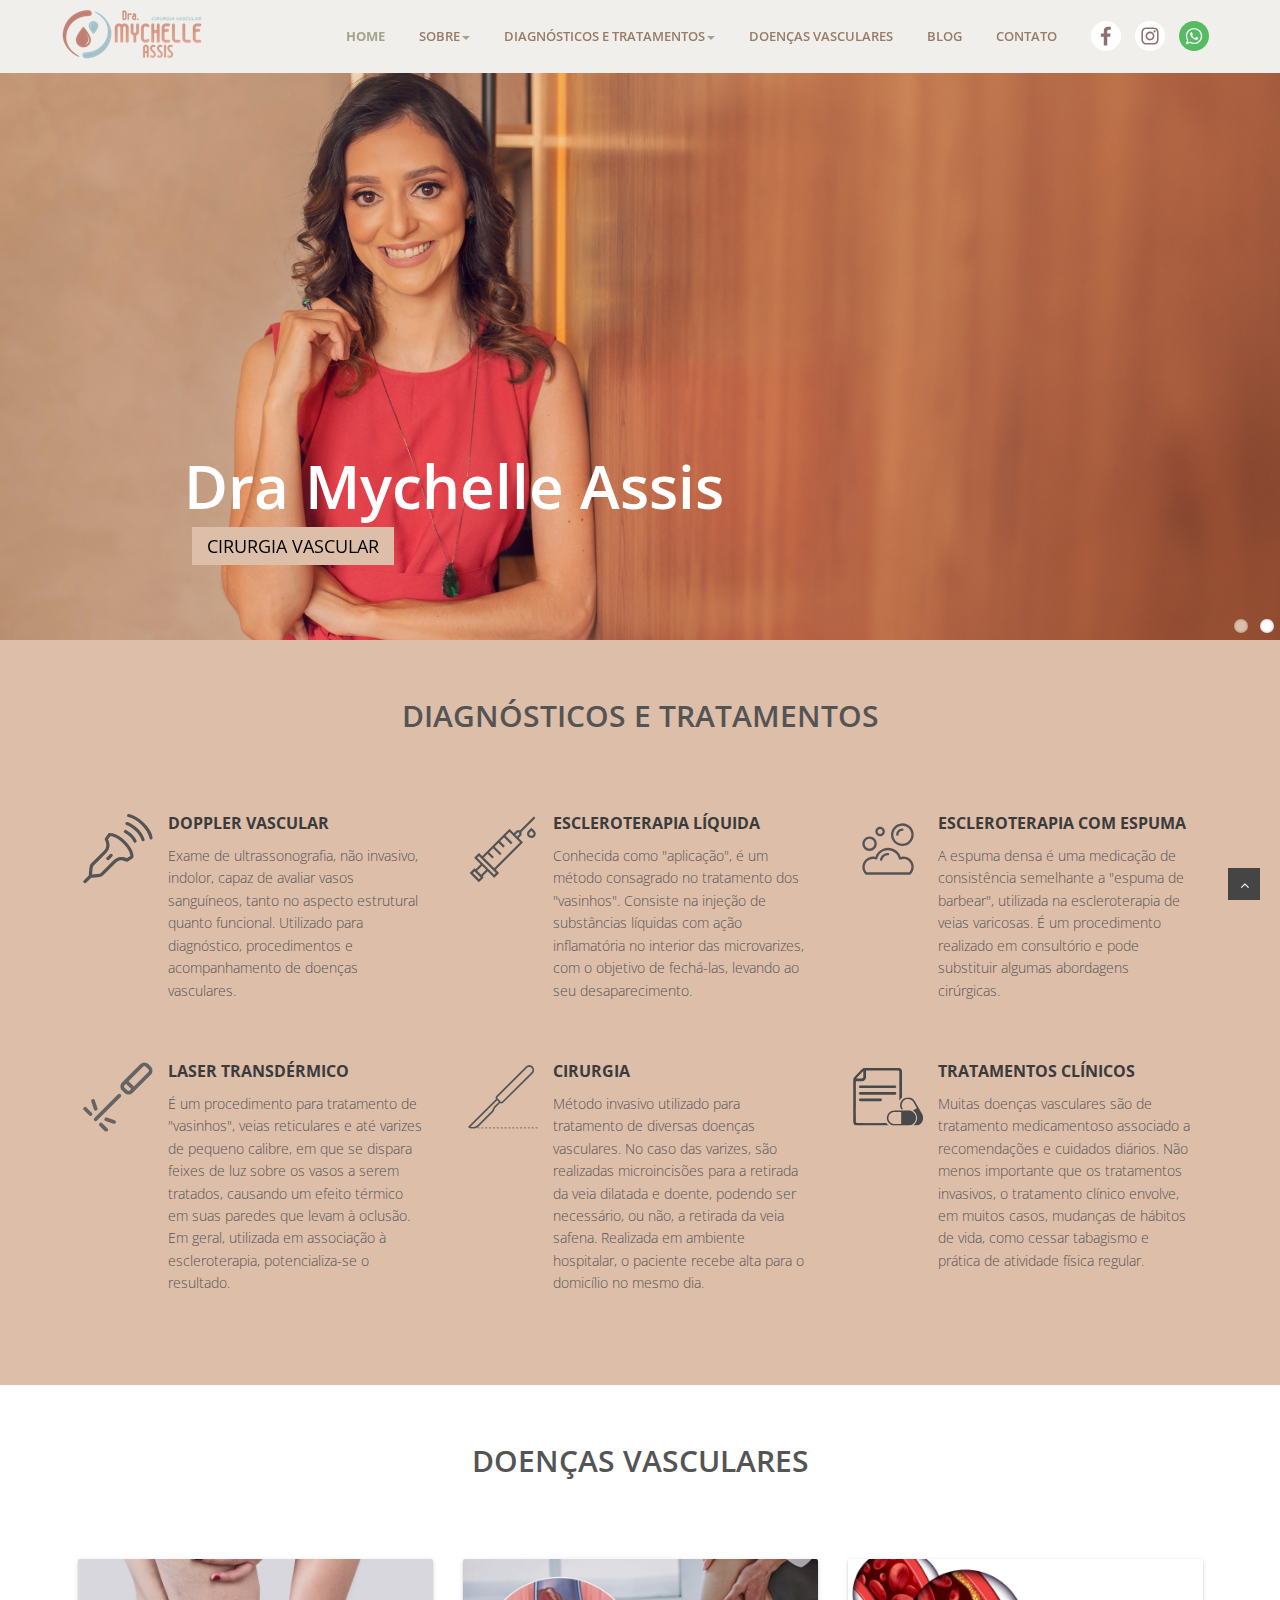
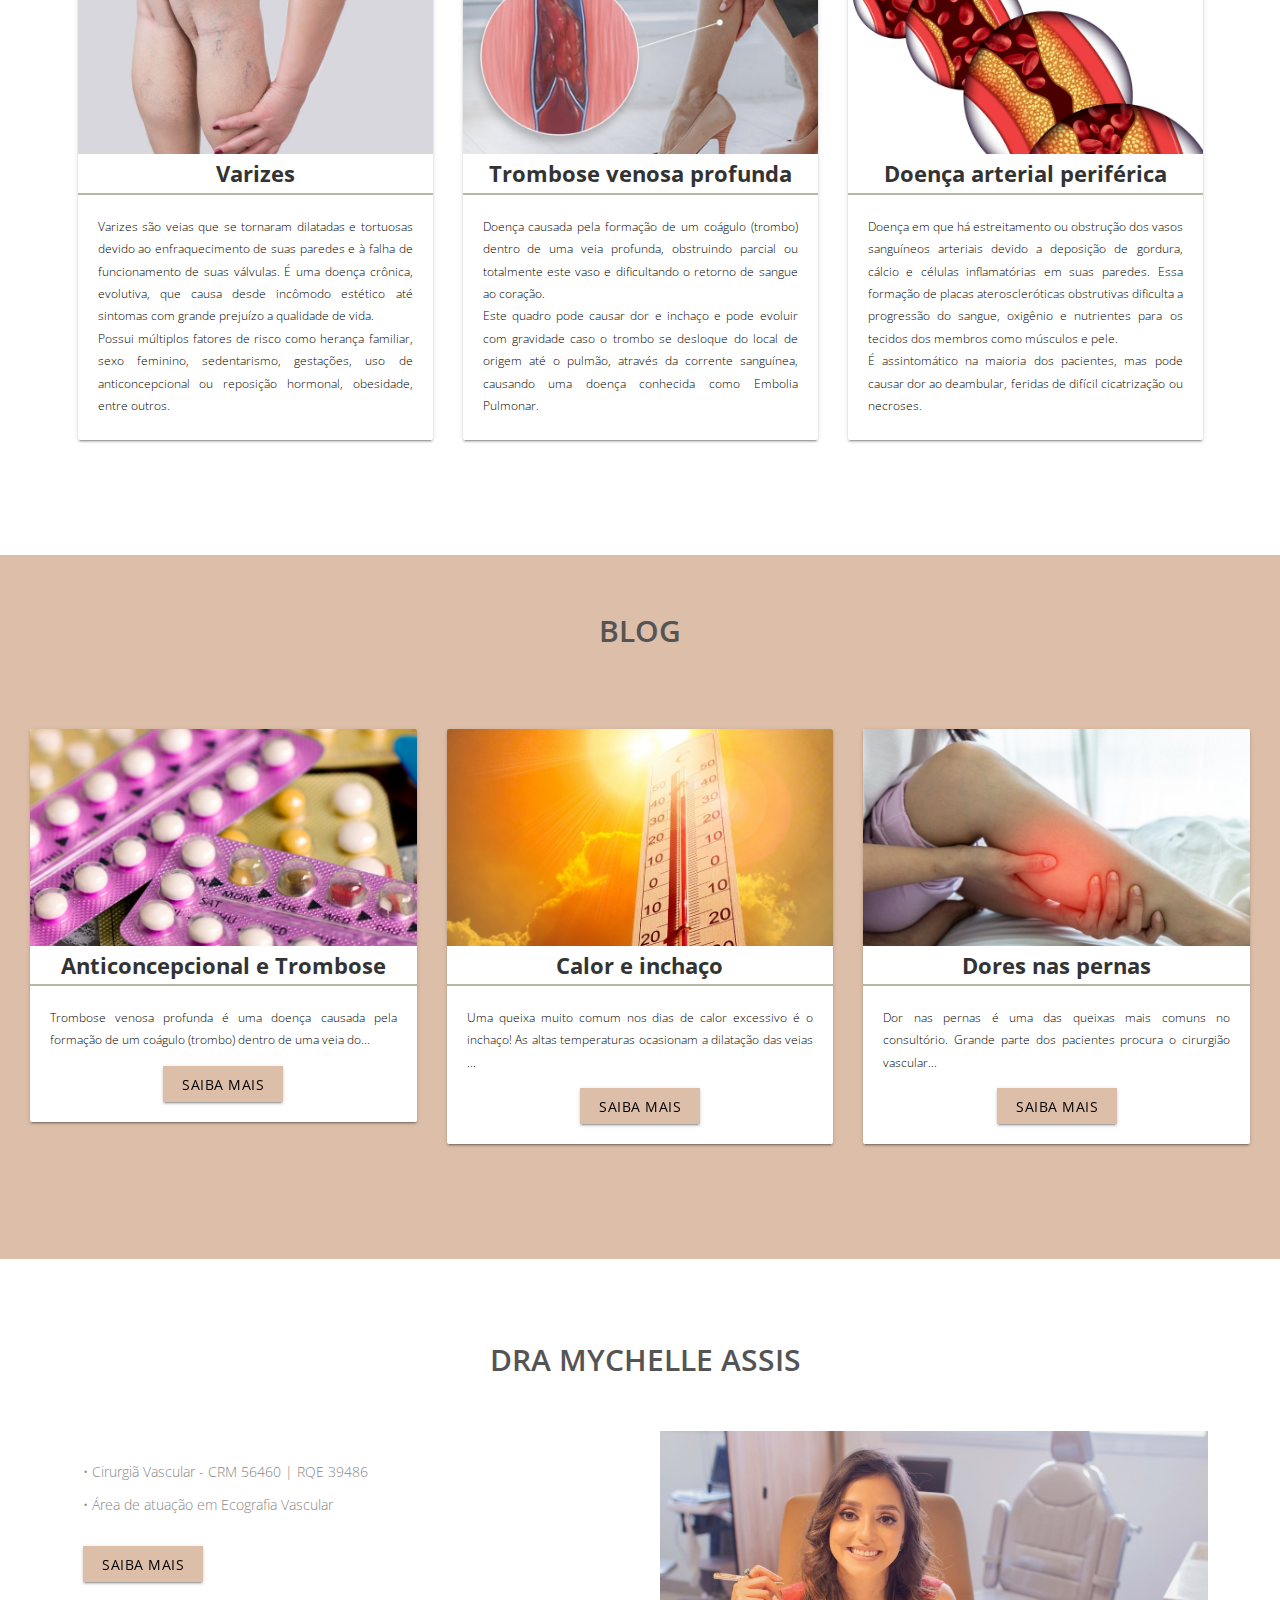
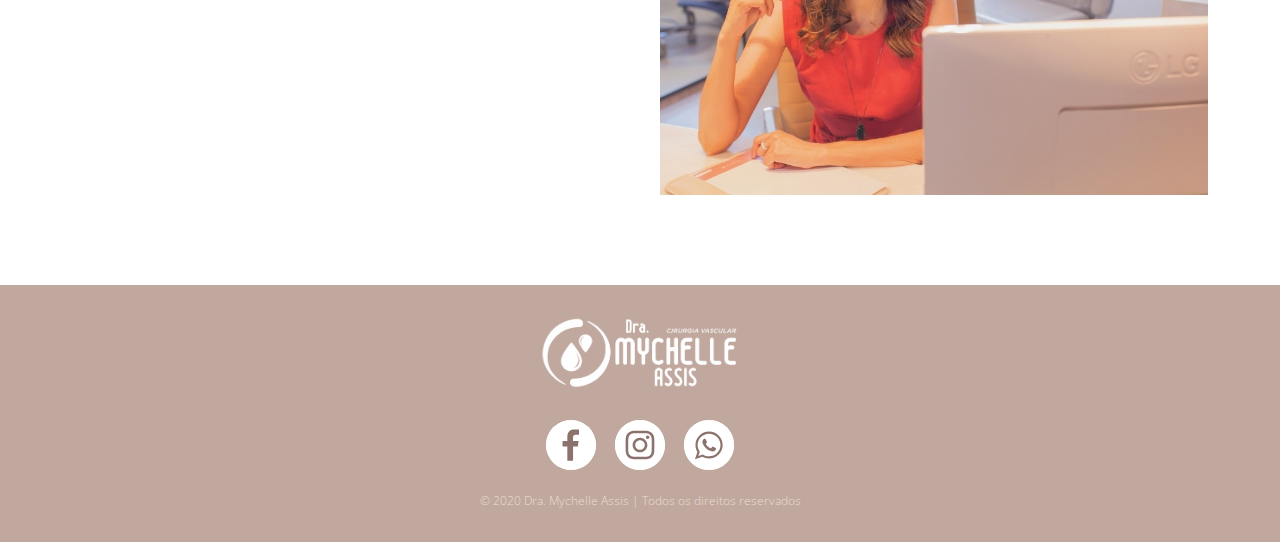
<file: index.html>
<!DOCTYPE html>
<html lang="pt_BR">
<head>
<meta charset="utf-8" />
<title>Cirurgia Vascular | Dra Mychelle Assis | Tratamento de Varizes | Uberlândia - MG</title>
<meta name="description" content="Dra Mychelle Assis. Cirurgia Vascular em Uberlândia. Tratamento de varizes e vasinhos. Laser, espuma, microcirurgia e angiologia."/>
<meta name="keywords" content="aplicação, varizes, vasinhos, trombose, espuma, laser, ulcera venosa, vascular, angiologista, microvarizes" />
<meta name="robots" content="index, follow, max-snippet:-1, max-video-preview:-1, max-image-preview:large"/>
<link rel="canonical" href="https://mychelle-assis.github.io" />
<meta property="og:locale" content="pt_BR" />
<meta property="og:type" content="website" />
<meta property="og:title" content="Cirurgia Vascular | Dra Mychelle Assis | Tratamento de Varizes | Uberlândia - MG" />
<meta property="og:description" content="Dra Mychelle Assis. Cirurgia Vascular em Uberlândia. Tratamento de varizes e vasinhos. Laser, espuma, microcirurgia e angiologia." />
<meta property="og:url" content="https://mychelle-assis.github.io" />
<meta property="og:site_name" content="Dra Mychelle Assis | Cirurgia Vascular com Excelência" />
<meta property="og:updated_time" content="2020-07-30T19:25:16-03:00" />
<meta property="og:image" content="https://mychelle-assis.github.io/img/preview.jpg" />
<meta property="og:image:secure_url" content="https://mychelle-assis.github.io/img/preview.jpg" />
<meta property="og:image:width" content="767" />
<meta property="og:image:height" content="401" />
<meta property="og:image:alt" content="Dra Mychelle Assis" />
<meta property="og:image:type" content="image/jpeg" />
<meta name="twitter:card" content="summary_large_image" />
<meta name="twitter:title" content="Cirurgia Vascular | Dra Mychelle Assis | Tratamento de Varizes | Uberlândia - MG" />
<meta name="twitter:description" content="Dra Mychelle Assis. Cirurgia Vascular em Uberlândia. Tratamento de varizes e vasinhos. Laser, espuma, microcirurgia. Cirurgia vascular e angiologia." />
<meta name="twitter:image" content="https://mychelle-assis.github.io/img/preview.jpg" />
<meta name="viewport" content="width=device-width, initial-scale=1.0" />
<!-- favicon -->
<link rel="apple-touch-icon-precomposed" sizes="57x57" href="apple-touch-icon-57x57.png" />
<link rel="apple-touch-icon-precomposed" sizes="114x114" href="apple-touch-icon-114x114.png" />
<link rel="apple-touch-icon-precomposed" sizes="72x72" href="apple-touch-icon-72x72.png" />
<link rel="apple-touch-icon-precomposed" sizes="144x144" href="apple-touch-icon-144x144.png" />
<link rel="apple-touch-icon-precomposed" sizes="60x60" href="apple-touch-icon-60x60.png" />
<link rel="apple-touch-icon-precomposed" sizes="120x120" href="apple-touch-icon-120x120.png" />
<link rel="apple-touch-icon-precomposed" sizes="76x76" href="apple-touch-icon-76x76.png" />
<link rel="apple-touch-icon-precomposed" sizes="152x152" href="apple-touch-icon-152x152.png" />
<link rel="icon" type="image/png" href="favicon-196x196.png" sizes="196x196" />
<link rel="icon" type="image/png" href="favicon-96x96.png" sizes="96x96" />
<link rel="icon" type="image/png" href="favicon-32x32.png" sizes="32x32" />
<link rel="icon" type="image/png" href="favicon-16x16.png" sizes="16x16" />
<link rel="icon" type="image/png" href="favicon-128.png" sizes="128x128" />
<meta name="application-name" content="Dr. Mychelle Assis"/>
<meta name="msapplication-TileColor" content="#FFFFFF" />
<meta name="msapplication-TileImage" content="mstile-144x144.png" />
<meta name="msapplication-square70x70logo" content="mstile-70x70.png" />
<meta name="msapplication-square150x150logo" content="mstile-150x150.png" />
<meta name="msapplication-wide310x150logo" content="mstile-310x150.png" />
<meta name="msapplication-square310x310logo" content="mstile-310x310.png" />
<!-- css --> 
<link href="https://fonts.googleapis.com/icon?family=Material+Icons" rel="stylesheet">
<link rel="stylesheet" href="materialize/css/materialize.min.css" media="screen,projection" />
<link href="css/bootstrap.min.css" rel="stylesheet" />
<link href="css/fancybox/jquery.fancybox.css" rel="stylesheet"> 
<link href="css/flexslider.css" rel="stylesheet" /> 
<link href="css/style.css" rel="stylesheet" />
 
<!-- Global site tag (gtag.js) - Google Analytics -->
<script async src="https://www.googletagmanager.com/gtag/js?id=G-ZQMRP9G1BJ"></script>
<script>
  window.dataLayer = window.dataLayer || [];
  function gtag(){dataLayer.push(arguments);}
  gtag('js', new Date());

  gtag('config', 'G-ZQMRP9G1BJ');
</script>
</head>
<body>
<div id="wrapper" class="home-page"> 
	<!-- start header -->
	<header id="main-navbar">
        <div class="navbar navbar-default navbar-fixed-top">
            <div class="container">
                <div class="navbar-header">
                    <button type="button" class="navbar-toggle" data-toggle="collapse" data-target=".navbar-collapse">
                        <span class="icon-bar"></span>
                        <span class="icon-bar"></span>
                        <span class="icon-bar"></span>
                    </button>
                    <a class="navbar-brand" href="index.html">
                    </a>
                </div>
                <div class="navbar-collapse collapse ">
                    <ul class="nav navbar-nav">
                        <li class="active"><a class="waves-effect waves-dark" href="index.html">Home</a></li> 
						<li class="dropdown">
                            <a href="#" data-toggle="dropdown" class="dropdown-toggle waves-effect waves-dark">Sobre<b class="caret"></b></a>
                            <ul class="dropdown-menu">
                                <li><a class="waves-effect waves-dark" href="sobre.html">Dra Mychelle Assis</a></li>
                                <li><a class="waves-effect waves-dark" href="sobre.html#cirurgia-vascular">Cirurgia Vascular</a></li>
                                <li><a class="waves-effect waves-dark" href="sobre.html#convenios">Convênios</a></li> 
                            </ul>
                        </li> 
                        <li class="dropdown">
                            <a href="#" data-toggle="dropdown" class="dropdown-toggle waves-effect waves-dark">Diagnósticos e Tratamentos<b class="caret"></b></a>
                            <ul class="dropdown-menu">
                                <li><a class="waves-effect waves-dark" href="tratamentos/doppler.html">Doppler Vascular</a></li>
                                <li><a class="waves-effect waves-dark" href="tratamentos/escleroterapialiquida.html">Escleroterapia Líquida</a></li>
                                <li><a class="waves-effect waves-dark" href="tratamentos/espuma.html">Escleroterapia com Espuma</a></li> 
                                <li><a class="waves-effect waves-dark" href="tratamentos/laser.html">Laser Transdérmico</a></li> 
                                <li><a class="waves-effect waves-dark" href="tratamentos/cirurgia.html">Cirurgia</a></li> 
                                <li><a class="waves-effect waves-dark" href="tratamentos/tratamentoclinico.html">Tratamentos Clínicos</a></li> 
                            </ul>
                        </li>
						<li><a class="waves-effect waves-dark" href="doencas-vasculares.html">Doenças Vasculares</a></li>
                        <li><a class="waves-effect waves-dark" href="#section_blog">Blog</a></li>
                        <li><a class="waves-effect waves-dark" href="contato.html">Contato</a></li>
                        <li style="display: flex; flex-direction: row">
                            <a style="padding-top: 13px; padding-bottom: 0px; padding-right: 0px" href="https://web.facebook.com/dramychelleassis" target="_blank">
                            <img style="width: 30px; height: 30px" src="img/facebook_footer2.svg" />
                            </a>
                            <a style="padding-top: 13px; padding-bottom: 0px; padding-left: 10px; padding-right: 0px" href="https://www.instagram.com/dramychelleassis" target="_blank">
                            <img style="width: 30px; height: 30px" src="img/instagram_footer.svg" />
                            </a>
                            <a style="padding-top: 13px; padding-bottom: 0px; padding-left: 10px; padding-right: 0px" href="https://api.whatsapp.com/send?phone=553434583845" target="_blank">
                            <img style="width: 30px; height: 30px" src="img/whatsapp1.svg" />
                            </a>
                        </li>

                    </ul>
                </div>
            </div>
        </div>
	</header>
	<!-- end header -->
	<section id="banner">
	 
	<!-- Slider -->
        <div id="main-slider" class="flexslider">
            <ul class="slides">
              <li>
                <img class="slide-image-desktop" src="img/slides/1.jpg" alt="" />
                <img class="slide-image-mobile" src="img/slides/1mobile.png" alt="" />
                 <div class="flex-caption">
                    <h3>Dra Mychelle Assis</h3> 
                    <p>Cirurgia Vascular</p>  
                </div>          
              </li>
              <li>
                <img class="slide-image-desktop" src="img/slides/2.jpg" alt="" />
                <img class="slide-image-mobile" src="img/slides/2mobile.png" alt="" />
                    <div class="flex-caption"> 
                    <p>Cirurgia Vascular com excelência</p> 
                </div>
              </li>
            </ul>
        </div>
	<!-- end slider --> 
	</section>  
    <section id="content" class="services"> 
    <div class="container">
    
        <section>
            <div class="row">
            <div class="col-md-12">
                <div class="aligncenter"><h2 class="aligncenter">Diagnósticos e Tratamentos</h2></div>
                <br/>
            </div>
        </div>
     
     <div class="row">
            <div class="col-sm-4 info-blocks"> 
                <img class="icon-blocks" src="img/icones/ultrasound.png" />
                <div class="info-blocks-in">
                    <h3>Doppler vascular</h3>
                    <p>Exame de ultrassonografia, não invasivo, indolor, capaz de avaliar vasos sanguíneos, tanto no aspecto estrutural quanto funcional. Utilizado para diagnóstico, procedimentos e acompanhamento de doenças vasculares.</p>
                </div>
            </div>
            <div class="col-sm-4 info-blocks">
                <img class="icon-blocks" src="img/icones/esclero.png" />
                <div class="info-blocks-in">
                    <h3>Escleroterapia líquida</h3>
                    <p>Conhecida como "aplicação", é um método consagrado no tratamento dos "vasinhos". Consiste na injeção de substâncias líquidas com ação inflamatória no interior das microvarizes, com o objetivo de fechá-las, levando ao seu desaparecimento.</p>
                </div>
            </div>
            <div class="col-sm-4 info-blocks">
                <img class="icon-blocks" src="img/icones/espuma.png" />
                <div class="info-blocks-in">
                    <h3>Escleroterapia com Espuma</h3>
                    <p>A espuma densa é uma medicação de consistência semelhante a "espuma de barbear", utilizada na escleroterapia de veias varicosas. É um procedimento realizado em consultório e pode substituir algumas abordagens cirúrgicas.</p>
                </div>
            </div>
        </div>
<div class="row">
            <div class="col-sm-4 info-blocks">
                <img class="icon-blocks" src="img/icones/laser.png" />
                <div class="info-blocks-in">
                    <h3>Laser Transdérmico</h3>
                    <p>É um procedimento para tratamento de "vasinhos", veias reticulares e até varizes de pequeno calibre, em que se dispara feixes de luz sobre os vasos a serem tratados, causando um efeito térmico em suas paredes que levam à oclusão. Em geral, utilizada em associação à escleroterapia, potencializa-se o resultado.</p>
                </div>
            </div>
            <div class="col-sm-4 info-blocks">
                <img class="icon-blocks" src="img/icones/cirurgia.png" />
                <div class="info-blocks-in">
                    <h3>Cirurgia</h3>
                    <p>Método invasivo utilizado para tratamento de diversas doenças vasculares. No caso das varizes, são realizadas microincisões para a retirada da veia dilatada e doente, podendo ser necessário, ou não, a retirada da veia safena. Realizada em ambiente hospitalar, o paciente recebe alta para o domicílio no mesmo dia.</p>
                </div>
            </div>
            <div class="col-sm-4 info-blocks">
                <img class="icon-blocks" src="img/icones/ttoclinico.png" />
                <div class="info-blocks-in">
                    <h3>Tratamentos Clínicos</h3>
                    <p>Muitas doenças vasculares são de tratamento medicamentoso associado a recomendações e cuidados diários. Não menos importante que os tratamentos invasivos, o tratamento clínico envolve, em muitos casos, mudanças de hábitos de vida, como cessar tabagismo e prática de atividade física regular. </p>
                </div>
            </div>
        </div>
        </section>
    </div>
    </section>
	<section class="dishes">
    	<div class="container">
     	<div class="row">
    		<div class="col-md-12">
    			<div class="aligncenter"><h2 class="aligncenter">Doenças Vasculares</h2></div>
    			<br/>
    		</div>
    	</div>
    	
    	<div class="row service-v1 margin-bottom-40">
            <div class="col-md-4 md-margin-bottom-40">
				<div class="card small">
                    <div class="card-image">
                         <img class="img-responsive" src="img/service1.jpg" alt="">  
                        <span class="card-title">Varizes</span>
                    </div>
                    <div class="card-content card-content-doencas">
                        <p>
                            Varizes são veias que se tornaram dilatadas e tortuosas devido ao enfraquecimento de suas paredes e à falha de funcionamento de suas válvulas. É uma doença crônica, evolutiva, que causa desde incômodo estético até sintomas com grande prejuízo a qualidade de vida. 
                        </p>
                        <p>
                           Possui múltiplos fatores de risco como herança familiar, sexo feminino, sedentarismo, gestações, uso de anticoncepcional ou reposição hormonal, obesidade, entre outros.
                        </p>
                    </div>
                </div>        
            </div>
            <div class="col-md-4 md-margin-bottom-40">
				<div class="card small">
                    <div class="card-image">
                         <img class="img-responsive" src="img/service2.jpg" alt="">  
                        <span class="card-title">Trombose venosa profunda</span>
                    </div>
                    <div class="card-content card-content-doencas">
                        <p>
                            Doença causada pela formação de um coágulo (trombo) dentro de uma veia profunda, obstruindo parcial ou totalmente este vaso e dificultando o retorno de sangue ao coração.
                        </p>
                        <p>
                            Este quadro pode causar dor e inchaço e pode evoluir com gravidade caso o trombo se desloque do local de origem até o pulmão, através da corrente sanguínea, causando uma doença conhecida como Embolia Pulmonar.
                        </p>
                    </div>
                </div>        
            </div>
            <div class="col-md-4 md-margin-bottom-40">
                <div class="card small">
                    <div class="card-image">
                        <img class="img-responsive" src="img/service3.jpg" alt="">  
                        <span class="card-title">Doença arterial periférica</span>
                    </div>
                    <div class="card-content card-content-doencas">
                        <p>
                        Doença em que há estreitamento ou obstrução dos vasos sanguíneos arteriais devido a deposição de gordura, cálcio e células inflamatórias em suas paredes. Essa formação de placas ateroscleróticas obstrutivas dificulta a progressão do sangue, oxigênio e nutrientes para os tecidos dos membros como músculos e pele.
                        </p>
                        <p>
                        É assintomático na maioria dos pacientes, mas pode causar dor ao deambular, feridas de difícil cicatrização ou necroses.
                        </p>
                    </div>
                </div>        
            </div> 
        </div>
    </section>
    <section class="section-blog">		
		<div class="row" id="section_blog">
			<div class="col-md-12">
				<div class="aligncenter"><h2 class="aligncenter">BLOG</h2></div>
				<br/>
			</div>
		</div>
		<div class="row service-v1 margin-bottom-40">
            <div class="col-md-4 md-margin-bottom-40">
					<div class="card small">
                        <div class="card-image">
                             <img class="img-responsive" src="img/service4.jpg" alt="">  
                            <span class="card-title">Anticoncepcional e Trombose</span>
                        </div>
                        <div class="card-content">
                            <p>
                                Trombose venosa profunda é uma doença causada pela formação de um coágulo (trombo) dentro de uma veia do...
                            </p>
                            <p>
                                <a href="https://blog.mychelleassis.com.br/2022/02/anticoncepcional-e-trombose.html" class="btn btn-primary waves-effect waves-dark readMore">Saiba mais</a>
                            </p> 
                        </div>
                    </div>        
            </div>
            <div class="col-md-4 md-margin-bottom-40">
				<div class="card small">
                    <div class="card-image">
                         <img class="img-responsive" src="img/calor.jpg" alt="">  
                        <span class="card-title">Calor e inchaço</span>
                    </div>
                    <div class="card-content">
                        <p>
                            Uma queixa muito comum nos dias de calor excessivo é o inchaço!
                            As altas temperaturas ocasionam a dilatação das veias ...
                        </p>
                        <p>
                             <a href="https://blog.mychelleassis.com.br/2022/02/calor-e-inchaco.html" class="btn btn-primary waves-effect waves-dark readMore">Saiba mais</a>
                        </p>
                    </div>
                </div>        
            </div>
            <div class="col-md-4 md-margin-bottom-40">
				<div class="card small">
                    <div class="card-image">
                         <img class="img-responsive" src="img/service6.jpg" alt="">  
                        <span class="card-title">Dores nas pernas</span>
                    </div>
                    <div class="card-content">
                        <p>
                            Dor nas pernas é uma das queixas mais comuns no consultório. Grande parte dos pacientes procura o cirurgião vascular...
                        </p>
                        <p>
                           <a href="https://blog.mychelleassis.com.br/2022/02/dor-nas-pernas-e-uma-das-queixas-mais.html" class="btn btn-primary waves-effect waves-dark readMore">Saiba mais</a>
                        </p>
                    </div>
                </div>        
            </div> 
        </div>
	</section>
	
	
	<section class="section-padding gray-bg">
		<div class="container">
			<div class="row">
				<div class="col-md-12">
					<div class="section-title text-center">
						<h2>Dra Mychelle Assis</h2>
					</div>
				</div>
			</div>
			<div class="row">
				<div class="col-md-6 col-sm-6">
					<div class="about-text">
						<p></p>
						<ul class="withArrow">
							<li>• Cirurgiã Vascular - CRM 56460 | RQE 39486</li>
							<li>• Área de atuação em Ecografia Vascular </li>
						</ul>
                        <div id="about-more">
                            <a href="sobre.html" class="btn btn-primary waves-effect waves-dark">Saiba mais</a>
                        </div>
					</div>
				</div>
				<div class="col-md-6 col-sm-6">
					<div class="about-image">
						<img src="img/about.jpg" alt="About Images">
					</div>
				</div>
			</div>
		</div>
	</section>	  
	
 
	<footer>
	<div id="sub-footer">
		<div class="container">
			<div style="display: flex; flex-direction: column;">
				<div style="margin: auto">
                     <img class="img-responsive" style="max-height: 75px" src="img/logotipo_branco.png" alt="">
                </div>
                <div style="margin: auto; padding-top: 30px;">
					<ul class="social-network">
                        <li style="margin-right: 15px">
                            <a href="https://web.facebook.com/dramychelleassis" target="_blank">
                                <img style="width: 50px; height: 50px" src="img/facebook_footer2.svg" />
                            </a>
                        </li>
                        <li style="margin-right: 15px">
                            <a href="https://www.instagram.com/dramychelleassis" target="_blank">
                                <img style="width: 50px; height: 50px" src="img/instagram_footer.svg" />
                            </a>
                        </li>
                        <li>
                            <a href="https://api.whatsapp.com/send?phone=553434583845" target="_blank">
                                <img style="width: 50px; height: 50px" src="img/whatsapp2.svg" />
                            </a>
                        </li>
                    </ul>
				</div>
                <div class="copyright">
                    <p>
                        &copy; 2020 Dra. Mychelle Assis | Todos os direitos reservados
                    </p>
                </div>
			</div>
		</div>
	</div>
	</footer>
</div>
<a href="#" class="scrollup waves-effect waves-dark"><i class="fa fa-angle-up active"></i></a>
<!-- javascript
    ================================================== -->
<!-- Placed at the end of the document so the pages load faster -->
<script src="js/jquery.js"></script>
<script src="js/jquery.easing.1.3.js"></script>
<script src="materialize/js/materialize.min.js"></script>
<script src="js/bootstrap.min.js"></script>
<script src="js/jquery.fancybox.pack.js"></script>
<script src="js/jquery.fancybox-media.js"></script>  
<script src="js/jquery.flexslider.js"></script>
<script src="js/animate.js"></script>
<!-- Vendor Scripts -->
<script src="js/modernizr.custom.js"></script>
<script src="js/jquery.isotope.min.js"></script>
<script src="js/jquery.magnific-popup.min.js"></script>
<script src="js/animate.js"></script> 
<script src="js/custom.js"></script>
</body>
</html>
</file>
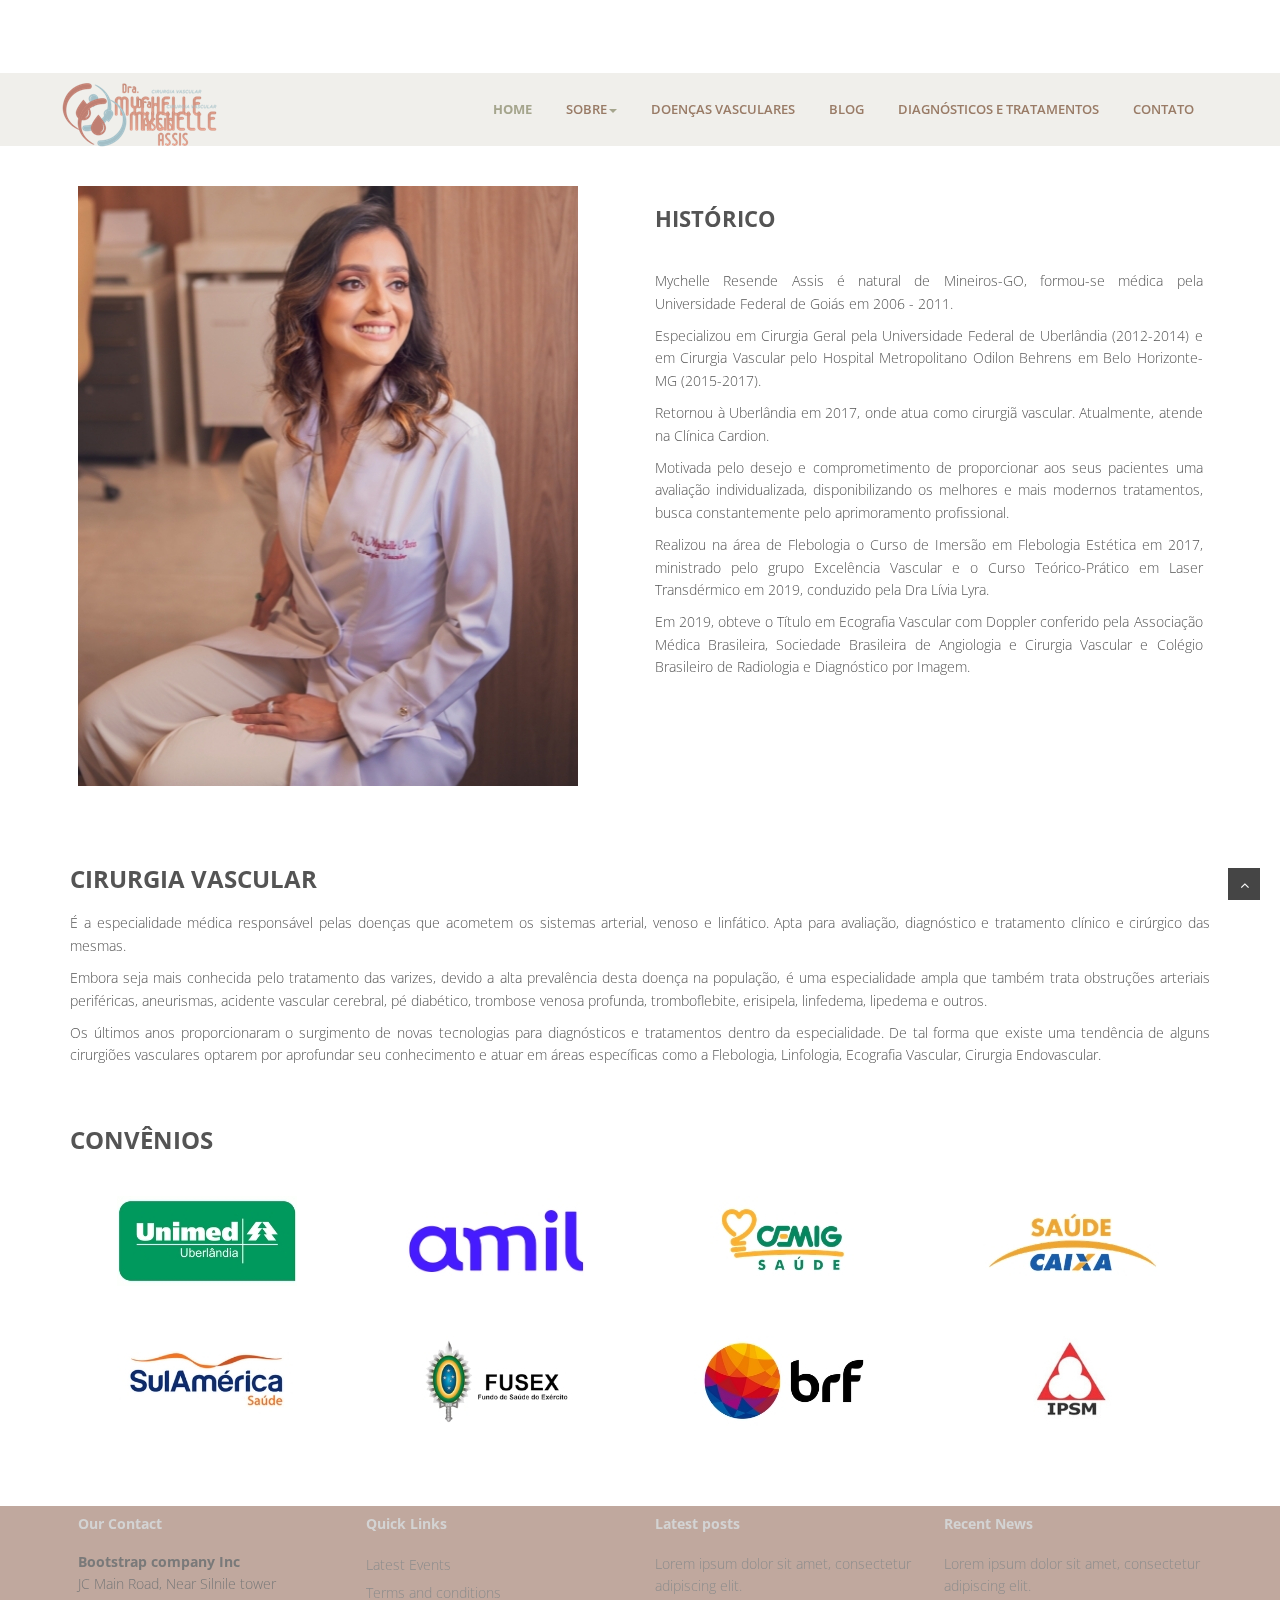
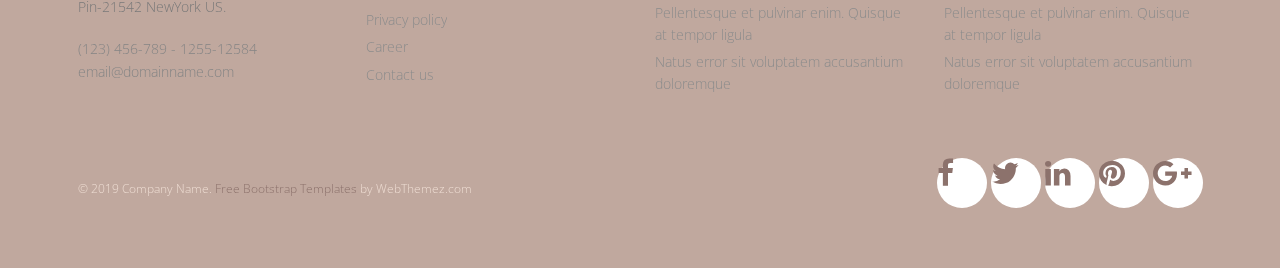
<file: about.html>
<!DOCTYPE html>
<html lang="en">
<head>
<meta charset="utf-8">
<title>Custom Multi purpose Bootstrap Template</title>
<meta name="viewport" content="width=device-width, initial-scale=1.0" />
<meta name="description" content="" />
<meta name="author" content="http://webthemez.com" />
<!-- css --> 
<link href="https://fonts.googleapis.com/icon?family=Material+Icons" rel="stylesheet">
<link rel="stylesheet" href="materialize/css/materialize.min.css" media="screen,projection" />
<link href="css/bootstrap.min.css" rel="stylesheet" />
<link href="css/fancybox/jquery.fancybox.css" rel="stylesheet"> 
<link href="css/flexslider.css" rel="stylesheet" /> 
<link href="css/style.css" rel="stylesheet" />
 
<!-- HTML5 shim, for IE6-8 support of HTML5 elements -->
<!--[if lt IE 9]>
      <script src="http://html5shim.googlecode.com/svn/trunk/html5.js"></script>
    <![endif]-->

</head>
<body>
<div id="wrapper" class="home-page"> 
	<!-- start header -->
	<header>
        <div class="navbar navbar-default navbar-static-top">
            <div class="container">
                <div class="navbar-header">
                    <button type="button" class="navbar-toggle" data-toggle="collapse" data-target=".navbar-collapse">
                        <span class="icon-bar"></span>
                        <span class="icon-bar"></span>
                        <span class="icon-bar"></span>
                    </button>
                    <a class="navbar-brand" href="index.html">
                        <img class="logotipo" src="img/logotipo2.png" alt="" />
                    </a>
                </div>
                <div class="navbar-collapse collapse ">
                    <ul class="nav navbar-nav">
                        <li class="active"><a class="waves-effect waves-dark" href="index.html">Home</a></li> 
						 <li class="dropdown">
                        <a href="#" data-toggle="dropdown" class="dropdown-toggle waves-effect waves-dark">Sobre<b class="caret"></b></a>
                        <ul class="dropdown-menu">
                            <li><a class="waves-effect waves-dark" href="about.html">Dra Mychelle Assis</a></li>
                            <li><a class="waves-effect waves-dark" href="#">Cirurgia Vascular</a></li>
                            <li><a class="waves-effect waves-dark" href="#">Convênios</a></li> 
                        </ul>
                    </li> 
						<li><a class="waves-effect waves-dark" href="services.html">Doenças Vasculares</a></li>
                        <li><a class="waves-effect waves-dark" href="#section_blog">Blog</a></li>
                        <li><a class="waves-effect waves-dark" href="pricing.html">Diagnósticos e Tratamentos</a></li>
                        <li><a class="waves-effect waves-dark" href="contact.html">Contato</a></li>
                    </ul>
                </div>
            </div>
        </div>
	</header>
	<section class="section-padding" id="content">
		<div class="container">
			<div class="row showcase-section">
				<div class="col-md-6">
					<img src="img/dev1.jpg" alt="showcase image">
				</div>
				<div class="col-md-6">
					<div class="about-text" style="text-align: justify;">
						<h3><span class="color"><b>HISTÓRICO</b></span></h3>
						<p>Mychelle Resende Assis é natural de Mineiros-GO, formou-se médica pela Universidade Federal de Goiás em 2006 - 2011.</p>
						<p>Especializou em Cirurgia Geral pela Universidade Federal de Uberlândia (2012-2014) e em Cirurgia Vascular pelo Hospital Metropolitano Odilon Behrens em Belo Horizonte-MG (2015-2017).</p>
						<p>Retornou à Uberlândia em 2017, onde atua como cirurgiã vascular. Atualmente, atende na Clínica Cardion.</p>
						<p>Motivada pelo desejo e comprometimento de proporcionar aos seus pacientes uma avaliação individualizada, disponibilizando os melhores e mais modernos tratamentos, busca constantemente pelo aprimoramento profissional.</p>
						<p>Realizou na área de Flebologia o Curso de Imersão em Flebologia Estética em 2017, 
						ministrado pelo grupo Excelência Vascular e o Curso Teórico-Prático em Laser Transdérmico em 2019, conduzido pela Dra Lívia Lyra.</p>
						<p>Em 2019, obteve o Título em Ecografia Vascular com Doppler conferido pela Associação Médica Brasileira, Sociedade Brasileira de Angiologia e Cirurgia Vascular e Colégio Brasileiro de Radiologia e Diagnóstico por Imagem. </p>
					</div>
				</div>
			</div>
		</div>
	</section>
	<section class="section-padding" id="cirurgia-vascular">
		<div class="container">				
			<div class="about" style="text-align: justify;">						
				<!-- Heading and para -->
				<div class="block-heading-two">
					<h3><span><b>CIRURGIA VASCULAR</b></span></h3>
				</div>
				<p>É a especialidade médica responsável pelas doenças que acometem os sistemas arterial, venoso e linfático. Apta para avaliação, diagnóstico e tratamento clínico e cirúrgico das mesmas. </p>
				<p>Embora seja mais conhecida pelo tratamento das varizes, devido a alta prevalência  desta doença na população, é uma especialidade ampla que também trata obstruções arteriais periféricas, aneurismas, acidente vascular cerebral, pé diabético, trombose venosa profunda, tromboflebite, erisipela, linfedema, lipedema e outros.  </p>
				<p>Os últimos anos proporcionaram o surgimento de novas tecnologias para diagnósticos e tratamentos dentro da especialidade. De tal forma que existe uma tendência de alguns cirurgiões vasculares optarem por aprofundar seu conhecimento e atuar em áreas específicas como a Flebologia, Linfologia, Ecografia Vascular, Cirurgia Endovascular. </p>
			</div>
		</div>
	</section>					
	<section class="section-padding" id="convenios">
		<div class="container">
			<div class="block-heading-two">
				<h3><span><b>CONVÊNIOS</b></span></h3>
			</div>
			<br/>				
			<div class="team-six">
				<div class="row">
					<div class="col-md-3 col-sm-6">
						<!-- Team Member -->
						<div class="team-member">
							<!-- Image -->
							<img class="img-responsive center-image" src="img/team1.jpg" alt="">
						</div>
					</div>
					<div class="col-md-3 col-sm-6">
						<!-- Team Member -->
						<div class="team-member">
							<!-- Image -->
							<img class="img-responsive center-image" src="img/team2.jpg" alt=""> 
						</div>
					</div>
					<div class="col-md-3 col-sm-6">
						<!-- Team Member -->
						<div class="team-member">
							<!-- Image -->
							<img class="img-responsive center-image" src="img/team3.jpg" alt="">
						</div>
					</div>
					<div class="col-md-3 col-sm-6">
						<!-- Team Member -->
						<div class="team-member">
							<!-- Image -->
							<img class="img-responsive center-image" src="img/team4.jpg" alt="">
						</div>
					</div>
					<div class="col-md-3 col-sm-6">
						<!-- Team Member -->
						<div class="team-member">
							<!-- Image -->
							<img class="img-responsive center-image" src="img/team5.jpg" alt="">
						</div>
					</div>
					<div class="col-md-3 col-sm-6">
						<!-- Team Member -->
						<div class="team-member">
							<!-- Image -->
							<img class="img-responsive center-image" src="img/team6.jpg" alt="">
						</div>
					</div>
					<div class="col-md-3 col-sm-6">
						<!-- Team Member -->
						<div class="team-member">
							<!-- Image -->
							<img class="img-responsive center-image" src="img/team7.jpg" alt="">
						</div>
					</div>
					<div class="col-md-3 col-sm-6">
						<!-- Team Member -->
						<div class="team-member">
							<!-- Image -->
							<img class="img-responsive center-image" src="img/team8.jpg" alt="">
						</div>
					</div>
				</div>
			</div>
		</div>
	</section>
	<footer>
	<div class="container">
		<div class="row">
			<div class="col-sm-3">
				<div class="widget">
					<h5 class="widgetheading">Our Contact</h5>
					<address>
					<strong>Bootstrap company Inc</strong><br>
					JC Main Road, Near Silnile tower<br>
					 Pin-21542 NewYork US.</address>
					<p>
						<i class="icon-phone"></i> (123) 456-789 - 1255-12584 <br>
						<i class="icon-envelope-alt"></i> email@domainname.com
					</p>
				</div>
			</div>
			<div class="col-sm-3">
				<div class="widget">
					<h5 class="widgetheading">Quick Links</h5>
					<ul class="link-list">
						<li><a class="waves-effect waves-dark" href="#">Latest Events</a></li>
						<li><a class="waves-effect waves-dark" href="#">Terms and conditions</a></li>
						<li><a class="waves-effect waves-dark" href="#">Privacy policy</a></li>
						<li><a class="waves-effect waves-dark" href="#">Career</a></li>
						<li><a class="waves-effect waves-dark" href="#">Contact us</a></li>
					</ul>
				</div>
			</div>
			<div class="col-sm-3">
				<div class="widget">
					<h5 class="widgetheading">Latest posts</h5>
					<ul class="link-list">
						<li><a class="waves-effect waves-dark" href="#">Lorem ipsum dolor sit amet, consectetur adipiscing elit.</a></li>
						<li><a class="waves-effect waves-dark" href="#">Pellentesque et pulvinar enim. Quisque at tempor ligula</a></li>
						<li><a class="waves-effect waves-dark" href="#">Natus error sit voluptatem accusantium doloremque</a></li>
					</ul>
				</div>
			</div>
			<div class="col-sm-3">
					<div class="widget">
					<h5 class="widgetheading">Recent News</h5>
					<ul class="link-list">
						<li><a class="waves-effect waves-dark" href="#">Lorem ipsum dolor sit amet, consectetur adipiscing elit.</a></li>
						<li><a class="waves-effect waves-dark" href="#">Pellentesque et pulvinar enim. Quisque at tempor ligula</a></li>
						<li><a class="waves-effect waves-dark" href="#">Natus error sit voluptatem accusantium doloremque</a></li>
					</ul>
				</div>
			</div>
		</div>
	</div>
	<div id="sub-footer">
		<div class="container">
			<div class="row">
				<div class="col-lg-6">
					<div class="copyright">
						<p>
							&copy; 2019 Company Name. <a href="https://webthemez.com/free-bootstrap-templates/" target="_blank" title="Free Bootstrap Templates">Free Bootstrap Templates</a> by WebThemez.com
						</p>
					</div>
				</div>
				<div class="col-lg-6">
					<ul class="social-network">
						<li><a class="waves-effect waves-dark" href="#" data-placement="top" title="Facebook"><i class="fa fa-facebook"></i></a></li>
						<li><a class="waves-effect waves-dark" href="#" data-placement="top" title="Twitter"><i class="fa fa-twitter"></i></a></li>
						<li><a class="waves-effect waves-dark" href="#" data-placement="top" title="Linkedin"><i class="fa fa-linkedin"></i></a></li>
						<li><a class="waves-effect waves-dark" href="#" data-placement="top" title="Pinterest"><i class="fa fa-pinterest"></i></a></li>
						<li><a class="waves-effect waves-dark" href="#" data-placement="top" title="Google plus"><i class="fa fa-google-plus"></i></a></li>
					</ul>
				</div>
			</div>
		</div>
	</div>
	</footer>
</div>
<a href="#" class="scrollup waves-effect waves-dark"><i class="fa fa-angle-up active"></i></a>
<!-- javascript
    ================================================== -->
<!-- Placed at the end of the document so the pages load faster -->
<script src="js/jquery.js"></script>
<script src="js/jquery.easing.1.3.js"></script>
<script src="materialize/js/materialize.min.js"></script>
<script src="js/bootstrap.min.js"></script>
<script src="js/jquery.fancybox.pack.js"></script>
<script src="js/jquery.fancybox-media.js"></script>  
<script src="js/jquery.flexslider.js"></script>
<script src="js/animate.js"></script>
<!-- Vendor Scripts -->
<script src="js/modernizr.custom.js"></script>
<script src="js/jquery.isotope.min.js"></script>
<script src="js/jquery.magnific-popup.min.js"></script>
<script src="js/animate.js"></script> 
<script src="js/custom.js"></script>
</body>
</html>
</file>
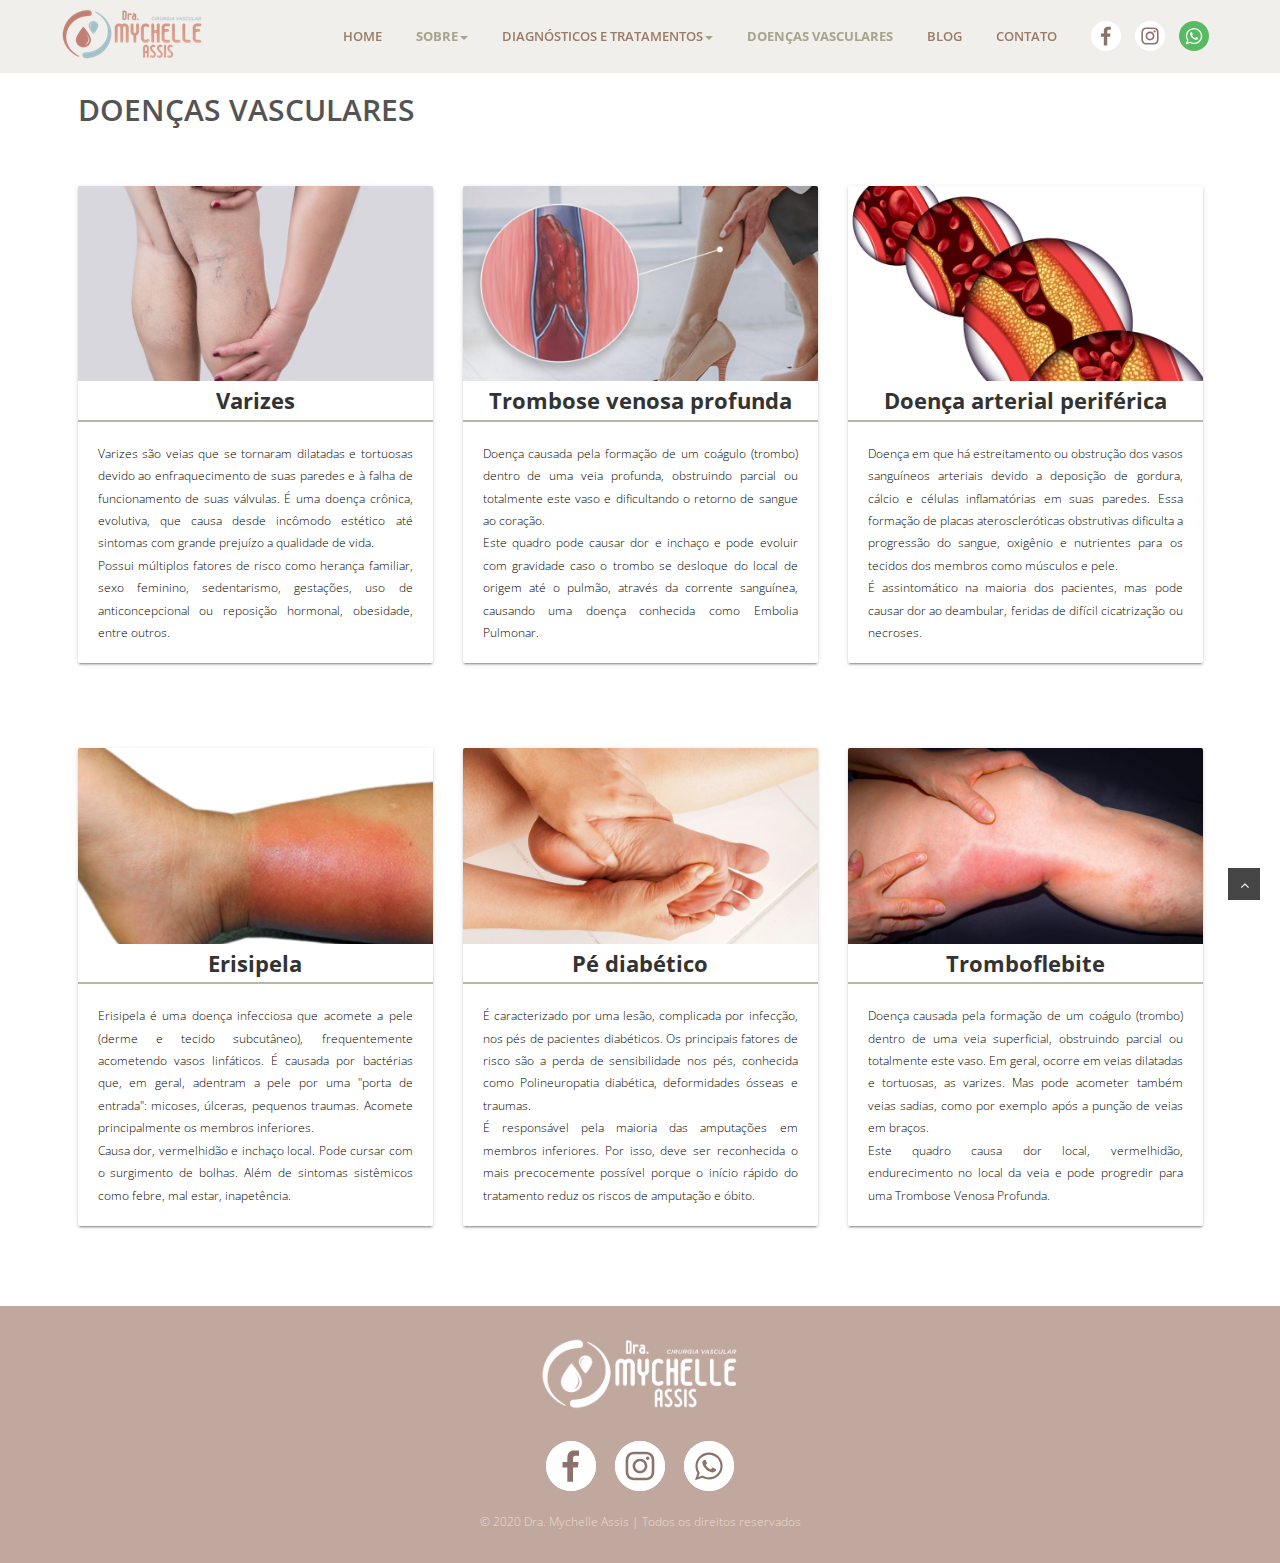
<file: doencas-vasculares.html>
<!DOCTYPE html>
<html lang="en">
<head>
<meta charset="utf-8">
<title>Custom Multi purpose Bootstrap Website Template</title>
<meta name="viewport" content="width=device-width, initial-scale=1.0" />
<meta name="description" content="" />
<meta name="author" content="http://webthemez.com" />
<!-- css --> 
<link href="https://fonts.googleapis.com/icon?family=Material+Icons" rel="stylesheet">
<link rel="stylesheet" href="materialize/css/materialize.min.css" media="screen,projection" />
<link href="css/bootstrap.min.css" rel="stylesheet" />
<link href="css/fancybox/jquery.fancybox.css" rel="stylesheet"> 
<link href="css/flexslider.css" rel="stylesheet" /> 
<link href="css/style.css" rel="stylesheet" />
 
<!-- HTML5 shim, for IE6-8 support of HTML5 elements -->
<!--[if lt IE 9]>
      <script src="http://html5shim.googlecode.com/svn/trunk/html5.js"></script>
    <![endif]-->

</head>
<body>
<div id="wrapper" class="home-page"> 
    <!-- start header -->
    <header id="main-navbar">
        <div class="navbar navbar-default navbar-fixed-top">
            <div class="container">
                <div class="navbar-header">
                    <button type="button" class="navbar-toggle" data-toggle="collapse" data-target=".navbar-collapse">
                        <span class="icon-bar"></span>
                        <span class="icon-bar"></span>
                        <span class="icon-bar"></span>
                    </button>
                    <a class="navbar-brand" href="index.html">
                    </a>
                </div>
                <div class="navbar-collapse collapse ">
                    <ul class="nav navbar-nav">
                        <li ><a class="waves-effect waves-dark" href="index.html">Home</a></li> 
                        <li class="dropdown active">
                            <a href="#" data-toggle="dropdown" class="dropdown-toggle waves-effect waves-dark">Sobre<b class="caret"></b></a>
                            <ul class="dropdown-menu">
                                <li><a class="waves-effect waves-dark" href="sobre.html">Dra Mychelle Assis</a></li>
                                <li><a class="waves-effect waves-dark" href="sobre.html#cirurgia-vascular">Cirurgia Vascular</a></li>
                                <li><a class="waves-effect waves-dark" href="sobre.html#convenios">Convênios</a></li> 
                            </ul>
                        </li> 
                        <li class="dropdown">
                            <a href="#" data-toggle="dropdown" class="dropdown-toggle waves-effect waves-dark">Diagnósticos e Tratamentos<b class="caret"></b></a>
                            <ul class="dropdown-menu">
                                <li><a class="waves-effect waves-dark" href="tratamentos/doppler.html">Doppler Vascular</a></li>
                                <li><a class="waves-effect waves-dark" href="tratamentos/escleroterapialiquida.html">Escleroterapia Líquida</a></li>
                                <li><a class="waves-effect waves-dark" href="tratamentos/espuma.html">Escleroterapia com Espuma</a></li> 
                                <li><a class="waves-effect waves-dark" href="tratamentos/laser.html">Laser Transdérmico</a></li> 
                                <li><a class="waves-effect waves-dark" href="tratamentos/cirurgia.html">Cirurgia</a></li> 
                                <li><a class="waves-effect waves-dark" href="tratamentos/tratamentoclinico.html">Tratamentos Clínicos</a></li> 
                            </ul>
                        </li>
                        <li class="active"><a class="waves-effect waves-dark" href="doencas-vasculares.html">Doenças Vasculares</a></li>
                        <li><a class="waves-effect waves-dark" href="https://blog.mychelleassis.com.br/">Blog</a></li>
                        <li><a class="waves-effect waves-dark" href="contato.html">Contato</a></li>
                        <li style="display: flex; flex-direction: row">
                            <a style="padding-top: 13px; padding-bottom: 0px; padding-right: 0px" href="https://web.facebook.com/dramychelleassis" target="_blank">
                            <img style="width: 30px; height: 30px" src="img/facebook_footer2.svg" />
                            </a>
                            <a style="padding-top: 13px; padding-bottom: 0px; padding-left: 10px; padding-right: 0px" href="https://www.instagram.com/dramychelleassis" target="_blank">
                            <img style="width: 30px; height: 30px" src="img/instagram_footer.svg" />
                            </a>
                            <a style="padding-top: 13px; padding-bottom: 0px; padding-left: 10px; padding-right: 0px" href="https://api.whatsapp.com/send?phone=5534988996081" target="_blank">
                            <img style="width: 30px; height: 30px" src="img/whatsapp1.svg" />
                            </a>
                        </li>
                    </ul>
                </div>
            </div>
        </div>
    </header>
	<section id="content">
		<div class="container content">		
        <!-- Service Blcoks -->
			
						<div class="row"> 
							<div class="col-md-12">
								<div class="about-logo">
									<h3>DOENÇAS <span class="color">VASCULARES</span></h3>
								</div>  
							</div>
						</div>
						
        <div class="row service-v1 margin-bottom-40">
            <div class="col-md-4 md-margin-bottom-40">
					<div class="card small">
                        <div class="card-image">
                             <img class="img-responsive" src="img/service1.jpg" alt="">  
                            <span class="card-title">Varizes</span>
                        </div>
                        <div class="card-content">
                            <p>
                                Varizes são veias que se tornaram dilatadas e tortuosas devido ao enfraquecimento de suas paredes e à falha de funcionamento de suas válvulas. É uma doença crônica, evolutiva, que causa desde incômodo estético até sintomas com grande prejuízo a qualidade de vida. 
                            </p>
                            <p>
                                Possui múltiplos fatores de risco como herança familiar, sexo feminino, sedentarismo, gestações, uso de anticoncepcional ou reposição hormonal, obesidade, entre outros.
                            </p>
                        </div>
                    </div>        
            </div>
			   <div class="col-md-4 md-margin-bottom-40">
					<div class="card small">
                        <div class="card-image">
                             <img class="img-responsive" src="img/service2.jpg" alt="">  
                            <span class="card-title">Trombose venosa profunda</span>
                        </div>
                        <div class="card-content">
                            <p>
                                Doença causada pela formação de um coágulo (trombo) dentro de uma veia profunda, obstruindo parcial ou totalmente este vaso e dificultando o retorno de sangue ao coração.
                            </p>
                            <p>
                                Este quadro pode causar dor e inchaço e pode evoluir com gravidade caso o trombo se desloque do local de origem até o pulmão, através da corrente sanguínea, causando uma doença conhecida como Embolia Pulmonar.
                            </p>
                        </div>
                    </div>        
            </div>
			   <div class="col-md-4 md-margin-bottom-40">
					<div class="card small">
                        <div class="card-image">
                             <img class="img-responsive" src="img/service3.jpg" alt="">  
                            <span class="card-title">Doença arterial periférica</span>
                        </div>
                        <div class="card-content">
                            <p>
                                Doença em que há estreitamento ou obstrução dos vasos sanguíneos arteriais devido a deposição de gordura, cálcio e células inflamatórias em suas paredes. Essa formação de placas ateroscleróticas obstrutivas dificulta a progressão do sangue, oxigênio e nutrientes para os tecidos dos membros como músculos e pele.
                            </p>
                            <p>
                                É assintomático na maioria dos pacientes, mas pode causar dor ao deambular, feridas de difícil cicatrização ou necroses.
                            </p>
                        </div>
                    </div>        
            </div> 
        </div>
        <div class="row service-v1 margin-bottom-40">
            <div class="col-md-4 md-margin-bottom-40">
                    <div class="card small">
                        <div class="card-image">
                             <img class="img-responsive" src="img/erisipela.jpg" alt="">  
                            <span class="card-title">Erisipela</span>
                        </div>
                        <div class="card-content">
                            <p>
                                Erisipela é uma doença infecciosa que acomete a pele (derme e tecido subcutâneo), frequentemente acometendo vasos linfáticos. É causada por bactérias que, em geral, adentram a pele por uma "porta de entrada": micoses, úlceras, pequenos traumas. 
                                Acomete principalmente os membros inferiores.
                            </p>
                            <p>
                                Causa dor, vermelhidão e inchaço local. Pode cursar com o surgimento de bolhas. Além de sintomas sistêmicos como febre, mal estar, inapetência. 
                            </p>
                        </div>
                    </div>        
            </div>
               <div class="col-md-4 md-margin-bottom-40">
                    <div class="card small">
                        <div class="card-image">
                             <img class="img-responsive" src="img/service5.jpg" alt="">  
                            <span class="card-title">Pé diabético</span>
                        </div>
                        <div class="card-content">
                            <p>
                                É caracterizado por uma lesão, complicada por infecção, nos pés de pacientes diabéticos.
                                Os principais fatores de risco são a perda de sensibilidade nos pés, conhecida como Polineuropatia diabética, deformidades ósseas e traumas.
                            </p>
                            <p>
                                É responsável pela maioria das amputações em membros inferiores. Por isso, deve ser reconhecida o mais precocemente possível porque o início rápido do tratamento reduz os riscos de amputação e óbito.
                            </p>
                        </div>
                    </div>        
            </div>
               <div class="col-md-4 md-margin-bottom-40">
                    <div class="card small">
                        <div class="card-image">
                             <img class="img-responsive" src="img/flebite.jpg" alt="">  
                            <span class="card-title">Tromboflebite</span>
                        </div>
                        <div class="card-content">
                            <p>
                                Doença causada pela formação de um coágulo (trombo) dentro de uma veia superficial, obstruindo parcial ou totalmente este vaso. Em geral, ocorre em veias dilatadas e tortuosas, as varizes. Mas pode acometer também veias sadias, como por exemplo após a punção de veias em braços.
                            </p>
                            <p>
                                Este quadro causa dor local, vermelhidão, endurecimento no local da veia e pode progredir para uma Trombose Venosa Profunda.
                            </p>
                        </div>
                    </div>        
            </div> 
        </div>
        <!-- End Service Blcoks -->
    </div>
    </section>
    <footer>
    <div id="sub-footer">
        <div class="container">
            <div style="display: flex; flex-direction: column;">
                <div style="margin: auto">
                     <img class="img-responsive" style="max-height: 75px" src="img/logotipo_branco.png" alt="">
                </div>
                <div style="margin: auto; padding-top: 30px;">
                    <ul class="social-network">
                        <li style="margin-right: 15px">
                            <a href="https://web.facebook.com/dramychelleassis" target="_blank">
                                <img style="width: 50px; height: 50px" src="img/facebook_footer2.svg" />
                            </a>
                        </li>
                        <li style="margin-right: 15px">
                            <a href="https://www.instagram.com/dramychelleassis" target="_blank">
                                <img style="width: 50px; height: 50px" src="img/instagram_footer.svg" />
                            </a>
                        </li>
                        <li>
                            <a href="https://api.whatsapp.com/send?phone=553434583845" target="_blank">
                                <img style="width: 50px; height: 50px" src="img/whatsapp2.svg" />
                            </a>
                        </li>
                    </ul>
                </div>
                <div class="copyright">
                    <p>
                        &copy; 2020 Dra. Mychelle Assis | Todos os direitos reservados
                    </p>
                </div>
            </div>
        </div>
    </div>
    </footer>
</div>
<a href="#" class="scrollup waves-effect waves-dark"><i class="fa fa-angle-up active"></i></a>
<!-- javascript
    ================================================== -->
<!-- Placed at the end of the document so the pages load faster -->
<script src="js/jquery.js"></script>
<script src="js/jquery.easing.1.3.js"></script>
<script src="materialize/js/materialize.min.js"></script>
<script src="js/bootstrap.min.js"></script>
<script src="js/jquery.fancybox.pack.js"></script>
<script src="js/jquery.fancybox-media.js"></script>  
<script src="js/jquery.flexslider.js"></script>
<script src="js/animate.js"></script>
<!-- Vendor Scripts -->
<script src="js/modernizr.custom.js"></script>
<script src="js/jquery.isotope.min.js"></script>
<script src="js/jquery.magnific-popup.min.js"></script>
<script src="js/animate.js"></script> 
<script src="js/custom.js"></script>
</body>
</html>
</file>
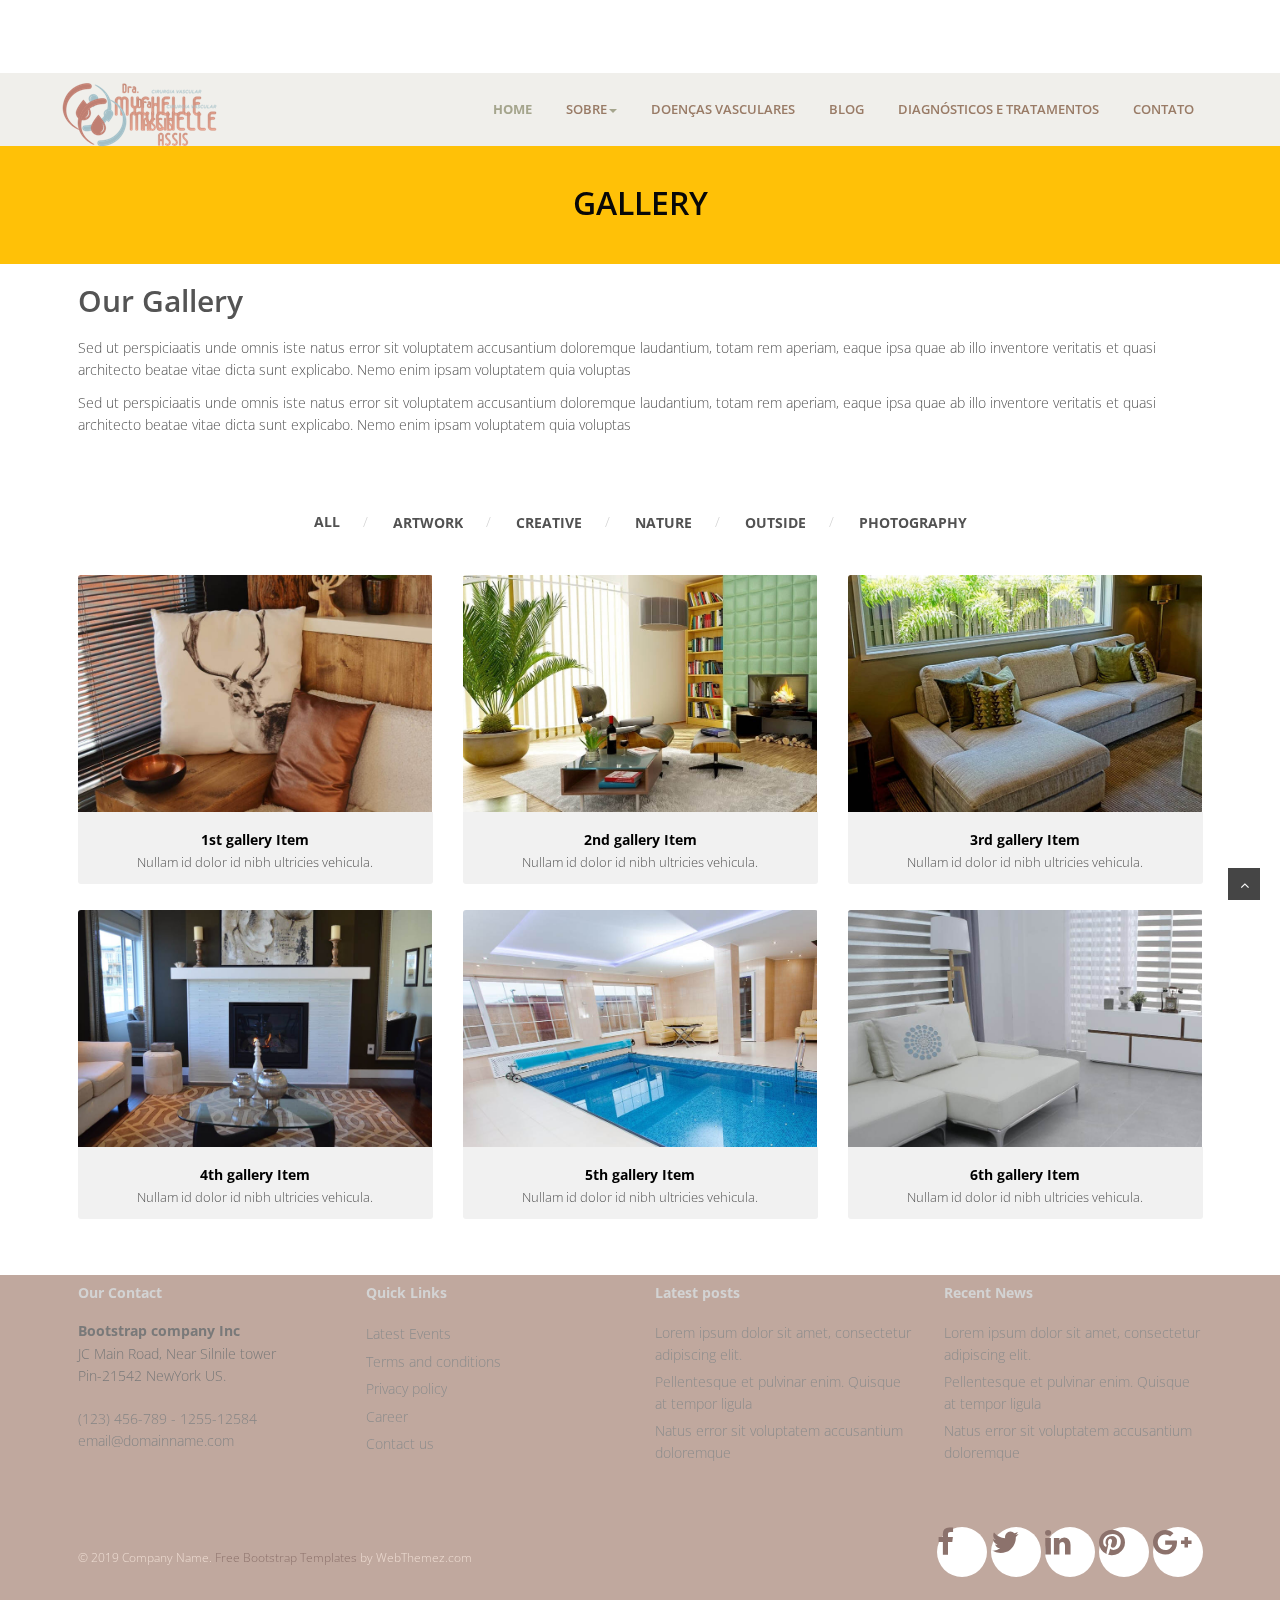
<file: portfolio.html>
<!DOCTYPE html>
<html lang="en">
<head>
<meta charset="utf-8">
<title>Custom Multi purpose HTML5 website Template</title>
<meta name="viewport" content="width=device-width, initial-scale=1.0" />
<meta name="description" content="" />
<meta name="author" content="http://webthemez.com" />
<!-- css --> 
<link href="https://fonts.googleapis.com/icon?family=Material+Icons" rel="stylesheet">
<link rel="stylesheet" href="materialize/css/materialize.min.css" media="screen,projection" />
<link href="css/bootstrap.min.css" rel="stylesheet" />
<link href="css/fancybox/jquery.fancybox.css" rel="stylesheet"> 
<link href="css/flexslider.css" rel="stylesheet" />  
 
<!-- Vendor Styles -->
<link href="css/magnific-popup.css" rel="stylesheet"> 
<!-- Block Styles -->
<link href="css/style.css" rel="stylesheet" />
<link href="css/gallery-1.css" rel="stylesheet">
 
<!-- HTML5 shim, for IE6-8 support of HTML5 elements -->
<!--[if lt IE 9]>
      <script src="http://html5shim.googlecode.com/svn/trunk/html5.js"></script>
    <![endif]-->

</head>
<body>
<div id="wrapper" class="home-page"> 
    <!-- start header -->
    <header>
        <div class="navbar navbar-default navbar-static-top">
            <div class="container">
                <div class="navbar-header">
                    <button type="button" class="navbar-toggle" data-toggle="collapse" data-target=".navbar-collapse">
                        <span class="icon-bar"></span>
                        <span class="icon-bar"></span>
                        <span class="icon-bar"></span>
                    </button>
                    <a class="navbar-brand" href="index.html">
                        <img class="logotipo" src="img/logotipo2.png" alt="" />
                    </a>
                </div>
                <div class="navbar-collapse collapse ">
                    <ul class="nav navbar-nav">
                        <li class="active"><a class="waves-effect waves-dark" href="index.html">Home</a></li> 
                         <li class="dropdown">
                        <a href="#" data-toggle="dropdown" class="dropdown-toggle waves-effect waves-dark">Sobre<b class="caret"></b></a>
                        <ul class="dropdown-menu">
                            <li><a class="waves-effect waves-dark" href="about.html">Dra Mychelle Assis</a></li>
                            <li><a class="waves-effect waves-dark" href="#">Cirurgia Vascular</a></li>
                            <li><a class="waves-effect waves-dark" href="#">Convênios</a></li> 
                        </ul>
                    </li> 
                        <li><a class="waves-effect waves-dark" href="services.html">Doenças Vasculares</a></li>
                        <li><a class="waves-effect waves-dark" href="#section_blog">Blog</a></li>
                        <li><a class="waves-effect waves-dark" href="pricing.html">Diagnósticos e Tratamentos</a></li>
                        <li><a class="waves-effect waves-dark" href="contact.html">Contato</a></li>
                    </ul>
                </div>
            </div>
        </div>
    </header>
	<section id="inner-headline">
	<div class="container">
		<div class="row">
			<div class="col-lg-12">
				<h2 class="pageTitle">Gallery</h2>
			</div>
		</div>
	</div>
	</section>
	<section id="content">
	<div class="container">
	
						<div class="row"> 
							<div class="col-md-12">
								<div class="about-logo">
									<h3>Our <span class="color">Gallery</span></h3>
									<p>Sed ut perspiciaatis unde omnis iste natus error sit voluptatem accusantium doloremque laudantium, totam rem aperiam, eaque ipsa quae ab illo inventore veritatis et quasi architecto beatae vitae dicta sunt explicabo. Nemo enim ipsam voluptatem quia voluptas</p>
                                    	<p>Sed ut perspiciaatis unde omnis iste natus error sit voluptatem accusantium doloremque laudantium, totam rem aperiam, eaque ipsa quae ab illo inventore veritatis et quasi architecto beatae vitae dicta sunt explicabo. Nemo enim ipsam voluptatem quia voluptas</p>
								</div>  
							</div>
						</div> 
						
	</div>
	</section>	
			  <!-- Start Gallery 1-2 -->
    <section id="gallery-1" class="content-block section-wrapper gallery-1">
    	 	<div class="container">

			<div class="editContent">
	            <ul class="filter">
	                <li class="active"><a href="#" data-filter="*">All</a></li>
	                <li><a class="waves-effect waves-dark" href="#" data-filter=".artwork">Artwork</a></li>
	                <li><a class="waves-effect waves-dark" href="#" data-filter=".creative">Creative</a></li>
	                <li><a class="waves-effect waves-dark" href="#" data-filter=".nature">Nature</a></li>
	                <li><a class="waves-effect waves-dark" href="#" data-filter=".outside">Outside</a></li>
	                <li><a class="waves-effect waves-dark" href="#" data-filter=".photography">Photography</a></li>
	            </ul>
			</div>
            <!-- /.gallery-filter -->
            
            <div class="row">
                <div id="isotope-gallery-container">
                    <div class="col-md-4 col-sm-6 col-xs-12 gallery-item-wrapper artwork creative">
                        <div class="gallery-item">
                            <div class="gallery-thumb">
                                <img src="img/works/1.jpg" class="img-responsive" alt="1st gallery Thumb">
                                <div class="image-overlay"></div>
                                <a href="img/works/1.jpg" class="gallery-zoom"><i class="fa fa-eye"></i></a>
                                
                            </div>
                            <div class="gallery-details">
                            	<div class="editContent">
	                                <h5>1st gallery Item</h5>
                            	</div>
                            	<div class="editContent">
	                                <p>Nullam id dolor id nibh ultricies vehicula.</p>
                            	</div>
                            </div>
                        </div>
                    </div>
                    <!-- /.gallery-item-wrapper -->
                    <div class="col-md-4 col-sm-6 col-xs-12 gallery-item-wrapper nature outside">
                        <div class="gallery-item">
                            <div class="gallery-thumb">
                                <img src="img/works/2.jpg" class="img-responsive" alt="2nd gallery Thumb">
                                <div class="image-overlay"></div>
                                <a href="img/works/2.jpg" class="gallery-zoom"><i class="fa fa-eye"></i></a>
                                
                            </div>
                            <div class="gallery-details">
                            	<div class="editContent">
                                	<h5>2nd gallery Item</h5>
                            	</div>
                            	<div class="editContent">
                                	<p>Nullam id dolor id nibh ultricies vehicula.</p>
                            	</div>
                            </div>
                        </div>
                    </div>
                    <!-- /.gallery-item-wrapper -->
                    <div class="col-md-4 col-sm-6 col-xs-12 gallery-item-wrapper photography artwork">
                        <div class="gallery-item">
                            <div class="gallery-thumb">
                                <img src="img/works/3.jpg" class="img-responsive" alt="3rd gallery Thumb">
                                <div class="image-overlay"></div>
                                <a href="img/works/3.jpg" class="gallery-zoom"><i class="fa fa-eye"></i></a>
                                
                            </div>
                            <div class="gallery-details">
                            	<div class="editContent">
                                	<h5>3rd gallery Item</h5>
                            	</div>
                            	<div class="editContent">
                                	<p>Nullam id dolor id nibh ultricies vehicula.</p>
                            	</div>
                            </div>
                        </div>
                    </div>
                    <!-- /.gallery-item-wrapper -->
                    <div class="col-md-4 col-sm-6 col-xs-12 gallery-item-wrapper creative nature">
                        <div class="gallery-item">
                            <div class="gallery-thumb">
                                <img src="img/works/4.jpg" class="img-responsive" alt="4th gallery Thumb">
                                <div class="image-overlay"></div>
                                <a href="img/works/4.jpg" class="gallery-zoom"><i class="fa fa-eye"></i></a>
                                
                            </div>
                            <div class="gallery-details">
                            	<div class="editContent">
                                	<h5>4th gallery Item</h5>
                            	</div>
                            	<div class="editContent">
                                	<p>Nullam id dolor id nibh ultricies vehicula.</p>
                            	</div>
                            </div>
                        </div>
                    </div>
                    <!-- /.gallery-item-wrapper -->
                    <div class="col-md-4 col-sm-6 col-xs-12 gallery-item-wrapper nature">
                        <div class="gallery-item">
                            <div class="gallery-thumb">
                                <img src="img/works/5.jpg" class="img-responsive" alt="5th gallery Thumb">
                                <div class="image-overlay"></div>
                                <a href="img/works/5.jpg" class="gallery-zoom"><i class="fa fa-eye"></i></a>
                                
                            </div>
                            <div class="gallery-details">
                            	<div class="editContent">
                                	<h5>5th gallery Item</h5>
                            	</div>
                            	<div class="editContent">
                                	<p>Nullam id dolor id nibh ultricies vehicula.</p>
                            	</div>
                            </div>
                        </div>
                    </div>
                    <!-- /.gallery-item-wrapper -->
                    <div class="col-md-4 col-sm-6 col-xs-12 gallery-item-wrapper artwork creative">
                        <div class="gallery-item">
                            <div class="gallery-thumb">
                                <img src="img/works/6.jpg" class="img-responsive" alt="6th gallery Thumb">
                                <div class="image-overlay"></div>
                                <a href="img/works/6.jpg" class="gallery-zoom"><i class="fa fa-eye"></i></a>
                                
                            </div>
                            <div class="gallery-details">
                            	<div class="editContent">
                                	<h5>6th gallery Item</h5>
                            	</div>
                            	<div class="editContent">
                                	<p>Nullam id dolor id nibh ultricies vehicula.</p>
                            	</div>
                            </div>
                        </div>
                    </div>
                    
                </div>
                <!-- /.isotope-gallery-container -->
            </div>
            <!-- /.row --> 
        <!-- /.container -->
		</div>
    </section>
    <!--// End Gallery 1-2 -->  
	</div>
	<footer>
	<div class="container">
	
		<div class="row">
			<div class="col-sm-3">
				<div class="widget">
					<h5 class="widgetheading">Our Contact</h5>
					<address>
					<strong>Bootstrap company Inc</strong><br>
					JC Main Road, Near Silnile tower<br>
					 Pin-21542 NewYork US.</address>
					<p>
						<i class="icon-phone"></i> (123) 456-789 - 1255-12584 <br>
						<i class="icon-envelope-alt"></i> email@domainname.com
					</p>
				</div>
			</div>
			<div class="col-sm-3">
				<div class="widget">
					<h5 class="widgetheading">Quick Links</h5>
					<ul class="link-list">
						<li><a class="waves-effect waves-dark" href="#">Latest Events</a></li>
						<li><a class="waves-effect waves-dark" href="#">Terms and conditions</a></li>
						<li><a class="waves-effect waves-dark" href="#">Privacy policy</a></li>
						<li><a class="waves-effect waves-dark" href="#">Career</a></li>
						<li><a class="waves-effect waves-dark" href="#">Contact us</a></li>
					</ul>
				</div>
			</div>
			<div class="col-sm-3">
				<div class="widget">
					<h5 class="widgetheading">Latest posts</h5>
					<ul class="link-list">
						<li><a class="waves-effect waves-dark" href="#">Lorem ipsum dolor sit amet, consectetur adipiscing elit.</a></li>
						<li><a class="waves-effect waves-dark" href="#">Pellentesque et pulvinar enim. Quisque at tempor ligula</a></li>
						<li><a class="waves-effect waves-dark" href="#">Natus error sit voluptatem accusantium doloremque</a></li>
					</ul>
				</div>
			</div>
			<div class="col-sm-3">
					<div class="widget">
					<h5 class="widgetheading">Recent News</h5>
					<ul class="link-list">
						<li><a class="waves-effect waves-dark" href="#">Lorem ipsum dolor sit amet, consectetur adipiscing elit.</a></li>
						<li><a class="waves-effect waves-dark" href="#">Pellentesque et pulvinar enim. Quisque at tempor ligula</a></li>
						<li><a class="waves-effect waves-dark" href="#">Natus error sit voluptatem accusantium doloremque</a></li>
					</ul>
				</div>
			</div>
		</div>
	</div>
	<div id="sub-footer">
		<div class="container">
			<div class="row">
				<div class="col-lg-6">
					<div class="copyright">
						<p>
							&copy; 2019 Company Name. <a href="https://webthemez.com/free-bootstrap-templates/" target="_blank" title="Free Bootstrap Templates">Free Bootstrap Templates</a> by WebThemez.com
						</p>
					</div>
				</div>
				<div class="col-lg-6">
					<ul class="social-network">
						<li><a class="waves-effect waves-dark" href="#" data-placement="top" title="Facebook"><i class="fa fa-facebook"></i></a></li>
						<li><a class="waves-effect waves-dark" href="#" data-placement="top" title="Twitter"><i class="fa fa-twitter"></i></a></li>
						<li><a class="waves-effect waves-dark" href="#" data-placement="top" title="Linkedin"><i class="fa fa-linkedin"></i></a></li>
						<li><a class="waves-effect waves-dark" href="#" data-placement="top" title="Pinterest"><i class="fa fa-pinterest"></i></a></li>
						<li><a class="waves-effect waves-dark" href="#" data-placement="top" title="Google plus"><i class="fa fa-google-plus"></i></a></li>
					</ul>
				</div>
			</div>
		</div>
	</div>
	</footer>
</div>
<a href="#" class="scrollup waves-effect waves-dark"><i class="fa fa-angle-up active"></i></a>
<!-- javascript
    ================================================== -->
<!-- Placed at the end of the document so the pages load faster -->
<script src="js/jquery.js"></script>
<script src="js/jquery.easing.1.3.js"></script>
<script src="materialize/js/materialize.min.js"></script>
<script src="js/bootstrap.min.js"></script>
<script src="js/jquery.fancybox.pack.js"></script>
<script src="js/jquery.fancybox-media.js"></script>  
<script src="js/jquery.flexslider.js"></script>
<script src="js/animate.js"></script>
<!-- Vendor Scripts -->
<script src="js/modernizr.custom.js"></script>
<script src="js/jquery.isotope.min.js"></script>
<script src="js/jquery.magnific-popup.min.js"></script>
<script src="js/animate.js"></script> 
<script src="js/custom.js"></script>
 
</body>
</html>
</file>
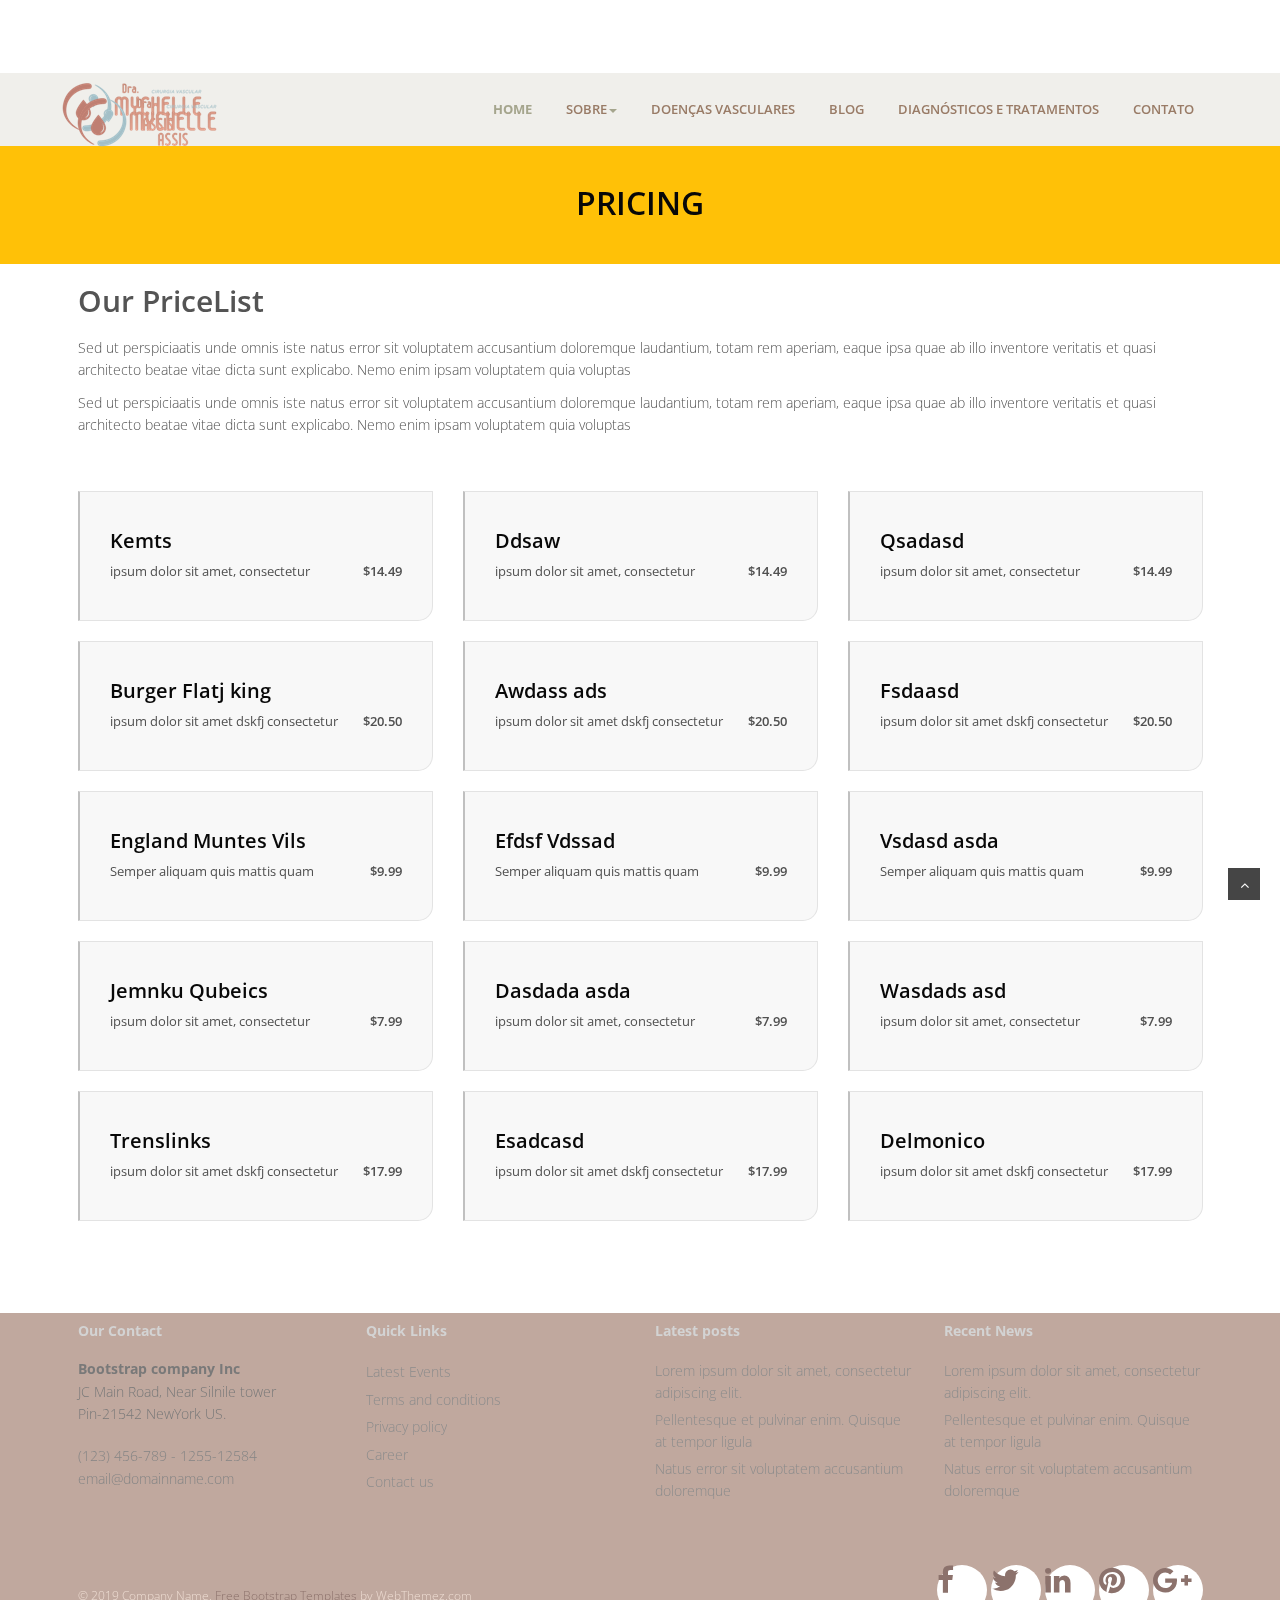
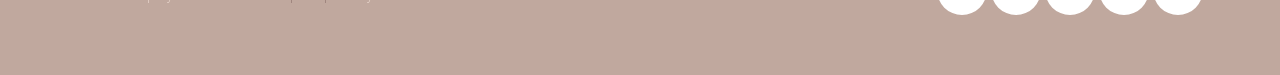
<file: pricing.html>
<!DOCTYPE html>
<html lang="en">
<head>
<meta charset="utf-8">
<title>Custom Multi purpose HTML5 Website Template</title>
<meta name="viewport" content="width=device-width, initial-scale=1.0" />
<meta name="description" content="" />
<meta name="author" content="http://webthemez.com" />
<!-- css --> 
<link href="https://fonts.googleapis.com/icon?family=Material+Icons" rel="stylesheet">
<link rel="stylesheet" href="materialize/css/materialize.min.css" media="screen,projection" />
<link href="css/bootstrap.min.css" rel="stylesheet" />
<link href="css/fancybox/jquery.fancybox.css" rel="stylesheet"> 
<link href="css/flexslider.css" rel="stylesheet" /> 
<link href="css/style.css" rel="stylesheet" />
 
<!-- HTML5 shim, for IE6-8 support of HTML5 elements -->
<!--[if lt IE 9]>
      <script src="http://html5shim.googlecode.com/svn/trunk/html5.js"></script>
    <![endif]-->

</head>
<body>
<div id="wrapper" class="home-page"> 
    <!-- start header -->
    <header>
        <div class="navbar navbar-default navbar-static-top">
            <div class="container">
                <div class="navbar-header">
                    <button type="button" class="navbar-toggle" data-toggle="collapse" data-target=".navbar-collapse">
                        <span class="icon-bar"></span>
                        <span class="icon-bar"></span>
                        <span class="icon-bar"></span>
                    </button>
                    <a class="navbar-brand" href="index.html">
                        <img class="logotipo" src="img/logotipo2.png" alt="" />
                    </a>
                </div>
                <div class="navbar-collapse collapse ">
                    <ul class="nav navbar-nav">
                        <li class="active"><a class="waves-effect waves-dark" href="index.html">Home</a></li> 
                         <li class="dropdown">
                        <a href="#" data-toggle="dropdown" class="dropdown-toggle waves-effect waves-dark">Sobre<b class="caret"></b></a>
                        <ul class="dropdown-menu">
                            <li><a class="waves-effect waves-dark" href="about.html">Dra Mychelle Assis</a></li>
                            <li><a class="waves-effect waves-dark" href="#">Cirurgia Vascular</a></li>
                            <li><a class="waves-effect waves-dark" href="#">Convênios</a></li> 
                        </ul>
                    </li> 
                        <li><a class="waves-effect waves-dark" href="services.html">Doenças Vasculares</a></li>
                        <li><a class="waves-effect waves-dark" href="#section_blog">Blog</a></li>
                        <li><a class="waves-effect waves-dark" href="pricing.html">Diagnósticos e Tratamentos</a></li>
                        <li><a class="waves-effect waves-dark" href="contact.html">Contato</a></li>
                    </ul>
                </div>
            </div>
        </div>
    </header>
	<section id="inner-headline">
	<div class="container">
	
		<div class="row">
			<div class="col-lg-12">
				<h2 class="pageTitle">Pricing</h2>
			</div>
		</div>
	</div>
	</section>
	<section id="content">
<section id="pricing">
        <div class="container">
           <div class="row"> 
							<div class="col-md-12">
								<div class="about-logo">
									<h3>Our Price<span class="color">List</span></h3>
									<p>Sed ut perspiciaatis unde omnis iste natus error sit voluptatem accusantium doloremque laudantium, totam rem aperiam, eaque ipsa quae ab illo inventore veritatis et quasi architecto beatae vitae dicta sunt explicabo. Nemo enim ipsam voluptatem quia voluptas</p>
                                    	<p>Sed ut perspiciaatis unde omnis iste natus error sit voluptatem accusantium doloremque laudantium, totam rem aperiam, eaque ipsa quae ab illo inventore veritatis et quasi architecto beatae vitae dicta sunt explicabo. Nemo enim ipsam voluptatem quia voluptas</p>
								</div>  
							</div>
						</div>
            <div class="row"> 
			<div class="col-md-4 menuItem">     
                            <ul class="menu">
                                <li>
                                    Kemts
                                    <div class="detail">ipsum dolor sit amet, consectetur<span class="price">$14.49</span></div>
                                </li>
                                <li>
                                    Burger Flatj king
                                    <div class="detail">ipsum dolor sit amet dskfj consectetur<span class="price">$20.50</span></div>
                                </li>
                                <li>
                                    England Muntes Vils
                                    <div class="detail">Semper aliquam quis mattis quam<span class="price">$9.99</span></div>
                                </li>
                                <li>
                                    Jemnku Qubeics
                                    <div class="detail">ipsum dolor sit amet, consectetur<span class="price">$7.99</span></div>
                                </li>
                                <li>
                                    Trenslinks
                                    <div class="detail">ipsum dolor sit amet dskfj consectetur<span class="price">$17.99</span></div>
                                </li>
                            </ul>
                        </div>
						<div class="col-md-4 menuItem">     
                            <ul class="menu">
                                <li>
                                    Ddsaw
                                    <div class="detail">ipsum dolor sit amet, consectetur<span class="price">$14.49</span></div>
                                </li>
                                <li>
                                    Awdass ads
                                    <div class="detail">ipsum dolor sit amet dskfj consectetur<span class="price">$20.50</span></div>
                                </li>
                                <li>
                                    Efdsf Vdssad
                                    <div class="detail">Semper aliquam quis mattis quam<span class="price">$9.99</span></div>
                                </li>
                                <li>
                                    Dasdada asda
                                    <div class="detail">ipsum dolor sit amet, consectetur<span class="price">$7.99</span></div>
                                </li>
                                <li>
                                    Esadcasd
                                    <div class="detail">ipsum dolor sit amet dskfj consectetur<span class="price">$17.99</span></div>
                                </li>
                            </ul>
                        </div>
						<div class="col-md-4 menuItem">  
                            <ul class="menu">
                                <li>
                                    Qsadasd
                                    <div class="detail">ipsum dolor sit amet, consectetur<span class="price">$14.49</span></div>
                                </li>
                                <li>
                                    Fsdaasd
                                    <div class="detail">ipsum dolor sit amet dskfj consectetur<span class="price">$20.50</span></div>
                                </li>
                                <li>
                                    Vsdasd asda
                                    <div class="detail">Semper aliquam quis mattis quam<span class="price">$9.99</span></div>
                                </li>
                                <li>
                                    Wasdads asd
                                    <div class="detail">ipsum dolor sit amet, consectetur<span class="price">$7.99</span></div>
                                </li>
                                <li>
                                    Delmonico
                                    <div class="detail">ipsum dolor sit amet dskfj consectetur<span class="price">$17.99</span></div>
                                </li>
                            </ul>
                        </div>
			</div>
        </div>
    </section>
	</section>
	<footer>
	<div class="container">
		<div class="row">
			<div class="col-sm-3">
				<div class="widget">
					<h5 class="widgetheading">Our Contact</h5>
					<address>
					<strong>Bootstrap company Inc</strong><br>
					JC Main Road, Near Silnile tower<br>
					 Pin-21542 NewYork US.</address>
					<p>
						<i class="icon-phone"></i> (123) 456-789 - 1255-12584 <br>
						<i class="icon-envelope-alt"></i> email@domainname.com
					</p>
				</div>
			</div>
			<div class="col-sm-3">
				<div class="widget">
					<h5 class="widgetheading">Quick Links</h5>
					<ul class="link-list">
						<li><a class="waves-effect waves-dark" href="#">Latest Events</a></li>
						<li><a class="waves-effect waves-dark" href="#">Terms and conditions</a></li>
						<li><a class="waves-effect waves-dark" href="#">Privacy policy</a></li>
						<li><a class="waves-effect waves-dark" href="#">Career</a></li>
						<li><a class="waves-effect waves-dark" href="#">Contact us</a></li>
					</ul>
				</div>
			</div>
			<div class="col-sm-3">
				<div class="widget">
					<h5 class="widgetheading">Latest posts</h5>
					<ul class="link-list">
						<li><a class="waves-effect waves-dark" href="#">Lorem ipsum dolor sit amet, consectetur adipiscing elit.</a></li>
						<li><a class="waves-effect waves-dark" href="#">Pellentesque et pulvinar enim. Quisque at tempor ligula</a></li>
						<li><a class="waves-effect waves-dark" href="#">Natus error sit voluptatem accusantium doloremque</a></li>
					</ul>
				</div>
			</div>
			<div class="col-sm-3">
					<div class="widget">
					<h5 class="widgetheading">Recent News</h5>
					<ul class="link-list">
						<li><a class="waves-effect waves-dark" href="#">Lorem ipsum dolor sit amet, consectetur adipiscing elit.</a></li>
						<li><a class="waves-effect waves-dark" href="#">Pellentesque et pulvinar enim. Quisque at tempor ligula</a></li>
						<li><a class="waves-effect waves-dark" href="#">Natus error sit voluptatem accusantium doloremque</a></li>
					</ul>
				</div>
			</div>
		</div>
	</div>
	<div id="sub-footer">
		<div class="container">
			<div class="row">
				<div class="col-lg-6">
					<div class="copyright">
						<p>
							&copy; 2019 Company Name. <a href="https://webthemez.com/free-bootstrap-templates/" target="_blank" title="Free Bootstrap Templates">Free Bootstrap Templates</a> by WebThemez.com
						</p>
					</div>
				</div>
				<div class="col-lg-6">
					<ul class="social-network">
						<li><a class="waves-effect waves-dark" href="#" data-placement="top" title="Facebook"><i class="fa fa-facebook"></i></a></li>
						<li><a class="waves-effect waves-dark" href="#" data-placement="top" title="Twitter"><i class="fa fa-twitter"></i></a></li>
						<li><a class="waves-effect waves-dark" href="#" data-placement="top" title="Linkedin"><i class="fa fa-linkedin"></i></a></li>
						<li><a class="waves-effect waves-dark" href="#" data-placement="top" title="Pinterest"><i class="fa fa-pinterest"></i></a></li>
						<li><a class="waves-effect waves-dark" href="#" data-placement="top" title="Google plus"><i class="fa fa-google-plus"></i></a></li>
					</ul>
				</div>
			</div>
		</div>
	</div>
	</footer>
</div>
<a href="#" class="scrollup waves-effect waves-dark"><i class="fa fa-angle-up active"></i></a>
<!-- javascript
    ================================================== -->
<!-- Placed at the end of the document so the pages load faster -->
<script src="js/jquery.js"></script>
<script src="js/jquery.easing.1.3.js"></script>
<script src="materialize/js/materialize.min.js"></script>
<script src="js/bootstrap.min.js"></script>
<script src="js/jquery.fancybox.pack.js"></script>
<script src="js/jquery.fancybox-media.js"></script>  
<script src="js/jquery.flexslider.js"></script>
<script src="js/animate.js"></script>
<!-- Vendor Scripts -->
<script src="js/modernizr.custom.js"></script>
<script src="js/jquery.isotope.min.js"></script>
<script src="js/jquery.magnific-popup.min.js"></script>
<script src="js/animate.js"></script> 
<script src="js/custom.js"></script>
</body>
</html>
</file>
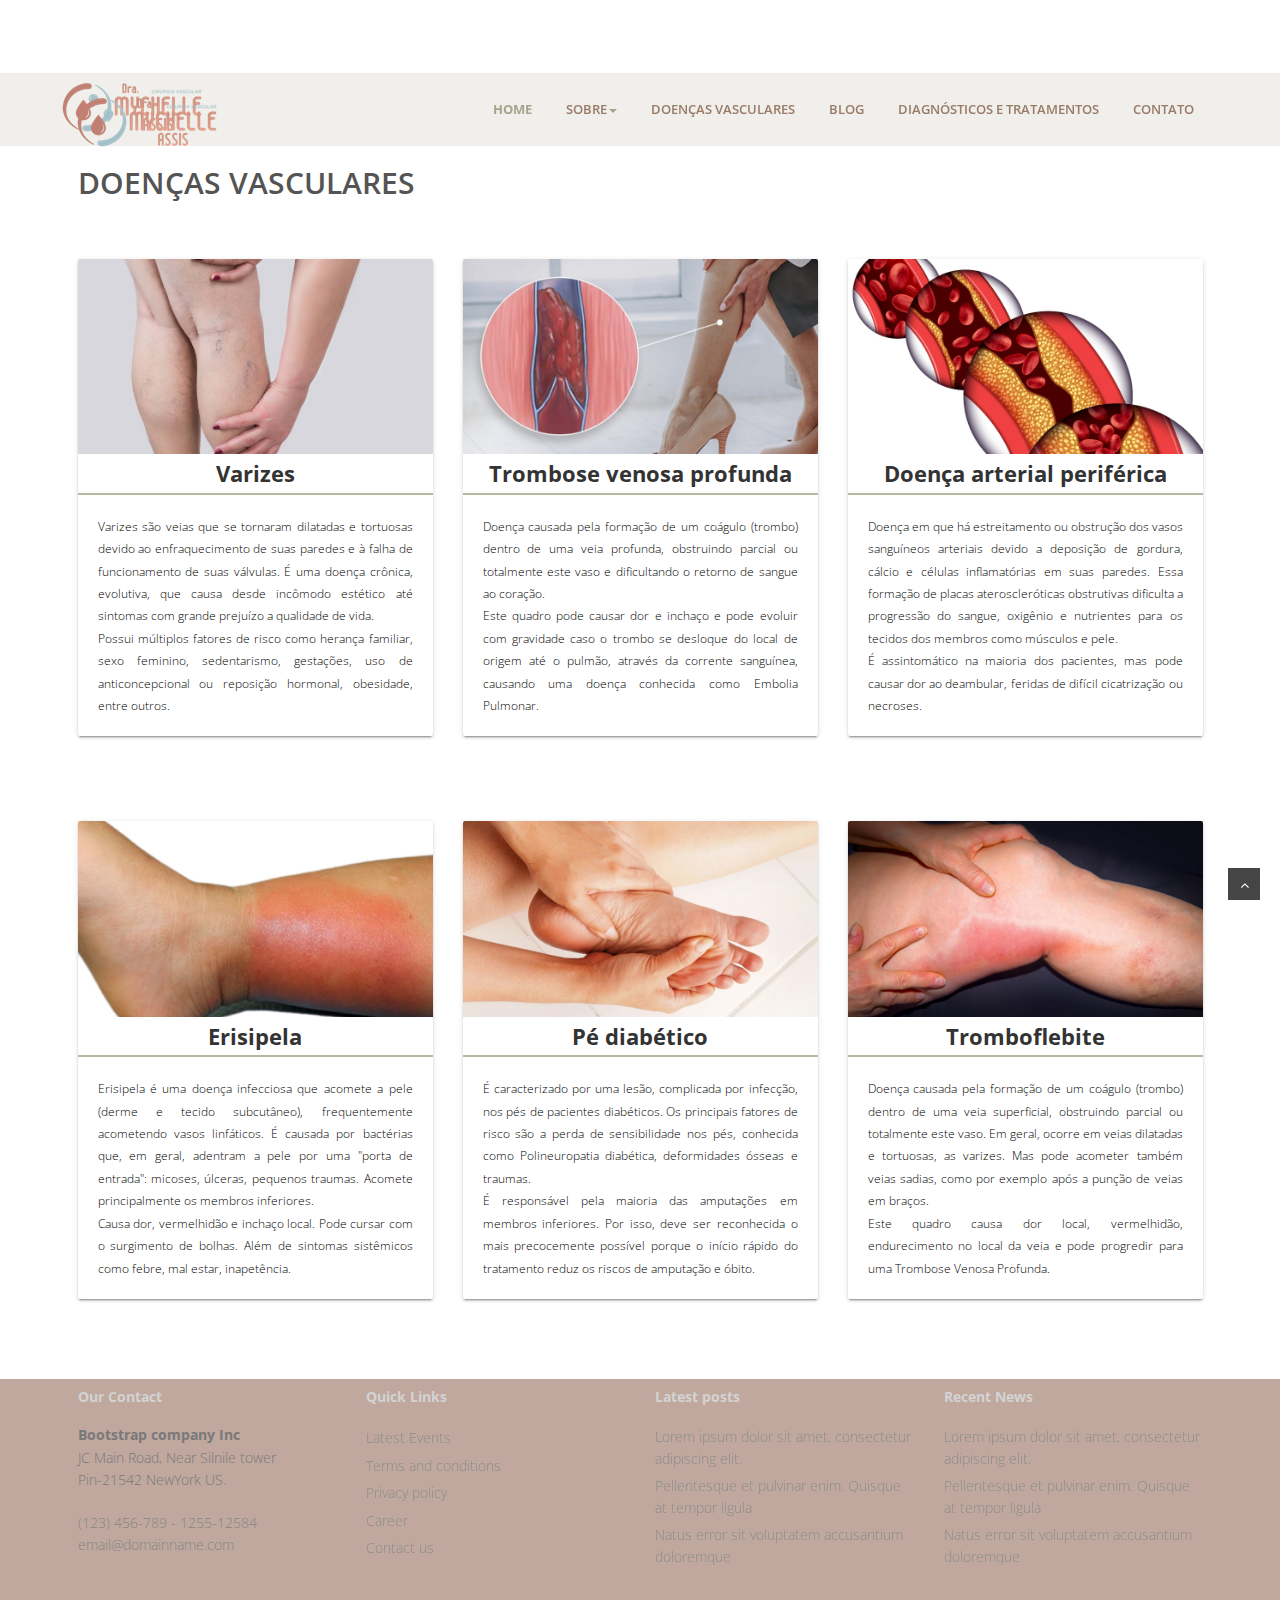
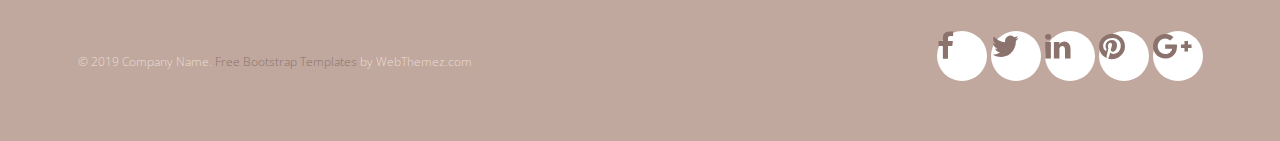
<file: services.html>
<!DOCTYPE html>
<html lang="en">
<head>
<meta charset="utf-8">
<title>Custom Multi purpose Bootstrap Website Template</title>
<meta name="viewport" content="width=device-width, initial-scale=1.0" />
<meta name="description" content="" />
<meta name="author" content="http://webthemez.com" />
<!-- css --> 
<link href="https://fonts.googleapis.com/icon?family=Material+Icons" rel="stylesheet">
<link rel="stylesheet" href="materialize/css/materialize.min.css" media="screen,projection" />
<link href="css/bootstrap.min.css" rel="stylesheet" />
<link href="css/fancybox/jquery.fancybox.css" rel="stylesheet"> 
<link href="css/flexslider.css" rel="stylesheet" /> 
<link href="css/style.css" rel="stylesheet" />
 
<!-- HTML5 shim, for IE6-8 support of HTML5 elements -->
<!--[if lt IE 9]>
      <script src="http://html5shim.googlecode.com/svn/trunk/html5.js"></script>
    <![endif]-->

</head>
<body>
<div id="wrapper" class="home-page"> 
    <!-- start header -->
    <header>
        <div class="navbar navbar-default navbar-static-top">
            <div class="container">
                <div class="navbar-header">
                    <button type="button" class="navbar-toggle" data-toggle="collapse" data-target=".navbar-collapse">
                        <span class="icon-bar"></span>
                        <span class="icon-bar"></span>
                        <span class="icon-bar"></span>
                    </button>
                    <a class="navbar-brand" href="index.html">
                        <img class="logotipo" src="img/logotipo2.png" alt="" />
                    </a>
                </div>
                <div class="navbar-collapse collapse ">
                    <ul class="nav navbar-nav">
                        <li class="active"><a class="waves-effect waves-dark" href="index.html">Home</a></li> 
                         <li class="dropdown">
                        <a href="#" data-toggle="dropdown" class="dropdown-toggle waves-effect waves-dark">Sobre<b class="caret"></b></a>
                        <ul class="dropdown-menu">
                            <li><a class="waves-effect waves-dark" href="about.html">Dra Mychelle Assis</a></li>
                            <li><a class="waves-effect waves-dark" href="#">Cirurgia Vascular</a></li>
                            <li><a class="waves-effect waves-dark" href="#">Convênios</a></li> 
                        </ul>
                    </li> 
                        <li><a class="waves-effect waves-dark" href="services.html">Doenças Vasculares</a></li>
                        <li><a class="waves-effect waves-dark" href="#section_blog">Blog</a></li>
                        <li><a class="waves-effect waves-dark" href="pricing.html">Diagnósticos e Tratamentos</a></li>
                        <li><a class="waves-effect waves-dark" href="contact.html">Contato</a></li>
                    </ul>
                </div>
            </div>
        </div>
    </header>
	<section id="content">
		<div class="container content">		
        <!-- Service Blcoks -->
			
						<div class="row"> 
							<div class="col-md-12">
								<div class="about-logo">
									<h3>DOENÇAS <span class="color">VASCULARES</span></h3>
								</div>  
							</div>
						</div>
						
        <div class="row service-v1 margin-bottom-40">
            <div class="col-md-4 md-margin-bottom-40">
					<div class="card small">
                        <div class="card-image">
                             <img class="img-responsive" src="img/service1.jpg" alt="">  
                            <span class="card-title">Varizes</span>
                        </div>
                        <div class="card-content">
                            <p>
                                Varizes são veias que se tornaram dilatadas e tortuosas devido ao enfraquecimento de suas paredes e à falha de funcionamento de suas válvulas. É uma doença crônica, evolutiva, que causa desde incômodo estético até sintomas com grande prejuízo a qualidade de vida. 
                            </p>
                            <p>
                                Possui múltiplos fatores de risco como herança familiar, sexo feminino, sedentarismo, gestações, uso de anticoncepcional ou reposição hormonal, obesidade, entre outros.
                            </p>
                        </div>
                    </div>        
            </div>
			   <div class="col-md-4 md-margin-bottom-40">
					<div class="card small">
                        <div class="card-image">
                             <img class="img-responsive" src="img/service2.jpg" alt="">  
                            <span class="card-title">Trombose venosa profunda</span>
                        </div>
                        <div class="card-content">
                            <p>
                                Doença causada pela formação de um coágulo (trombo) dentro de uma veia profunda, obstruindo parcial ou totalmente este vaso e dificultando o retorno de sangue ao coração.
                            </p>
                            <p>
                                Este quadro pode causar dor e inchaço e pode evoluir com gravidade caso o trombo se desloque do local de origem até o pulmão, através da corrente sanguínea, causando uma doença conhecida como Embolia Pulmonar.
                            </p>
                        </div>
                    </div>        
            </div>
			   <div class="col-md-4 md-margin-bottom-40">
					<div class="card small">
                        <div class="card-image">
                             <img class="img-responsive" src="img/service3.jpg" alt="">  
                            <span class="card-title">Doença arterial periférica</span>
                        </div>
                        <div class="card-content">
                            <p>
                                Doença em que há estreitamento ou obstrução dos vasos sanguíneos arteriais devido a deposição de gordura, cálcio e células inflamatórias em suas paredes. Essa formação de placas ateroscleróticas obstrutivas dificulta a progressão do sangue, oxigênio e nutrientes para os tecidos dos membros como músculos e pele.
                            </p>
                            <p>
                                É assintomático na maioria dos pacientes, mas pode causar dor ao deambular, feridas de difícil cicatrização ou necroses.
                            </p>
                        </div>
                    </div>        
            </div> 
        </div>
        <div class="row service-v1 margin-bottom-40">
            <div class="col-md-4 md-margin-bottom-40">
                    <div class="card small">
                        <div class="card-image">
                             <img class="img-responsive" src="img/erisipela.jpg" alt="">  
                            <span class="card-title">Erisipela</span>
                        </div>
                        <div class="card-content">
                            <p>
                                Erisipela é uma doença infecciosa que acomete a pele (derme e tecido subcutâneo), frequentemente acometendo vasos linfáticos. É causada por bactérias que, em geral, adentram a pele por uma "porta de entrada": micoses, úlceras, pequenos traumas. 
                                Acomete principalmente os membros inferiores.
                            </p>
                            <p>
                                Causa dor, vermelhidão e inchaço local. Pode cursar com o surgimento de bolhas. Além de sintomas sistêmicos como febre, mal estar, inapetência. 
                            </p>
                        </div>
                    </div>        
            </div>
               <div class="col-md-4 md-margin-bottom-40">
                    <div class="card small">
                        <div class="card-image">
                             <img class="img-responsive" src="img/service5.jpg" alt="">  
                            <span class="card-title">Pé diabético</span>
                        </div>
                        <div class="card-content">
                            <p>
                                É caracterizado por uma lesão, complicada por infecção, nos pés de pacientes diabéticos.
                                Os principais fatores de risco são a perda de sensibilidade nos pés, conhecida como Polineuropatia diabética, deformidades ósseas e traumas.
                            </p>
                            <p>
                                É responsável pela maioria das amputações em membros inferiores. Por isso, deve ser reconhecida o mais precocemente possível porque o início rápido do tratamento reduz os riscos de amputação e óbito.
                            </p>
                        </div>
                    </div>        
            </div>
               <div class="col-md-4 md-margin-bottom-40">
                    <div class="card small">
                        <div class="card-image">
                             <img class="img-responsive" src="img/flebite.jpg" alt="">  
                            <span class="card-title">Tromboflebite</span>
                        </div>
                        <div class="card-content">
                            <p>
                                Doença causada pela formação de um coágulo (trombo) dentro de uma veia superficial, obstruindo parcial ou totalmente este vaso. Em geral, ocorre em veias dilatadas e tortuosas, as varizes. Mas pode acometer também veias sadias, como por exemplo após a punção de veias em braços.
                            </p>
                            <p>
                                Este quadro causa dor local, vermelhidão, endurecimento no local da veia e pode progredir para uma Trombose Venosa Profunda.
                            </p>
                        </div>
                    </div>        
            </div> 
        </div>
        <!-- End Service Blcoks -->
 
     

        
    </div>
    </section>
	<footer>
	<div class="container">
		<div class="row">
			<div class="col-sm-3">
				<div class="widget">
					<h5 class="widgetheading">Our Contact</h5>
					<address>
					<strong>Bootstrap company Inc</strong><br>
					JC Main Road, Near Silnile tower<br>
					 Pin-21542 NewYork US.</address>
					<p>
						<i class="icon-phone"></i> (123) 456-789 - 1255-12584 <br>
						<i class="icon-envelope-alt"></i> email@domainname.com
					</p>
				</div>
			</div>
			<div class="col-sm-3">
				<div class="widget">
					<h5 class="widgetheading">Quick Links</h5>
					<ul class="link-list">
						<li><a class="waves-effect waves-dark" href="#">Latest Events</a></li>
						<li><a class="waves-effect waves-dark" href="#">Terms and conditions</a></li>
						<li><a class="waves-effect waves-dark" href="#">Privacy policy</a></li>
						<li><a class="waves-effect waves-dark" href="#">Career</a></li>
						<li><a class="waves-effect waves-dark" href="#">Contact us</a></li>
					</ul>
				</div>
			</div>
			<div class="col-sm-3">
				<div class="widget">
					<h5 class="widgetheading">Latest posts</h5>
					<ul class="link-list">
						<li><a class="waves-effect waves-dark" href="#">Lorem ipsum dolor sit amet, consectetur adipiscing elit.</a></li>
						<li><a class="waves-effect waves-dark" href="#">Pellentesque et pulvinar enim. Quisque at tempor ligula</a></li>
						<li><a class="waves-effect waves-dark" href="#">Natus error sit voluptatem accusantium doloremque</a></li>
					</ul>
				</div>
			</div>
			<div class="col-sm-3">
					<div class="widget">
					<h5 class="widgetheading">Recent News</h5>
					<ul class="link-list">
						<li><a class="waves-effect waves-dark" href="#">Lorem ipsum dolor sit amet, consectetur adipiscing elit.</a></li>
						<li><a class="waves-effect waves-dark" href="#">Pellentesque et pulvinar enim. Quisque at tempor ligula</a></li>
						<li><a class="waves-effect waves-dark" href="#">Natus error sit voluptatem accusantium doloremque</a></li>
					</ul>
				</div>
			</div>
		</div>
	</div>
	<div id="sub-footer">
		<div class="container">
			<div class="row">
				<div class="col-lg-6">
					<div class="copyright">
						<p>
							&copy; 2019 Company Name. <a href="https://webthemez.com/free-bootstrap-templates/" target="_blank" title="Free Bootstrap Templates">Free Bootstrap Templates</a> by WebThemez.com
						</p>
					</div>
				</div>
				<div class="col-lg-6">
					<ul class="social-network">
						<li><a class="waves-effect waves-dark" href="#" data-placement="top" title="Facebook"><i class="fa fa-facebook"></i></a></li>
						<li><a class="waves-effect waves-dark" href="#" data-placement="top" title="Twitter"><i class="fa fa-twitter"></i></a></li>
						<li><a class="waves-effect waves-dark" href="#" data-placement="top" title="Linkedin"><i class="fa fa-linkedin"></i></a></li>
						<li><a class="waves-effect waves-dark" href="#" data-placement="top" title="Pinterest"><i class="fa fa-pinterest"></i></a></li>
						<li><a class="waves-effect waves-dark" href="#" data-placement="top" title="Google plus"><i class="fa fa-google-plus"></i></a></li>
					</ul>
				</div>
			</div>
		</div>
	</div>
	</footer>
</div>
<a href="#" class="scrollup waves-effect waves-dark"><i class="fa fa-angle-up active"></i></a>
<!-- javascript
    ================================================== -->
<!-- Placed at the end of the document so the pages load faster -->
<script src="js/jquery.js"></script>
<script src="js/jquery.easing.1.3.js"></script>
<script src="materialize/js/materialize.min.js"></script>
<script src="js/bootstrap.min.js"></script>
<script src="js/jquery.fancybox.pack.js"></script>
<script src="js/jquery.fancybox-media.js"></script>  
<script src="js/jquery.flexslider.js"></script>
<script src="js/animate.js"></script>
<!-- Vendor Scripts -->
<script src="js/modernizr.custom.js"></script>
<script src="js/jquery.isotope.min.js"></script>
<script src="js/jquery.magnific-popup.min.js"></script>
<script src="js/animate.js"></script> 
<script src="js/custom.js"></script>
</body>
</html>
</file>
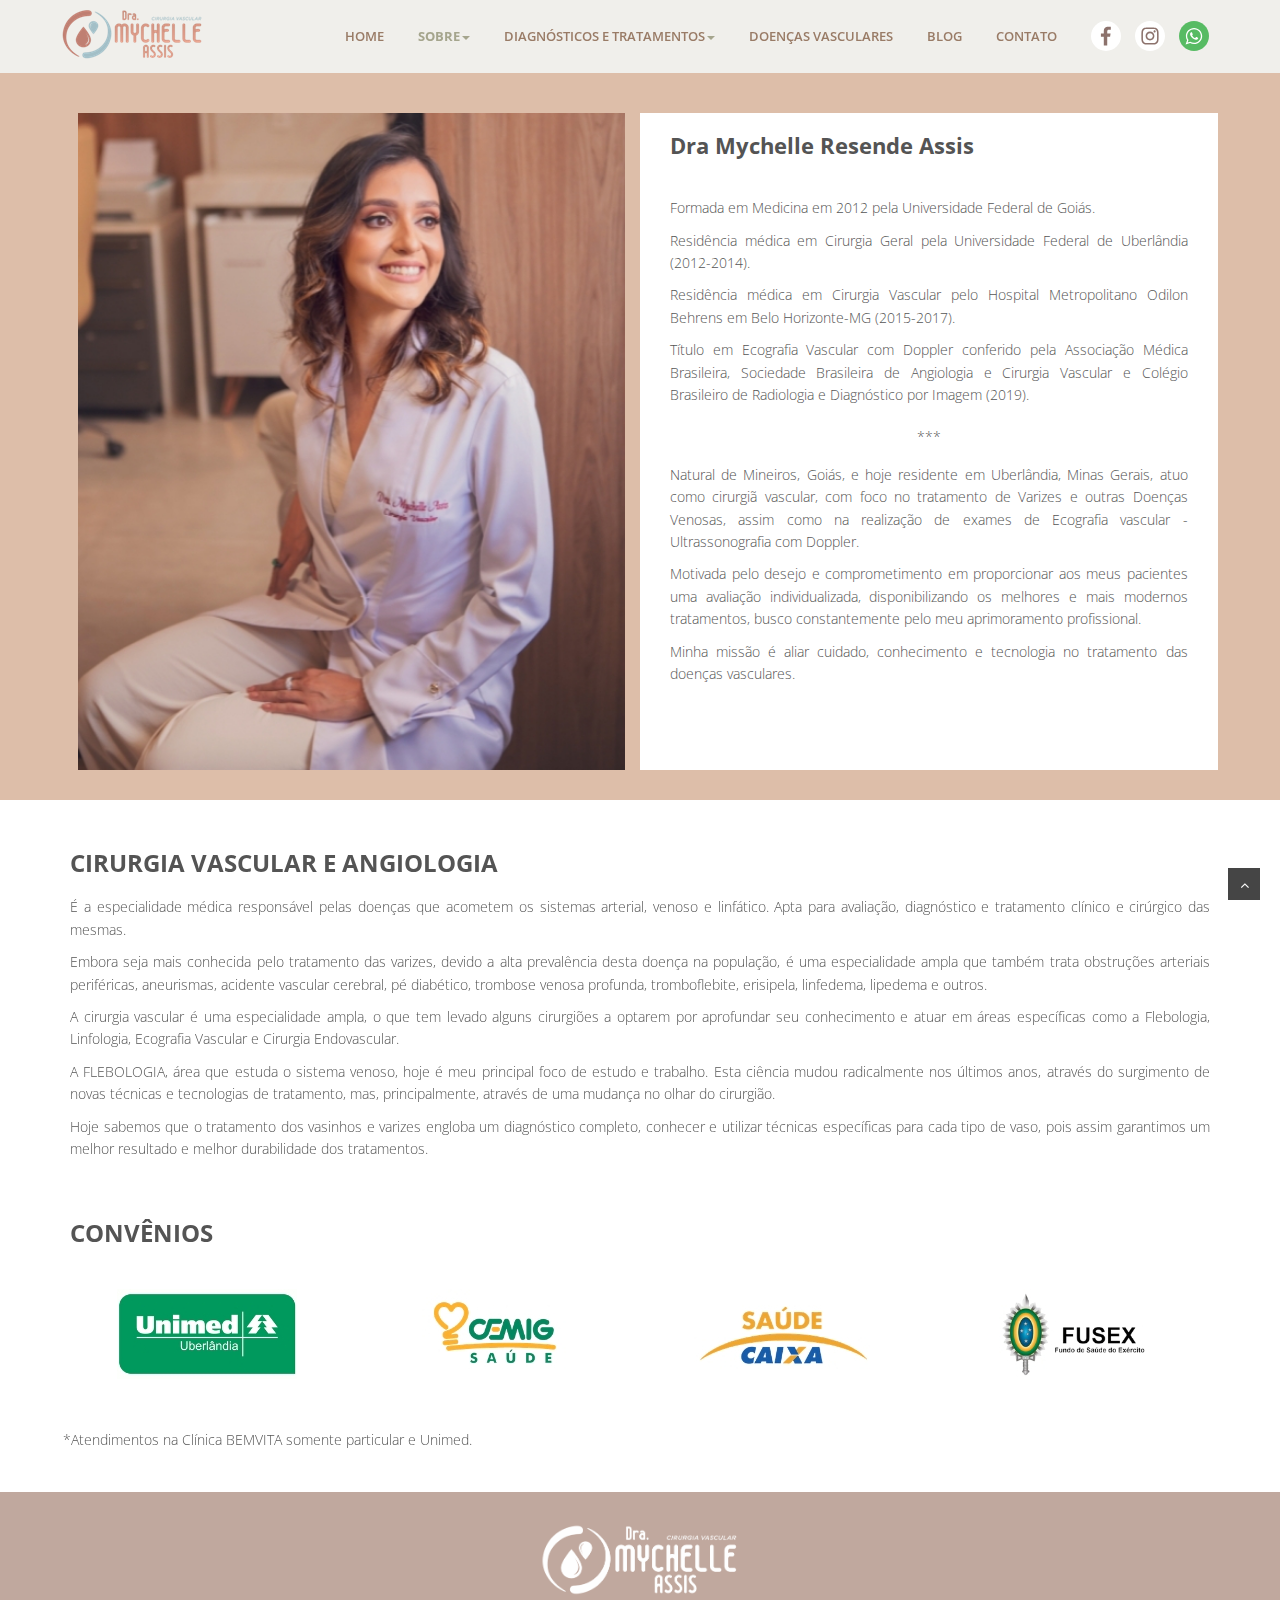
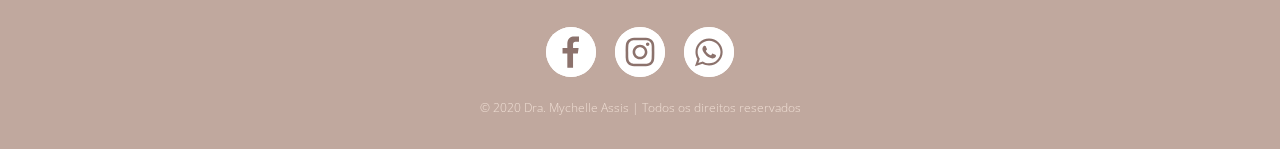
<file: sobre.html>
<!DOCTYPE html>
<html lang="en">
<head>
<meta charset="utf-8">
<title>Cirurgia Vascular | Dra Mychelle Assis | Tratamento de Varizes | Uberlândia - MG</title>
<meta name="viewport" content="width=device-width, initial-scale=1.0" />
<meta name="description" content="" />
<meta name="author" content="http://webthemez.com" />
<!-- css --> 
<link href="https://fonts.googleapis.com/icon?family=Material+Icons" rel="stylesheet">
<link rel="stylesheet" href="materialize/css/materialize.min.css" media="screen,projection" />
<link href="css/bootstrap.min.css" rel="stylesheet" />
<link href="css/fancybox/jquery.fancybox.css" rel="stylesheet"> 
<link href="css/flexslider.css" rel="stylesheet" /> 
<link href="css/style.css" rel="stylesheet" />
 
<!-- HTML5 shim, for IE6-8 support of HTML5 elements -->
<!--[if lt IE 9]>
      <script src="http://html5shim.googlecode.com/svn/trunk/html5.js"></script>
    <![endif]-->

</head>
<body>
<div id="wrapper" class="home-page"> 
	<!-- start header -->
	<header id="main-navbar">
        <div class="navbar navbar-default navbar-fixed-top">
            <div class="container">
                <div class="navbar-header">
                    <button type="button" class="navbar-toggle" data-toggle="collapse" data-target=".navbar-collapse">
                        <span class="icon-bar"></span>
                        <span class="icon-bar"></span>
                        <span class="icon-bar"></span>
                    </button>
                    <a class="navbar-brand" href="index.html">
                    </a>
                </div>
                <div class="navbar-collapse collapse ">
                    <ul class="nav navbar-nav">
                        <li ><a class="waves-effect waves-dark" href="index.html">Home</a></li> 
						<li class="dropdown active">
                            <a href="#" data-toggle="dropdown" class="dropdown-toggle waves-effect waves-dark">Sobre<b class="caret"></b></a>
                            <ul class="dropdown-menu">
                                <li><a class="waves-effect waves-dark" href="sobre.html">Dra Mychelle Assis</a></li>
                                <li><a class="waves-effect waves-dark" href="sobre.html#cirurgia-vascular">Cirurgia Vascular</a></li>
                                <li><a class="waves-effect waves-dark" href="sobre.html#convenios">Convênios</a></li> 
                            </ul>
                        </li> 
                        <li class="dropdown">
                            <a href="#" data-toggle="dropdown" class="dropdown-toggle waves-effect waves-dark">Diagnósticos e Tratamentos<b class="caret"></b></a>
                            <ul class="dropdown-menu">
                                <li><a class="waves-effect waves-dark" href="tratamentos/doppler.html">Doppler Vascular</a></li>
                                <li><a class="waves-effect waves-dark" href="tratamentos/escleroterapialiquida.html">Escleroterapia Líquida</a></li>
                                <li><a class="waves-effect waves-dark" href="tratamentos/espuma.html">Escleroterapia com Espuma</a></li> 
                                <li><a class="waves-effect waves-dark" href="tratamentos/laser.html">Laser Transdérmico</a></li> 
                                <li><a class="waves-effect waves-dark" href="tratamentos/cirurgia.html">Cirurgia</a></li> 
                                <li><a class="waves-effect waves-dark" href="tratamentos/tratamentoclinico.html">Tratamentos Clínicos</a></li> 
                            </ul>
                        </li>
						<li><a class="waves-effect waves-dark" href="doencas-vasculares.html">Doenças Vasculares</a></li>
                        <li><a class="waves-effect waves-dark" href="https://blog.mychelleassis.com.br/">Blog</a></li>
                        <li><a class="waves-effect waves-dark" href="contato.html">Contato</a></li>
                        <li style="display: flex; flex-direction: row">
                            <a style="padding-top: 13px; padding-bottom: 0px; padding-right: 0px" href="https://web.facebook.com/dramychelleassis" target="_blank">
                            <img style="width: 30px; height: 30px" src="img/facebook_footer2.svg" />
                            </a>
                            <a style="padding-top: 13px; padding-bottom: 0px; padding-left: 10px; padding-right: 0px" href="https://www.instagram.com/dramychelleassis" target="_blank">
                            <img style="width: 30px; height: 30px" src="img/instagram_footer.svg" />
                            </a>
                            <a style="padding-top: 13px; padding-bottom: 0px; padding-left: 10px; padding-right: 0px" href="https://api.whatsapp.com/send?phone=553434583845" target="_blank">
                            <img style="width: 30px; height: 30px" src="img/whatsapp1.svg" />
                            </a>
                        </li>
                    </ul>
                </div>
            </div>
        </div>
	</header>
	<section  id="content" style="background: #ddbea9;">
		<div class="container" >
			<div class="row showcase-section">
				<div class="col-md-6">
					<img src="img/dev1.jpg" alt="showcase image" class="about-image">
				</div>
				<div class="col-md-6" style="background: white; padding: 0px 30px; height: 100%;">
					<div class="about-text" style="text-align: justify; min-height: 637px;">
						<h3><span class="color"><b>Dra Mychelle Resende Assis</b></span></h3>
						<p>Formada em Medicina  em 2012 pela Universidade Federal de Goiás.</p>
						<p>Residência médica em Cirurgia Geral pela Universidade Federal de Uberlândia (2012-2014).</p>
						<p>Residência médica em Cirurgia Vascular pelo Hospital Metropolitano Odilon Behrens em Belo Horizonte-MG (2015-2017).</p>
						<p>Título em Ecografia Vascular com Doppler conferido pela Associação Médica Brasileira, Sociedade Brasileira de Angiologia e Cirurgia Vascular e Colégio Brasileiro de Radiologia e Diagnóstico por Imagem (2019).</p>
						<p style="text-align: center; margin-top: 20px; margin-bottom: 15px;">***</p>
						<p>Natural de Mineiros, Goiás, e hoje residente em Uberlândia, Minas Gerais, atuo como cirurgiã vascular, com foco no tratamento de Varizes e outras Doenças Venosas, assim como na realização de exames de Ecografia vascular - Ultrassonografia com Doppler.</p>
						<p>Motivada pelo desejo e comprometimento em proporcionar aos meus pacientes uma avaliação individualizada, disponibilizando os melhores e mais modernos tratamentos, busco constantemente pelo meu aprimoramento profissional.</p>
						<p>Minha missão é aliar cuidado, conhecimento e tecnologia no tratamento das doenças vasculares.</p>

					</div>
				</div>
			</div>
		</div>
	</section>
	<section class="section-padding" id="cirurgia-vascular">
		<div class="container">				
			<div class="about" style="text-align: justify;">						
				<!-- Heading and para -->
				<div class="block-heading-two">
					<h3><span><b>CIRURGIA VASCULAR E ANGIOLOGIA</b></span></h3>
				</div>
				<p>É a especialidade médica responsável pelas doenças que acometem os sistemas arterial, venoso e linfático. Apta para avaliação, diagnóstico e tratamento clínico e cirúrgico das mesmas. </p>
				<p>Embora seja mais conhecida pelo tratamento das varizes, devido a alta prevalência  desta doença na população, é uma especialidade ampla que também trata obstruções arteriais periféricas, aneurismas, acidente vascular cerebral, pé diabético, trombose venosa profunda, tromboflebite, erisipela, linfedema, lipedema e outros.  </p>
				<p>A cirurgia vascular é uma especialidade ampla, o que tem levado alguns cirurgiões a optarem por aprofundar seu conhecimento e atuar em áreas específicas como a Flebologia, Linfologia, Ecografia Vascular e Cirurgia Endovascular. </p>
				<p>A FLEBOLOGIA, área que estuda o sistema venoso, hoje é meu principal foco de estudo e trabalho. Esta ciência mudou radicalmente nos últimos anos, através do surgimento de novas técnicas e tecnologias de tratamento, mas, principalmente, através de uma mudança no olhar do cirurgião.</p>
				<p>Hoje sabemos que o tratamento dos vasinhos e varizes engloba um diagnóstico completo, conhecer e utilizar técnicas específicas para cada tipo de vaso, pois assim garantimos um melhor resultado e melhor durabilidade dos tratamentos. </p>
			</div>
		</div>
	</section>					
	<section class="section-padding" id="convenios">
		<div class="container">
			<div class="block-heading-two">
				<h3><span><b>CONVÊNIOS</b></span></h3>
			</div>
			<br/>				
			<div class="team-six">
				<div class="row">
					<div class="col-md-3 col-sm-6">
						<!-- Team Member -->
						<div class="team-member">
							<!-- Image -->
							<img class="img-responsive center-image" src="img/team1.jpg" alt="">
						</div>
					</div>
					<div class="col-md-3 col-sm-6">
						<!-- Team Member -->
						<div class="team-member">
							<!-- Image -->
							<img class="img-responsive center-image" src="img/team3.jpg" alt="">
						</div>
					</div>
					<div class="col-md-3 col-sm-6">
						<!-- Team Member -->
						<div class="team-member">
							<!-- Image -->
							<img class="img-responsive center-image" src="img/team4.jpg" alt="">
						</div>
					</div>
					<div class="col-md-3 col-sm-6">
						<!-- Team Member -->
						<div class="team-member">
							<!-- Image -->
							<img class="img-responsive center-image" src="img/team6.jpg" alt="">
						</div>
					</div>
					<p> *Atendimentos na Clínica BEMVITA somente particular e Unimed.<p/>
				</div>
			</div>
		</div>
	</section>
	<footer>
	<div id="sub-footer">
		<div class="container">
			<div style="display: flex; flex-direction: column;">
				<div style="margin: auto">
                     <img class="img-responsive" style="max-height: 75px" src="img/logotipo_branco.png" alt="">
                </div>
                <div style="margin: auto; padding-top: 30px;">
					<ul class="social-network">
						<li style="margin-right: 15px">
                            <a href="https://web.facebook.com/dramychelleassis" target="_blank">
                                <img style="width: 50px; height: 50px" src="img/facebook_footer2.svg" />
                            </a>
                        </li>
                        <li style="margin-right: 15px">
                            <a href="https://www.instagram.com/dramychelleassis" target="_blank">
                                <img style="width: 50px; height: 50px" src="img/instagram_footer.svg" />
                            </a>
                        </li>
                        <li>
                            <a href="https://api.whatsapp.com/send?phone=553434583845" target="_blank">
                                <img style="width: 50px; height: 50px" src="img/whatsapp2.svg" />
                            </a>
                        </li>
					</ul>
				</div>
                <div class="copyright">
                    <p>
                        &copy; 2020 Dra. Mychelle Assis | Todos os direitos reservados
                    </p>
                </div>
			</div>
		</div>
	</div>
	</footer>
</div>
<a href="#" class="scrollup waves-effect waves-dark"><i class="fa fa-angle-up active"></i></a>
<!-- javascript
    ================================================== -->
<!-- Placed at the end of the document so the pages load faster -->
<script src="js/jquery.js"></script>
<script src="js/jquery.easing.1.3.js"></script>
<script src="materialize/js/materialize.min.js"></script>
<script src="js/bootstrap.min.js"></script>
<script src="js/jquery.fancybox.pack.js"></script>
<script src="js/jquery.fancybox-media.js"></script>  
<script src="js/jquery.flexslider.js"></script>
<script src="js/animate.js"></script>
<!-- Vendor Scripts -->
<script src="js/modernizr.custom.js"></script>
<script src="js/jquery.isotope.min.js"></script>
<script src="js/jquery.magnific-popup.min.js"></script>
<script src="js/animate.js"></script> 
<script src="js/custom.js"></script>
</body>
</html>
</file>
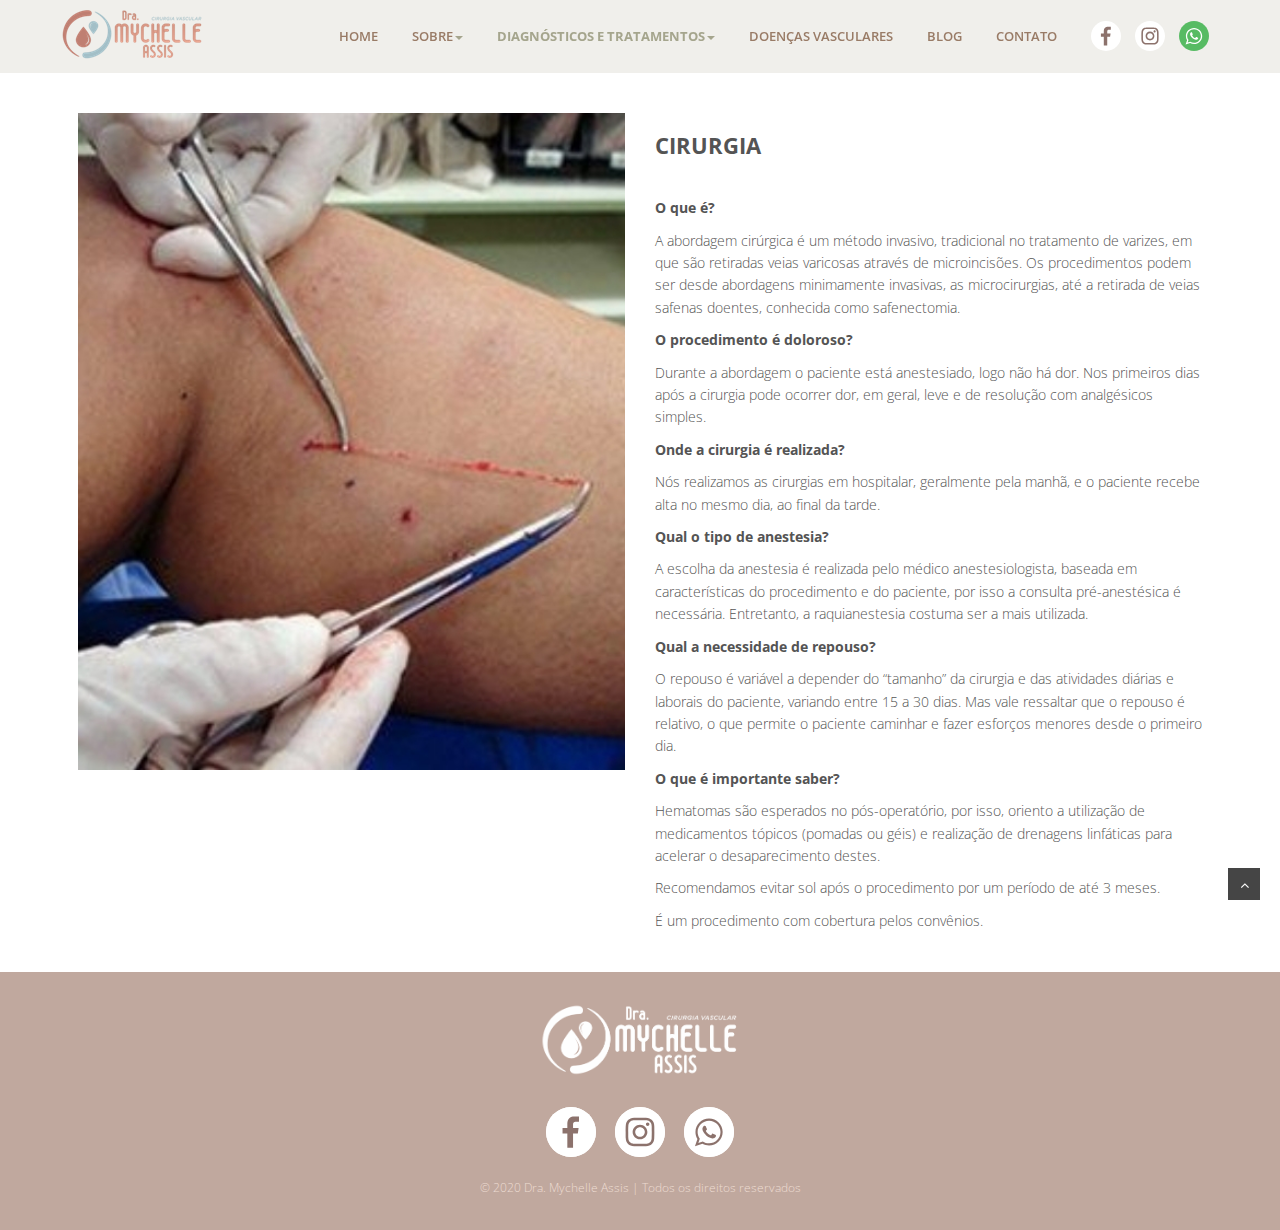
<file: tratamentos/cirurgia.html>
<!DOCTYPE html>
<html lang="en">
<head>
<meta charset="utf-8">
<title>Cirurgia Vascular | Dra Mychelle Assis | Tratamento de Varizes | Uberlândia - MG</title>
<meta name="viewport" content="width=device-width, initial-scale=1.0" />
<meta name="description" content="" />
<meta name="author" content="http://webthemez.com" />
<!-- css --> 
<link href="https://fonts.googleapis.com/icon?family=Material+Icons" rel="stylesheet">
<link rel="stylesheet" href="../materialize/css/materialize.min.css" media="screen,projection" />
<link href="../css/bootstrap.min.css" rel="stylesheet" />
<link href="../css/fancybox/jquery.fancybox.css" rel="stylesheet"> 
<link href="../css/flexslider.css" rel="stylesheet" /> 
<link href="../css/style.css" rel="stylesheet" />
 
<!-- HTML5 shim, for IE6-8 support of HTML5 elements -->
<!--[if lt IE 9]>
      <script src="http://html5shim.googlecode.com/svn/trunk/html5.js"></script>
    <![endif]-->

</head>
<body>
<div id="wrapper" class="home-page"> 
	<!-- start header -->
	<header id="main-navbar">
        <div class="navbar navbar-default navbar-fixed-top">
            <div class="container">
                <div class="navbar-header">
                    <button type="button" class="navbar-toggle" data-toggle="collapse" data-target=".navbar-collapse">
                        <span class="icon-bar"></span>
                        <span class="icon-bar"></span>
                        <span class="icon-bar"></span>
                    </button>
                    <a class="navbar-brand" href="../index.html">
                    </a>
                </div>
                <div class="navbar-collapse collapse ">
                    <ul class="nav navbar-nav">
                        <li ><a class="waves-effect waves-dark" href="../index.html">Home</a></li> 
						<li class="dropdown">
                            <a href="#" data-toggle="dropdown" class="dropdown-toggle waves-effect waves-dark">Sobre<b class="caret"></b></a>
                            <ul class="dropdown-menu">
                                <li><a class="waves-effect waves-dark" href="../sobre.html">Dra Mychelle Assis</a></li>
                                <li><a class="waves-effect waves-dark" href="../sobre.html#cirurgia-vascular">Cirurgia Vascular</a></li>
                                <li><a class="waves-effect waves-dark" href="../sobre.html#convenios">Convênios</a></li> 
                            </ul>
                        </li> 
                        <li class="dropdown active">
                            <a href="#" data-toggle="dropdown" class="dropdown-toggle waves-effect waves-dark">Diagnósticos e Tratamentos<b class="caret"></b></a>
                            <ul class="dropdown-menu">
                                <li><a class="waves-effect waves-dark" href="../tratamentos/doppler.html">Doppler Vascular</a></li>
                                <li><a class="waves-effect waves-dark" href="../tratamentos/escleroterapialiquida.html">Escleroterapia Líquida</a></li>
                                <li><a class="waves-effect waves-dark" href="../tratamentos/espuma.html">Escleroterapia com Espuma</a></li> 
                                <li><a class="waves-effect waves-dark" href="../tratamentos/laser.html">Laser Transdérmico</a></li> 
                                <li><a class="waves-effect waves-dark" href="../tratamentos/cirurgia.html">Cirurgia</a></li> 
                                <li><a class="waves-effect waves-dark" href="../tratamentos/tratamentoclinico.html">Tratamentos Clínicos</a></li> 
                            </ul>
                        </li>
						<li><a class="waves-effect waves-dark" href="../doencas-vasculares.html">Doenças Vasculares</a></li>
                        <li><a class="waves-effect waves-dark" href="../https://blog.mychelleassis.com.br/">Blog</a></li>
                        <li><a class="waves-effect waves-dark" href="../contato.html">Contato</a></li>
                        <li style="display: flex; flex-direction: row">
                            <a style="padding-top: 13px; padding-bottom: 0px; padding-right: 0px" href="https://web.facebook.com/dramychelleassis" target="_blank">
                            <img style="width: 30px; height: 30px" src="../img/facebook_footer2.svg" />
                            </a>
                            <a style="padding-top: 13px; padding-bottom: 0px; padding-left: 10px; padding-right: 0px" href="https://www.instagram.com/dramychelleassis" target="_blank">
                            <img style="width: 30px; height: 30px" src="../img/instagram_footer.svg" />
                            </a>
                            <a style="padding-top: 13px; padding-bottom: 0px; padding-left: 10px; padding-right: 0px" href="https://api.whatsapp.com/send?phone=553434583845" target="_blank">
                            <img style="width: 30px; height: 30px" src="../img/whatsapp1.svg" />
                            </a>
                        </li>
                    </ul>
                </div>
            </div>
        </div>
	</header>
	<section class="section-padding" id="content"> 
		<div class="container">
			<div class="row showcase-section">
				<div class="col-md-6">
					<img src="../img/cirurgia.jpg" alt="showcase image" class="threatment-image">
				</div>
				<div class="col-md-6">
					<div class="about-text">
						<h3><span class="color"><b>CIRURGIA</b></span></h3>
						<p class="pergunta">O que é?</p>
						<p>A abordagem cirúrgica é um método invasivo, tradicional no tratamento de varizes, em que são retiradas veias varicosas através de microincisões. Os procedimentos podem ser desde abordagens minimamente invasivas, as microcirurgias, até a retirada de veias safenas doentes, conhecida como safenectomia.</p>
						<p class="pergunta">O procedimento é doloroso?</p>
						<p>Durante a abordagem o paciente está anestesiado, logo não há dor. Nos primeiros dias após a cirurgia pode ocorrer dor, em geral, leve e de resolução com analgésicos simples.</p>
						<p class="pergunta">Onde a cirurgia é realizada?</p>
						<p>Nós realizamos as cirurgias em hospitalar, geralmente pela manhã, e o paciente recebe alta no mesmo dia, ao final da tarde.</p>
						<p class="pergunta">Qual o tipo de anestesia?</p>
						<p>A escolha da anestesia é realizada pelo médico anestesiologista, baseada em características do procedimento e do paciente, por isso a consulta pré-anestésica é necessária. Entretanto, a raquianestesia costuma ser a mais utilizada.</p>
						<p class="pergunta">Qual a necessidade de repouso?</p>
						<p>O repouso é variável a depender do “tamanho” da cirurgia e das atividades diárias e laborais do paciente, variando entre 15 a 30 dias. Mas vale ressaltar que o repouso é relativo, o que permite o paciente caminhar e fazer esforços menores desde o primeiro dia.</p>
						<p class="pergunta">O que é importante saber?</p>
						<p>Hematomas são esperados no pós-operatório, por isso, oriento a utilização de medicamentos tópicos (pomadas ou géis) e realização de drenagens linfáticas para acelerar o desaparecimento destes.</p>
						<p>Recomendamos evitar sol após o procedimento por um período de até 3 meses. </p>
						<p>É um procedimento com cobertura pelos convênios.</p>
					</div>
				</div>
			</div>
		</div>
	</section>
	<footer>
	<div id="sub-footer">
		<div class="container">
			<div style="display: flex; flex-direction: column;">
				<div style="margin: auto">
                     <img class="img-responsive" style="max-height: 75px" src="../img/logotipo_branco.png" alt="">
                </div>
                <div style="margin: auto; padding-top: 30px;">
					<ul class="social-network">
                        <li style="margin-right: 15px">
                            <a href="https://web.facebook.com/dramychelleassis" target="_blank">
                                <img style="width: 50px; height: 50px" src="../img/facebook_footer2.svg" />
                            </a>
                        </li>
                        <li style="margin-right: 15px">
                            <a href="https://www.instagram.com/dramychelleassis" target="_blank">
                                <img style="width: 50px; height: 50px" src="../img/instagram_footer.svg" />
                            </a>
                        </li>
                        <li>
                            <a href="https://api.whatsapp.com/send?phone=553434583845" target="_blank">
                                <img style="width: 50px; height: 50px" src="../img/whatsapp2.svg" />
                            </a>
                        </li>
                    </ul>
				</div>
                <div class="copyright">
                    <p>
                        &copy; 2020 Dra. Mychelle Assis | Todos os direitos reservados
                    </p>
                </div>
			</div>
		</div>
	</div>
	</footer>
</div>
<a href="#" class="scrollup waves-effect waves-dark"><i class="fa fa-angle-up active"></i></a>
<!-- javascript
    ================================================== -->
<!-- Placed at the end of the document so the pages load faster -->
<script src="../js/jquery.js"></script>
<script src="../js/jquery.easing.1.3.js"></script>
<script src="../materialize/js/materialize.min.js"></script>
<script src="../js/bootstrap.min.js"></script>
<script src="../js/jquery.fancybox.pack.js"></script>
<script src="../js/jquery.fancybox-media.js"></script>  
<script src="../js/jquery.flexslider.js"></script>
<script src="../js/animate.js"></script>
<!-- Vendor Scripts -->
<script src="../js/modernizr.custom.js"></script>
<script src="../js/jquery.isotope.min.js"></script>
<script src="../js/jquery.magnific-popup.min.js"></script>
<script src="../js/animate.js"></script> 
<script src="../js/custom.js"></script>
</body>
</html>
</file>
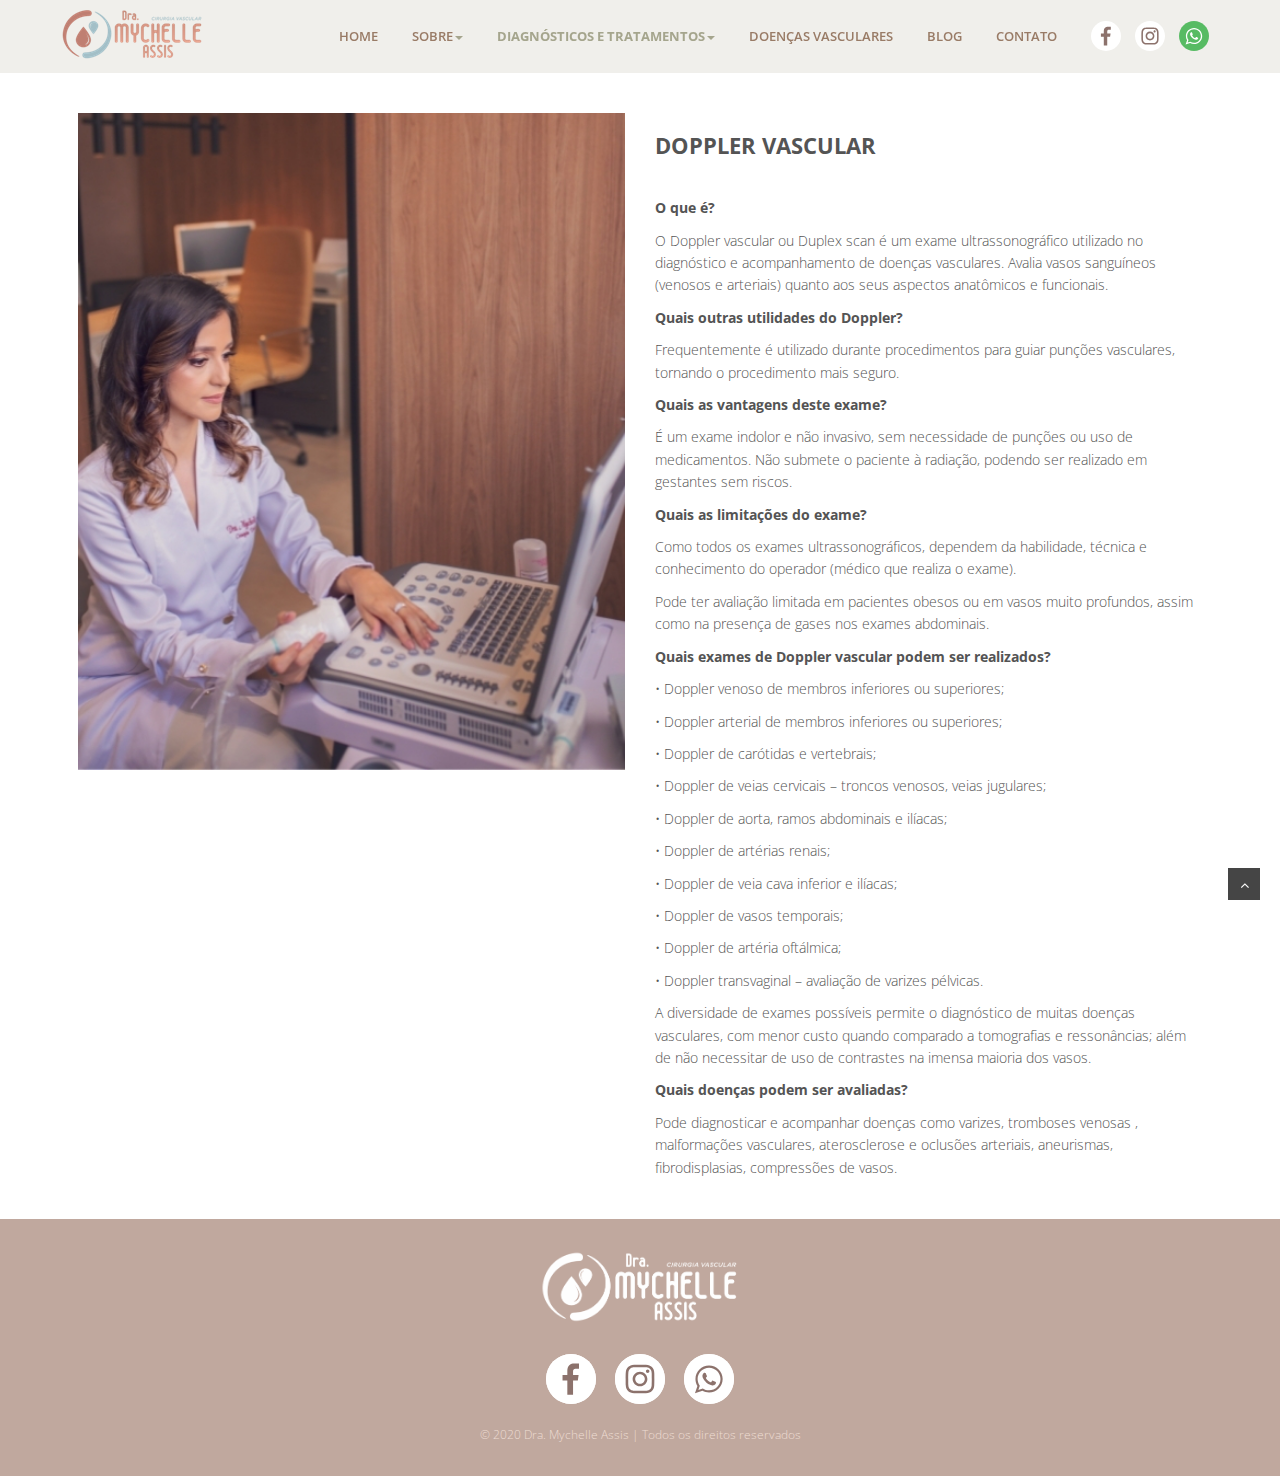
<file: tratamentos/doppler.html>
<!DOCTYPE html>
<html lang="en">
<head>
<meta charset="utf-8">
<title>Cirurgia Vascular | Dra Mychelle Assis | Tratamento de Varizes | Uberlândia - MG</title>
<meta name="viewport" content="width=device-width, initial-scale=1.0" />
<meta name="description" content="" />
<meta name="author" content="http://webthemez.com" />
<!-- css --> 
<link href="https://fonts.googleapis.com/icon?family=Material+Icons" rel="stylesheet">
<link rel="stylesheet" href="../materialize/css/materialize.min.css" media="screen,projection" />
<link href="../css/bootstrap.min.css" rel="stylesheet" />
<link href="../css/fancybox/jquery.fancybox.css" rel="stylesheet"> 
<link href="../css/flexslider.css" rel="stylesheet" /> 
<link href="../css/style.css" rel="stylesheet" />
 
<!-- HTML5 shim, for IE6-8 support of HTML5 elements -->
<!--[if lt IE 9]>
      <script src="http://html5shim.googlecode.com/svn/trunk/html5.js"></script>
    <![endif]-->

</head>
<body>
<div id="wrapper" class="home-page"> 
	<!-- start header -->
	<header id="main-navbar">
        <div class="navbar navbar-default navbar-fixed-top">
            <div class="container">
                <div class="navbar-header">
                    <button type="button" class="navbar-toggle" data-toggle="collapse" data-target=".navbar-collapse">
                        <span class="icon-bar"></span>
                        <span class="icon-bar"></span>
                        <span class="icon-bar"></span>
                    </button>
                    <a class="navbar-brand" href="../index.html">
                    </a>
                </div>
                <div class="navbar-collapse collapse ">
                    <ul class="nav navbar-nav">
                        <li ><a class="waves-effect waves-dark" href="../index.html">Home</a></li> 
						<li class="dropdown">
                            <a href="#" data-toggle="dropdown" class="dropdown-toggle waves-effect waves-dark">Sobre<b class="caret"></b></a>
                            <ul class="dropdown-menu">
                                <li><a class="waves-effect waves-dark" href="../sobre.html">Dra Mychelle Assis</a></li>
                                <li><a class="waves-effect waves-dark" href="../sobre.html#cirurgia-vascular">Cirurgia Vascular</a></li>
                                <li><a class="waves-effect waves-dark" href="../sobre.html#convenios">Convênios</a></li> 
                            </ul>
                        </li> 
                        <li class="dropdown active">
                            <a href="#" data-toggle="dropdown" class="dropdown-toggle waves-effect waves-dark">Diagnósticos e Tratamentos<b class="caret"></b></a>
                            <ul class="dropdown-menu">
                                <li><a class="waves-effect waves-dark" href="../tratamentos/doppler.html">Doppler Vascular</a></li>
                                <li><a class="waves-effect waves-dark" href="../tratamentos/escleroterapialiquida.html">Escleroterapia Líquida</a></li>
                                <li><a class="waves-effect waves-dark" href="../tratamentos/espuma.html">Escleroterapia com Espuma</a></li> 
                                <li><a class="waves-effect waves-dark" href="../tratamentos/laser.html">Laser Transdérmico</a></li> 
                                <li><a class="waves-effect waves-dark" href="../tratamentos/cirurgia.html">Cirurgia</a></li> 
                                <li><a class="waves-effect waves-dark" href="../tratamentos/tratamentoclinico.html">Tratamentos Clínicos</a></li> 
                            </ul>
                        </li>
						<li><a class="waves-effect waves-dark" href="../doencas-vasculares.html">Doenças Vasculares</a></li>
                        <li><a class="waves-effect waves-dark" href="../https://blog.mychelleassis.com.br/">Blog</a></li>
                        <li><a class="waves-effect waves-dark" href="../contato.html">Contato</a></li>
                        <li style="display: flex; flex-direction: row">
                            <a style="padding-top: 13px; padding-bottom: 0px; padding-right: 0px" href="https://web.facebook.com/dramychelleassis" target="_blank">
                            <img style="width: 30px; height: 30px" src="../img/facebook_footer2.svg" />
                            </a>
                            <a style="padding-top: 13px; padding-bottom: 0px; padding-left: 10px; padding-right: 0px" href="https://www.instagram.com/dramychelleassis" target="_blank">
                            <img style="width: 30px; height: 30px" src="../img/instagram_footer.svg" />
                            </a>
                            <a style="padding-top: 13px; padding-bottom: 0px; padding-left: 10px; padding-right: 0px" href="https://api.whatsapp.com/send?phone=553434583845" target="_blank">
                            <img style="width: 30px; height: 30px" src="../img/whatsapp1.svg" />
                            </a>
                        </li>
                    </ul>
                </div>
            </div>
        </div>
	</header>
	<section class="section-padding" id="content"> 
		<div class="container">
			<div class="row showcase-section">
				<div class="col-md-6">
					<img src="../img/doppler.jpg" alt="showcase image" class="threatment-image">
				</div>
				<div class="col-md-6">
					<div class="about-text">
						<h3><span class="color"><b>DOPPLER VASCULAR</b></span></h3>
						<p class="pergunta">O que é?</p>
						<p>O Doppler vascular ou Duplex scan é um exame ultrassonográfico utilizado no diagnóstico e acompanhamento de doenças vasculares. Avalia vasos sanguíneos (venosos e arteriais) quanto aos seus aspectos anatômicos e funcionais. </p>
						<p class="pergunta">Quais outras utilidades do Doppler?</p>
						<p>Frequentemente é utilizado durante procedimentos para guiar punções vasculares, tornando o procedimento mais seguro.</p>
						<p class="pergunta">Quais as vantagens deste exame?</p>
						<p>É um exame indolor e não invasivo, sem necessidade de punções ou uso de medicamentos. Não submete o paciente à radiação, podendo ser realizado em gestantes sem riscos.</p>
						<p class="pergunta">Quais as limitações do exame?</p>
						<p>Como todos os exames ultrassonográficos, dependem da habilidade, técnica e conhecimento do operador (médico que realiza o exame).</p>
						<p>Pode ter avaliação limitada em pacientes obesos ou em vasos muito profundos, assim como na presença de gases nos exames abdominais.</p>
						<p class="pergunta">Quais exames de Doppler vascular podem ser realizados? </p>
						<p>• Doppler venoso de membros inferiores ou superiores;</p>
						<p>• Doppler arterial de membros inferiores ou superiores;</p>
						<p>• Doppler de carótidas e vertebrais;</p>
						<p>• Doppler de veias cervicais – troncos venosos, veias jugulares;</p>
						<p>• Doppler de aorta, ramos abdominais e ilíacas;</p>
						<p>• Doppler de artérias renais;</p>
						<p>• Doppler de veia cava inferior e ilíacas;</p>
						<p>• Doppler de vasos temporais;</p>
						<p>• Doppler de artéria oftálmica;</p>
						<p>• Doppler transvaginal – avaliação de varizes pélvicas.</p>
						<p>A diversidade de exames possíveis permite o diagnóstico de muitas doenças vasculares, com menor custo quando comparado a tomografias e ressonâncias; além de não necessitar de uso de contrastes na imensa maioria dos vasos.</p>
						<p class="pergunta">Quais doenças podem ser avaliadas?</p>
						<p>Pode diagnosticar e acompanhar doenças como varizes, tromboses venosas , malformações vasculares, aterosclerose e oclusões arteriais, aneurismas, fibrodisplasias, compressões de vasos.</p>
					</div>
				</div>
			</div>
		</div>
	</section>
	<footer>
	<div id="sub-footer">
		<div class="container">
			<div style="display: flex; flex-direction: column;">
				<div style="margin: auto">
                     <img class="img-responsive" style="max-height: 75px" src="../img/logotipo_branco.png" alt="">
                </div>
                <div style="margin: auto; padding-top: 30px;">
					<ul class="social-network">
                        <li style="margin-right: 15px">
                            <a href="https://web.facebook.com/dramychelleassis" target="_blank">
                                <img style="width: 50px; height: 50px" src="../img/facebook_footer2.svg" />
                            </a>
                        </li>
                        <li style="margin-right: 15px">
                            <a href="https://www.instagram.com/dramychelleassis" target="_blank">
                                <img style="width: 50px; height: 50px" src="../img/instagram_footer.svg" />
                            </a>
                        </li>
                        <li>
                            <a href="https://api.whatsapp.com/send?phone=553434583845" target="_blank">
                                <img style="width: 50px; height: 50px" src="../img/whatsapp2.svg" />
                            </a>
                        </li>
                    </ul>
				</div>
                <div class="copyright">
                    <p>
                        &copy; 2020 Dra. Mychelle Assis | Todos os direitos reservados
                    </p>
                </div>
			</div>
		</div>
	</div>
	</footer>
</div>
<a href="#" class="scrollup waves-effect waves-dark"><i class="fa fa-angle-up active"></i></a>
<!-- javascript
    ================================================== -->
<!-- Placed at the end of the document so the pages load faster -->
<script src="../js/jquery.js"></script>
<script src="../js/jquery.easing.1.3.js"></script>
<script src="../materialize/js/materialize.min.js"></script>
<script src="../js/bootstrap.min.js"></script>
<script src="../js/jquery.fancybox.pack.js"></script>
<script src="../js/jquery.fancybox-media.js"></script>  
<script src="../js/jquery.flexslider.js"></script>
<script src="../js/animate.js"></script>
<!-- Vendor Scripts -->
<script src="../js/modernizr.custom.js"></script>
<script src="../js/jquery.isotope.min.js"></script>
<script src="../js/jquery.magnific-popup.min.js"></script>
<script src="../js/animate.js"></script> 
<script src="../js/custom.js"></script>
</body>
</html>
</file>
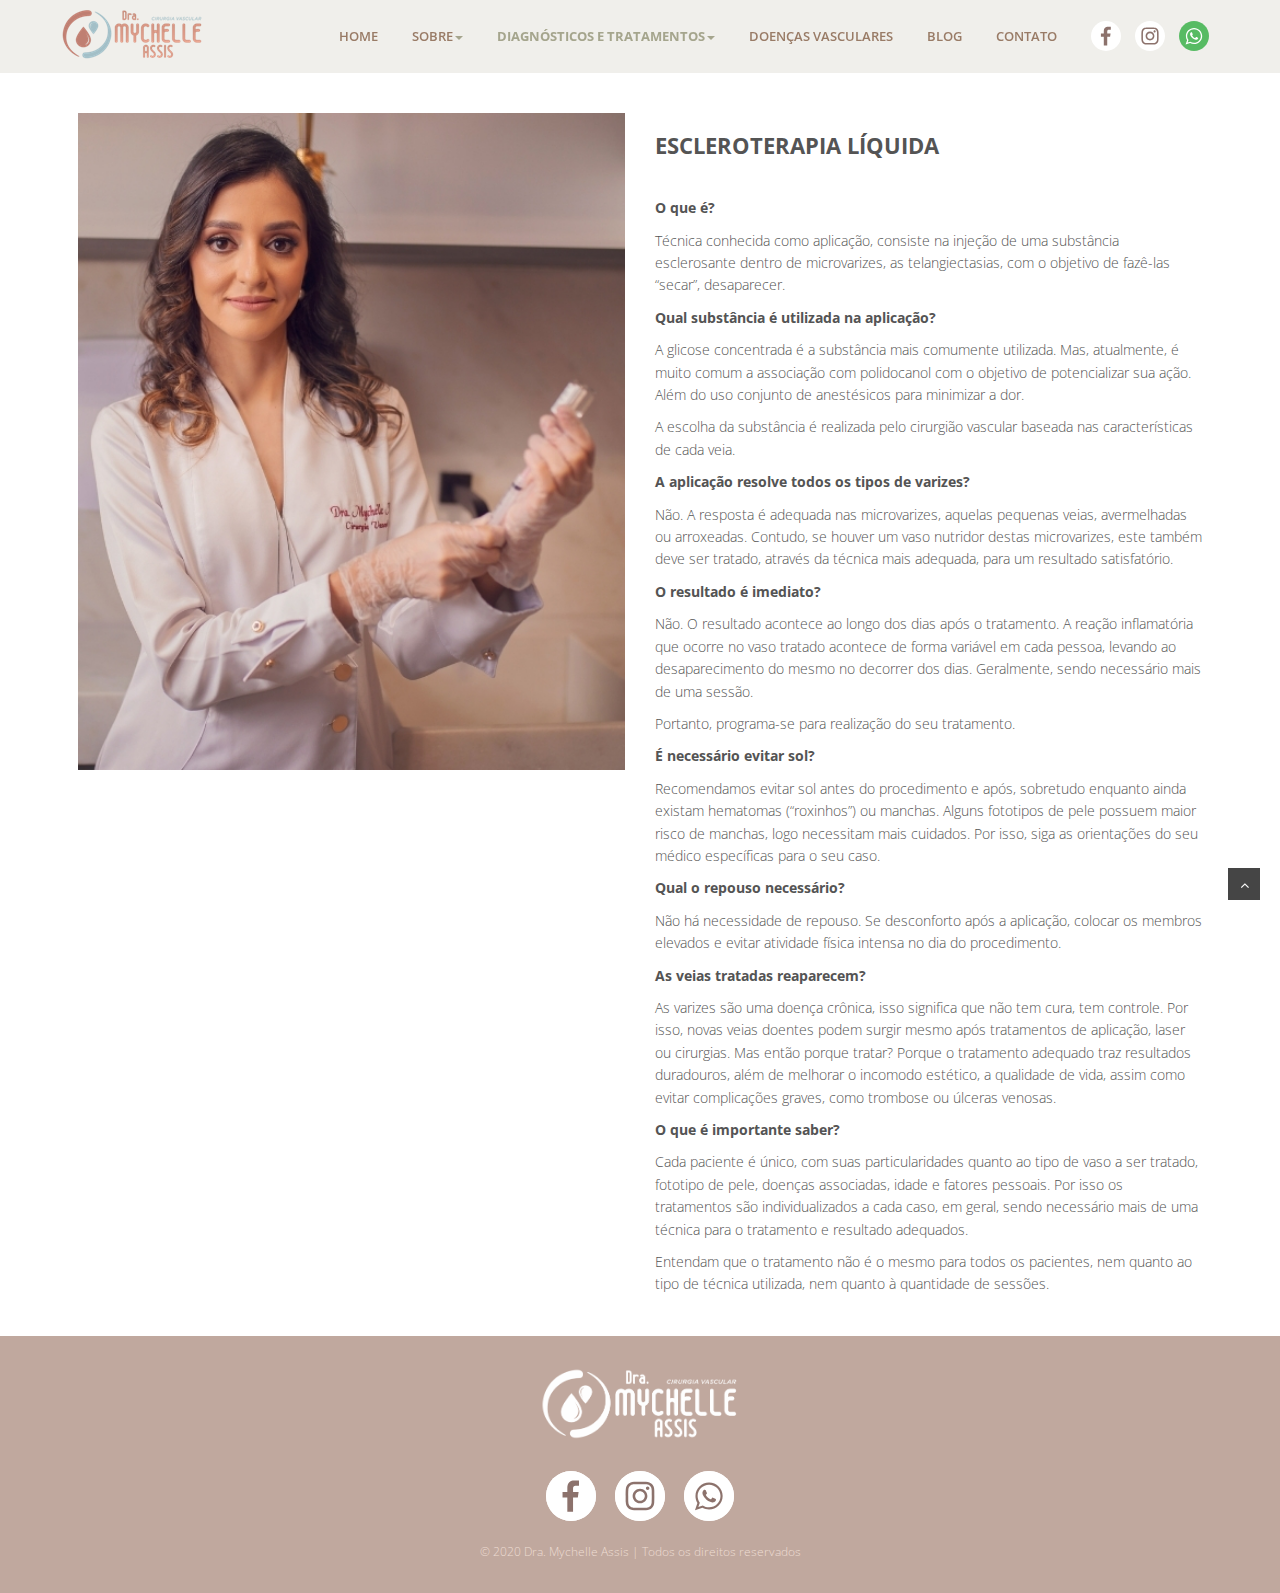
<file: tratamentos/escleroterapialiquida.html>
<!DOCTYPE html>
<html lang="en">
<head>
<meta charset="utf-8">
<title>Cirurgia Vascular | Dra Mychelle Assis | Tratamento de Varizes | Uberlândia - MG</title>
<meta name="viewport" content="width=device-width, initial-scale=1.0" />
<meta name="description" content="" />
<meta name="author" content="http://webthemez.com" />
<!-- css --> 
<link href="https://fonts.googleapis.com/icon?family=Material+Icons" rel="stylesheet">
<link rel="stylesheet" href="../materialize/css/materialize.min.css" media="screen,projection" />
<link href="../css/bootstrap.min.css" rel="stylesheet" />
<link href="../css/fancybox/jquery.fancybox.css" rel="stylesheet"> 
<link href="../css/flexslider.css" rel="stylesheet" /> 
<link href="../css/style.css" rel="stylesheet" />
 
<!-- HTML5 shim, for IE6-8 support of HTML5 elements -->
<!--[if lt IE 9]>
      <script src="http://html5shim.googlecode.com/svn/trunk/html5.js"></script>
    <![endif]-->

</head>
<body>
<div id="wrapper" class="home-page"> 
	<!-- start header -->
	<header id="main-navbar">
        <div class="navbar navbar-default navbar-fixed-top">
            <div class="container">
                <div class="navbar-header">
                    <button type="button" class="navbar-toggle" data-toggle="collapse" data-target=".navbar-collapse">
                        <span class="icon-bar"></span>
                        <span class="icon-bar"></span>
                        <span class="icon-bar"></span>
                    </button>
                    <a class="navbar-brand" href="../index.html">
                    </a>
                </div>
                <div class="navbar-collapse collapse ">
                    <ul class="nav navbar-nav">
                        <li ><a class="waves-effect waves-dark" href="../index.html">Home</a></li> 
						<li class="dropdown">
                            <a href="#" data-toggle="dropdown" class="dropdown-toggle waves-effect waves-dark">Sobre<b class="caret"></b></a>
                            <ul class="dropdown-menu">
                                <li><a class="waves-effect waves-dark" href="../sobre.html">Dra Mychelle Assis</a></li>
                                <li><a class="waves-effect waves-dark" href="../sobre.html#cirurgia-vascular">Cirurgia Vascular</a></li>
                                <li><a class="waves-effect waves-dark" href="../sobre.html#convenios">Convênios</a></li> 
                            </ul>
                        </li> 
                        <li class="dropdown active">
                            <a href="#" data-toggle="dropdown" class="dropdown-toggle waves-effect waves-dark">Diagnósticos e Tratamentos<b class="caret"></b></a>
                            <ul class="dropdown-menu">
                                <li><a class="waves-effect waves-dark" href="../tratamentos/doppler.html">Doppler Vascular</a></li>
                                <li><a class="waves-effect waves-dark" href="../tratamentos/escleroterapialiquida.html">Escleroterapia Líquida</a></li>
                                <li><a class="waves-effect waves-dark" href="../tratamentos/espuma.html">Escleroterapia com Espuma</a></li> 
                                <li><a class="waves-effect waves-dark" href="../tratamentos/laser.html">Laser Transdérmico</a></li> 
                                <li><a class="waves-effect waves-dark" href="../tratamentos/cirurgia.html">Cirurgia</a></li> 
                                <li><a class="waves-effect waves-dark" href="../tratamentos/tratamentoclinico.html">Tratamentos Clínicos</a></li> 
                            </ul>
                        </li>
						<li><a class="waves-effect waves-dark" href="../doencas-vasculares.html">Doenças Vasculares</a></li>
                        <li><a class="waves-effect waves-dark" href="../https://blog.mychelleassis.com.br/">Blog</a></li>
                        <li><a class="waves-effect waves-dark" href="../contato.html">Contato</a></li>
                        <li style="display: flex; flex-direction: row">
                            <a style="padding-top: 13px; padding-bottom: 0px; padding-right: 0px" href="https://web.facebook.com/dramychelleassis" target="_blank">
                            <img style="width: 30px; height: 30px" src="../img/facebook_footer2.svg" />
                            </a>
                            <a style="padding-top: 13px; padding-bottom: 0px; padding-left: 10px; padding-right: 0px" href="https://www.instagram.com/dramychelleassis" target="_blank">
                            <img style="width: 30px; height: 30px" src="../img/instagram_footer.svg" />
                            </a>
                            <a style="padding-top: 13px; padding-bottom: 0px; padding-left: 10px; padding-right: 0px" href="https://api.whatsapp.com/send?phone=553434583845" target="_blank">
                            <img style="width: 30px; height: 30px" src="../img/whatsapp1.svg" />
                            </a>
                        </li>
                    </ul>
                </div>
            </div>
        </div>
	</header>
	<section class="section-padding" id="content"> 
		<div class="container">
			<div class="row showcase-section">
				<div class="col-md-6">
					<img src="../img/esclero.jpg" alt="showcase image"  class="threatment-image">
				</div>
				<div class="col-md-6">
					<div class="about-text">
						<h3><span class="color"><b>ESCLEROTERAPIA LÍQUIDA</b></span></h3>
						<p class="pergunta">O que é?</p>
						<p>Técnica conhecida como aplicação, consiste na injeção de uma substância esclerosante dentro de microvarizes, as telangiectasias, com o objetivo de fazê-las “secar”, desaparecer.</p>
						<p class="pergunta">Qual substância é utilizada na aplicação?</p>
						<p>A glicose concentrada é a substância mais comumente utilizada. Mas, atualmente, é muito comum a associação com polidocanol com o objetivo de potencializar sua ação. Além do uso conjunto de anestésicos para minimizar a dor.</p>
						<p>A escolha da substância é realizada pelo cirurgião vascular baseada nas características de cada veia.</p>
						<p class="pergunta">A aplicação resolve todos os tipos de varizes?</p>
						<p>Não. A resposta é adequada nas microvarizes, aquelas pequenas veias, avermelhadas ou arroxeadas. Contudo, se houver um vaso nutridor destas microvarizes, este também deve ser tratado, através da técnica mais adequada, para um resultado satisfatório.</p>
						<p class="pergunta">O resultado é imediato?</p>
						<p>Não. O resultado acontece ao longo dos dias após o tratamento. A reação inflamatória que ocorre no vaso tratado acontece de forma variável em cada pessoa, levando ao desaparecimento do mesmo no decorrer dos dias. Geralmente, sendo necessário mais de uma sessão.</p>
						<p>Portanto, programa-se para realização do seu tratamento.</p>
						<p class="pergunta">É necessário evitar sol?</p>
						<p>Recomendamos evitar sol antes do procedimento e após, sobretudo enquanto ainda existam hematomas (“roxinhos”) ou manchas. Alguns fototipos de pele possuem maior risco de manchas, logo necessitam mais cuidados. Por isso, siga as orientações do seu médico específicas para o seu caso.</p>
						<p class="pergunta">Qual o repouso necessário?</p>
						<p>Não há necessidade de repouso. Se desconforto após a aplicação, colocar os membros elevados e evitar atividade física intensa no dia do procedimento.</p>
						<p class="pergunta">As veias tratadas reaparecem?</p>
						<p>As varizes são uma doença crônica, isso significa que não tem cura, tem controle. Por isso, novas veias doentes podem surgir mesmo após tratamentos de aplicação, laser ou cirurgias. Mas então porque tratar? Porque o tratamento adequado traz resultados duradouros, além de melhorar o incomodo estético, a qualidade de vida, assim como evitar complicações graves, como trombose ou úlceras venosas.</p>
						<p class="pergunta">O que é importante saber?</p>
						<p>Cada paciente é único, com suas particularidades quanto ao tipo de vaso a ser tratado, fototipo de pele, doenças associadas, idade e fatores pessoais. Por isso os tratamentos são individualizados a cada caso, em geral, sendo necessário mais de uma técnica para o tratamento e resultado adequados. </p>
						<p>Entendam que o tratamento não é o mesmo para todos os pacientes, nem quanto ao tipo de técnica utilizada, nem quanto à quantidade de sessões.</p>
					</div>
				</div>
			</div>
		</div>
	</section>
	<footer>
	<div id="sub-footer">
		<div class="container">
			<div style="display: flex; flex-direction: column;">
				<div style="margin: auto">
                     <img class="img-responsive" style="max-height: 75px" src="../img/logotipo_branco.png" alt="">
                </div>
                <div style="margin: auto; padding-top: 30px;">
					<ul class="social-network">
                        <li style="margin-right: 15px">
                            <a href="https://web.facebook.com/dramychelleassis" target="_blank">
                                <img style="width: 50px; height: 50px" src="../img/facebook_footer2.svg" />
                            </a>
                        </li>
                        <li style="margin-right: 15px">
                            <a href="https://www.instagram.com/dramychelleassis" target="_blank">
                                <img style="width: 50px; height: 50px" src="../img/instagram_footer.svg" />
                            </a>
                        </li>
                        <li>
                            <a href="https://api.whatsapp.com/send?phone=553434583845" target="_blank">
                                <img style="width: 50px; height: 50px" src="../img/whatsapp2.svg" />
                            </a>
                        </li>
                    </ul>
				</div>
                <div class="copyright">
                    <p>
                        &copy; 2020 Dra. Mychelle Assis | Todos os direitos reservados
                    </p>
                </div>
			</div>
		</div>
	</div>
	</footer>
</div>
<a href="#" class="scrollup waves-effect waves-dark"><i class="fa fa-angle-up active"></i></a>
<!-- javascript
    ================================================== -->
<!-- Placed at the end of the document so the pages load faster -->
<script src="../js/jquery.js"></script>
<script src="../js/jquery.easing.1.3.js"></script>
<script src="../materialize/js/materialize.min.js"></script>
<script src="../js/bootstrap.min.js"></script>
<script src="../js/jquery.fancybox.pack.js"></script>
<script src="../js/jquery.fancybox-media.js"></script>  
<script src="../js/jquery.flexslider.js"></script>
<script src="../js/animate.js"></script>
<!-- Vendor Scripts -->
<script src="../js/modernizr.custom.js"></script>
<script src="../js/jquery.isotope.min.js"></script>
<script src="../js/jquery.magnific-popup.min.js"></script>
<script src="../js/animate.js"></script> 
<script src="../js/custom.js"></script>
</body>
</html>
</file>
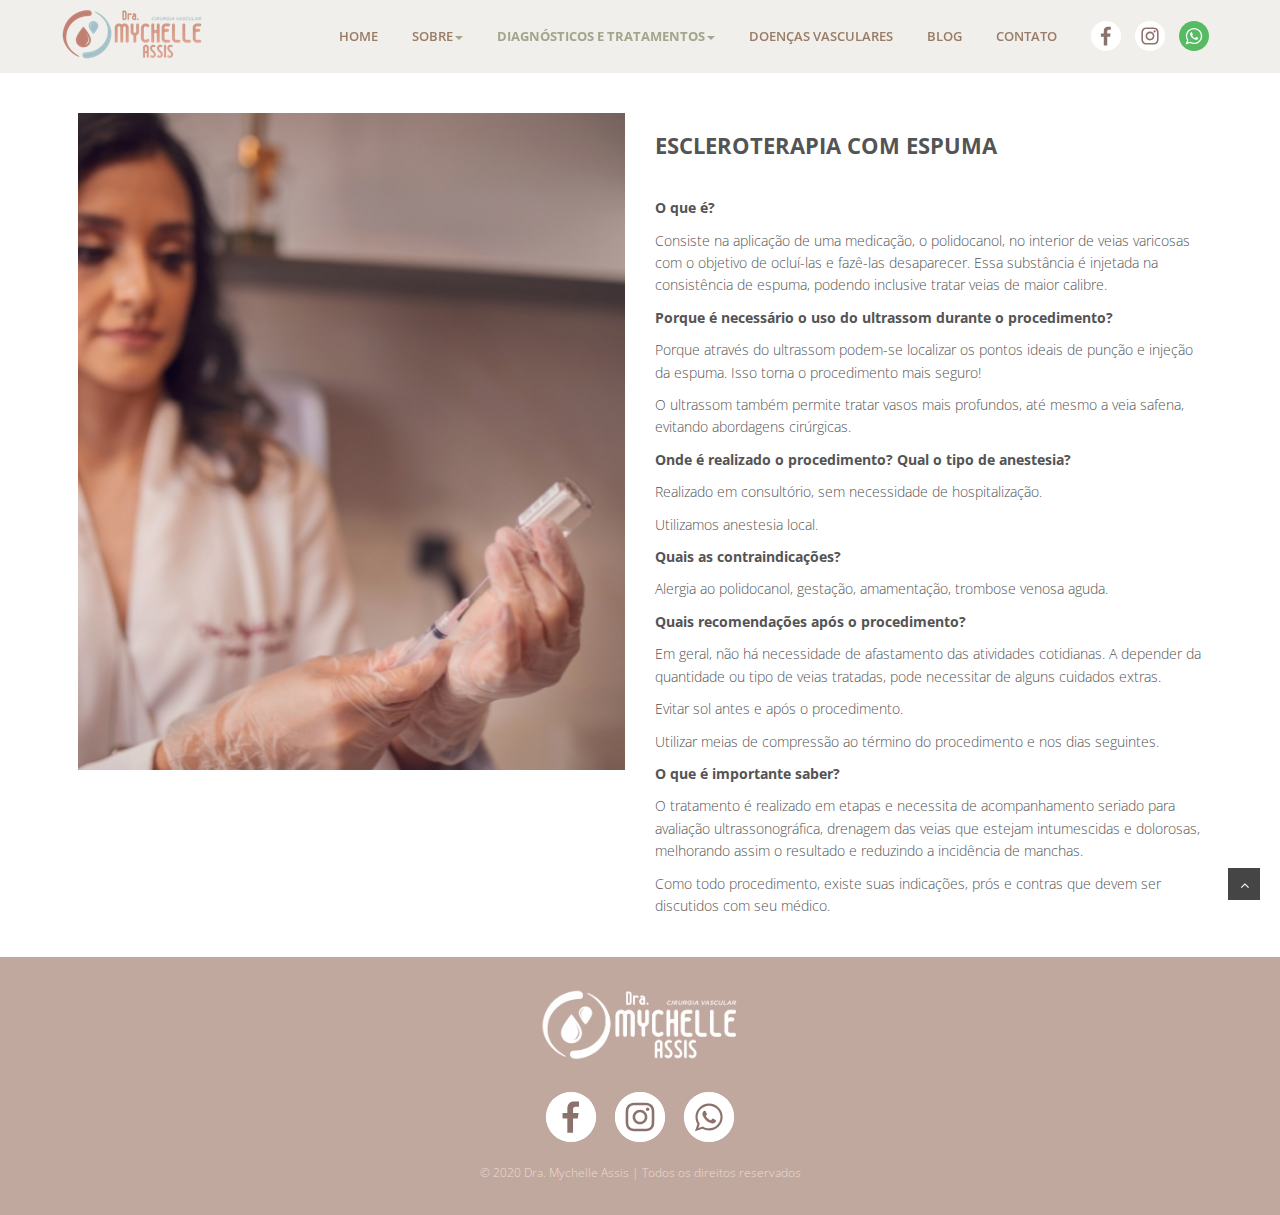
<file: tratamentos/espuma.html>
<!DOCTYPE html>
<html lang="en">
<head>
<meta charset="utf-8">
<title>Cirurgia Vascular | Dra Mychelle Assis | Tratamento de Varizes | Uberlândia - MG</title>
<meta name="viewport" content="width=device-width, initial-scale=1.0" />
<meta name="description" content="" />
<meta name="author" content="http://webthemez.com" />
<!-- css --> 
<link href="https://fonts.googleapis.com/icon?family=Material+Icons" rel="stylesheet">
<link rel="stylesheet" href="../materialize/css/materialize.min.css" media="screen,projection" />
<link href="../css/bootstrap.min.css" rel="stylesheet" />
<link href="../css/fancybox/jquery.fancybox.css" rel="stylesheet"> 
<link href="../css/flexslider.css" rel="stylesheet" /> 
<link href="../css/style.css" rel="stylesheet" />
 
<!-- HTML5 shim, for IE6-8 support of HTML5 elements -->
<!--[if lt IE 9]>
      <script src="http://html5shim.googlecode.com/svn/trunk/html5.js"></script>
    <![endif]-->

</head>
<body>
<div id="wrapper" class="home-page"> 
	<!-- start header -->
	<header id="main-navbar">
        <div class="navbar navbar-default navbar-fixed-top">
            <div class="container">
                <div class="navbar-header">
                    <button type="button" class="navbar-toggle" data-toggle="collapse" data-target=".navbar-collapse">
                        <span class="icon-bar"></span>
                        <span class="icon-bar"></span>
                        <span class="icon-bar"></span>
                    </button>
                    <a class="navbar-brand" href="../index.html">
                    </a>
                </div>
                <div class="navbar-collapse collapse ">
                    <ul class="nav navbar-nav">
                        <li ><a class="waves-effect waves-dark" href="../index.html">Home</a></li> 
						<li class="dropdown">
                            <a href="#" data-toggle="dropdown" class="dropdown-toggle waves-effect waves-dark">Sobre<b class="caret"></b></a>
                            <ul class="dropdown-menu">
                                <li><a class="waves-effect waves-dark" href="../sobre.html">Dra Mychelle Assis</a></li>
                                <li><a class="waves-effect waves-dark" href="../sobre.html#cirurgia-vascular">Cirurgia Vascular</a></li>
                                <li><a class="waves-effect waves-dark" href="../sobre.html#convenios">Convênios</a></li> 
                            </ul>
                        </li> 
                        <li class="dropdown active">
                            <a href="#" data-toggle="dropdown" class="dropdown-toggle waves-effect waves-dark">Diagnósticos e Tratamentos<b class="caret"></b></a>
                            <ul class="dropdown-menu">
                                <li><a class="waves-effect waves-dark" href="../tratamentos/doppler.html">Doppler Vascular</a></li>
                                <li><a class="waves-effect waves-dark" href="../tratamentos/escleroterapialiquida.html">Escleroterapia Líquida</a></li>
                                <li><a class="waves-effect waves-dark" href="../tratamentos/espuma.html">Escleroterapia com Espuma</a></li> 
                                <li><a class="waves-effect waves-dark" href="../tratamentos/laser.html">Laser Transdérmico</a></li> 
                                <li><a class="waves-effect waves-dark" href="../tratamentos/cirurgia.html">Cirurgia</a></li> 
                                <li><a class="waves-effect waves-dark" href="../tratamentos/tratamentoclinico.html">Tratamentos Clínicos</a></li> 
                            </ul>
                        </li>
						<li><a class="waves-effect waves-dark" href="../doencas-vasculares.html">Doenças Vasculares</a></li>
                        <li><a class="waves-effect waves-dark" href="../https://blog.mychelleassis.com.br/">Blog</a></li>
                        <li><a class="waves-effect waves-dark" href="../contato.html">Contato</a></li>
                        <li style="display: flex; flex-direction: row">
                            <a style="padding-top: 13px; padding-bottom: 0px; padding-right: 0px" href="https://web.facebook.com/dramychelleassis" target="_blank">
                            <img style="width: 30px; height: 30px" src="../img/facebook_footer2.svg" />
                            </a>
                            <a style="padding-top: 13px; padding-bottom: 0px; padding-left: 10px; padding-right: 0px" href="https://www.instagram.com/dramychelleassis" target="_blank">
                            <img style="width: 30px; height: 30px" src="../img/instagram_footer.svg" />
                            </a>
                            <a style="padding-top: 13px; padding-bottom: 0px; padding-left: 10px; padding-right: 0px" href="https://api.whatsapp.com/send?phone=553434583845" target="_blank">
                            <img style="width: 30px; height: 30px" src="../img/whatsapp1.svg" />
                            </a>
                        </li>
                    </ul>
                </div>
            </div>
        </div>
	</header>
	<section class="section-padding" id="content"> 
		<div class="container">
			<div class="row showcase-section">
				<div class="col-md-6">
					<img src="../img/espuma.jpg" alt="showcase image"  class="threatment-image">
				</div>
				<div class="col-md-6">
					<div class="about-text">
						<h3><span class="color"><b>ESCLEROTERAPIA COM ESPUMA</b></span></h3>
						<p class="pergunta">O que é?</p>
						<p>Consiste na aplicação de uma medicação, o polidocanol, no interior de veias varicosas com o objetivo de ocluí-las e fazê-las desaparecer. Essa substância é injetada na consistência de espuma, podendo inclusive tratar veias de maior calibre.</p>
						<p class="pergunta">Porque é necessário o uso do ultrassom durante o procedimento?</p>
						<p>Porque através do ultrassom podem-se localizar os pontos ideais de punção e injeção da espuma. Isso torna o procedimento mais seguro!</p>
						<p>O ultrassom também permite tratar vasos mais profundos, até mesmo a veia safena, evitando abordagens cirúrgicas.</p>
						<p class="pergunta">Onde é realizado o procedimento? Qual o tipo de anestesia?</p>
						<p>Realizado em consultório, sem necessidade de hospitalização.</p>
						<p>Utilizamos anestesia local.</p>
						<p class="pergunta">Quais as contraindicações?</p>
						<p>Alergia ao polidocanol, gestação, amamentação, trombose venosa aguda.</p>
						<p class="pergunta">Quais recomendações após o procedimento?</p>
						<p>Em geral, não há necessidade de afastamento das atividades cotidianas. A depender da quantidade ou tipo de veias tratadas, pode necessitar de alguns cuidados extras. </p>
						<p>Evitar sol antes e após o procedimento.</p>
						<p>Utilizar meias de compressão ao término do procedimento e nos dias seguintes.</p>
						<p class="pergunta">O que é importante saber?</p>
						<p>O tratamento é realizado em etapas e necessita de acompanhamento seriado para avaliação ultrassonográfica, drenagem das veias que estejam intumescidas e dolorosas, melhorando assim o resultado e reduzindo a incidência de manchas.</p>
						<p>Como todo procedimento, existe suas indicações, prós e contras que devem ser discutidos com seu médico.</p>
					</div>
				</div>
			</div>
		</div>
	</section>
	<footer>
	<div id="sub-footer">
		<div class="container">
			<div style="display: flex; flex-direction: column;">
				<div style="margin: auto">
                     <img class="img-responsive" style="max-height: 75px" src="../img/logotipo_branco.png" alt="">
                </div>
                <div style="margin: auto; padding-top: 30px;">
					<ul class="social-network">
                        <li style="margin-right: 15px">
                            <a href="https://web.facebook.com/dramychelleassis" target="_blank">
                                <img style="width: 50px; height: 50px" src="../img/facebook_footer2.svg" />
                            </a>
                        </li>
                        <li style="margin-right: 15px">
                            <a href="https://www.instagram.com/dramychelleassis" target="_blank">
                                <img style="width: 50px; height: 50px" src="../img/instagram_footer.svg" />
                            </a>
                        </li>
                        <li>
                            <a href="https://api.whatsapp.com/send?phone=553434583845" target="_blank">
                                <img style="width: 50px; height: 50px" src="../img/whatsapp2.svg" />
                            </a>
                        </li>
                    </ul>
				</div>
                <div class="copyright">
                    <p>
                        &copy; 2020 Dra. Mychelle Assis | Todos os direitos reservados
                    </p>
                </div>
			</div>
		</div>
	</div>
	</footer>
</div>
<a href="#" class="scrollup waves-effect waves-dark"><i class="fa fa-angle-up active"></i></a>
<!-- javascript
    ================================================== -->
<!-- Placed at the end of the document so the pages load faster -->
<script src="../js/jquery.js"></script>
<script src="../js/jquery.easing.1.3.js"></script>
<script src="../materialize/js/materialize.min.js"></script>
<script src="../js/bootstrap.min.js"></script>
<script src="../js/jquery.fancybox.pack.js"></script>
<script src="../js/jquery.fancybox-media.js"></script>  
<script src="../js/jquery.flexslider.js"></script>
<script src="../js/animate.js"></script>
<!-- Vendor Scripts -->
<script src="../js/modernizr.custom.js"></script>
<script src="../js/jquery.isotope.min.js"></script>
<script src="../js/jquery.magnific-popup.min.js"></script>
<script src="../js/animate.js"></script> 
<script src="../js/custom.js"></script>
</body>
</html>
</file>
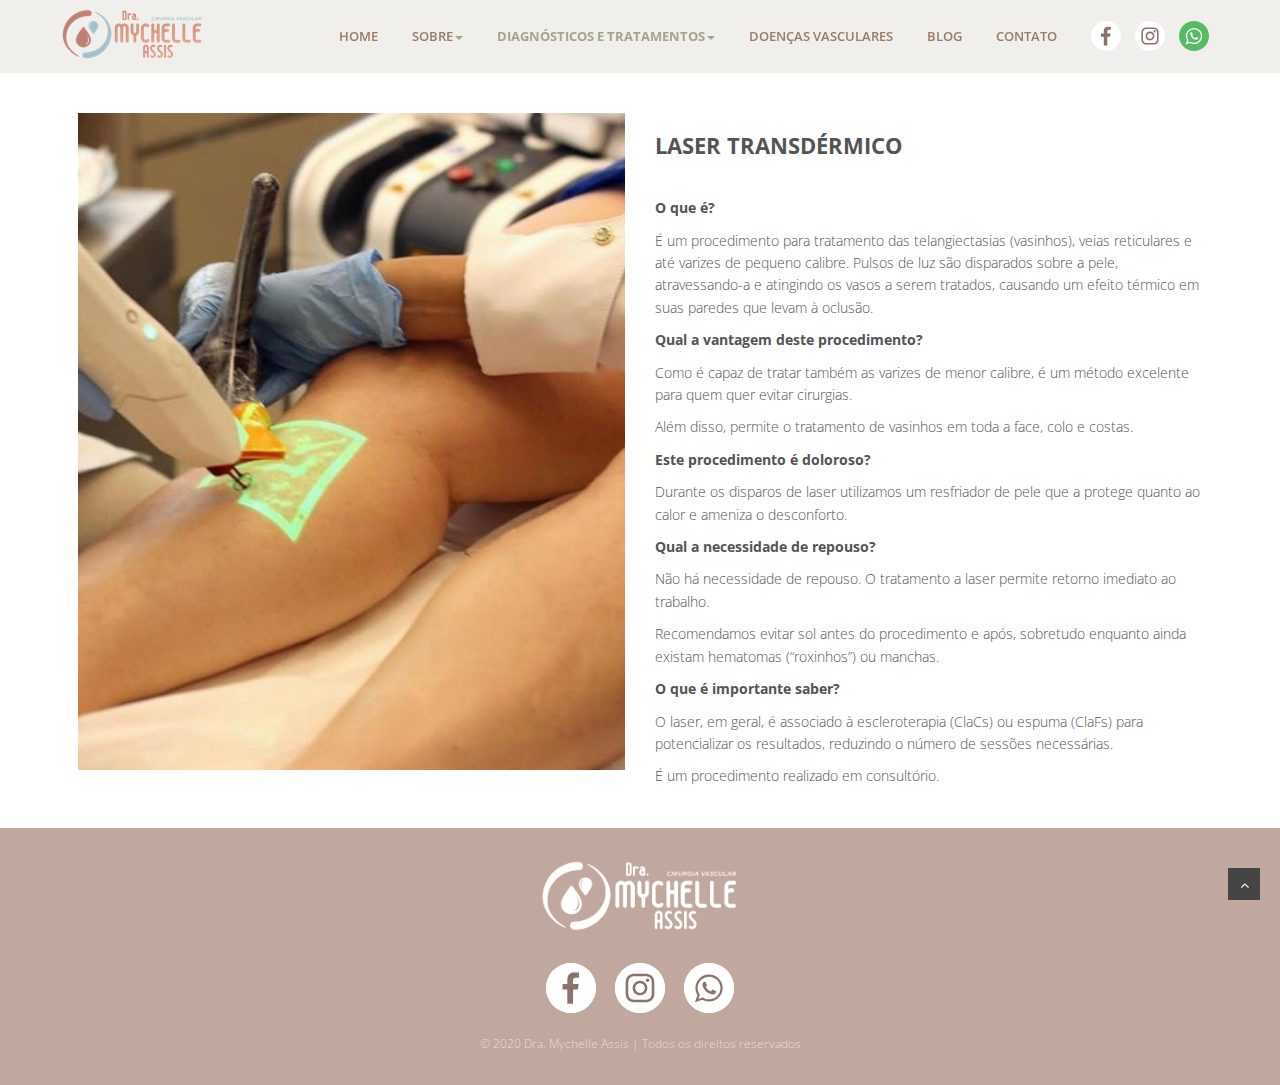
<file: tratamentos/laser.html>
<!DOCTYPE html>
<html lang="en">
<head>
<meta charset="utf-8">
<title>Cirurgia Vascular | Dra Mychelle Assis | Tratamento de Varizes | Uberlândia - MG</title>
<meta name="viewport" content="width=device-width, initial-scale=1.0" />
<meta name="description" content="" />
<meta name="author" content="http://webthemez.com" />
<!-- css --> 
<link href="https://fonts.googleapis.com/icon?family=Material+Icons" rel="stylesheet">
<link rel="stylesheet" href="../materialize/css/materialize.min.css" media="screen,projection" />
<link href="../css/bootstrap.min.css" rel="stylesheet" />
<link href="../css/fancybox/jquery.fancybox.css" rel="stylesheet"> 
<link href="../css/flexslider.css" rel="stylesheet" /> 
<link href="../css/style.css" rel="stylesheet" />
 
<!-- HTML5 shim, for IE6-8 support of HTML5 elements -->
<!--[if lt IE 9]>
      <script src="http://html5shim.googlecode.com/svn/trunk/html5.js"></script>
    <![endif]-->

</head>
<body>
<div id="wrapper" class="home-page"> 
	<!-- start header -->
	<header id="main-navbar">
        <div class="navbar navbar-default navbar-fixed-top">
            <div class="container">
                <div class="navbar-header">
                    <button type="button" class="navbar-toggle" data-toggle="collapse" data-target=".navbar-collapse">
                        <span class="icon-bar"></span>
                        <span class="icon-bar"></span>
                        <span class="icon-bar"></span>
                    </button>
                    <a class="navbar-brand" href="../index.html">
                    </a>
                </div>
                <div class="navbar-collapse collapse ">
                    <ul class="nav navbar-nav">
                        <li ><a class="waves-effect waves-dark" href="../index.html">Home</a></li> 
						<li class="dropdown">
                            <a href="#" data-toggle="dropdown" class="dropdown-toggle waves-effect waves-dark">Sobre<b class="caret"></b></a>
                            <ul class="dropdown-menu">
                                <li><a class="waves-effect waves-dark" href="../sobre.html">Dra Mychelle Assis</a></li>
                                <li><a class="waves-effect waves-dark" href="../sobre.html#cirurgia-vascular">Cirurgia Vascular</a></li>
                                <li><a class="waves-effect waves-dark" href="../sobre.html#convenios">Convênios</a></li> 
                            </ul>
                        </li> 
                        <li class="dropdown active">
                            <a href="#" data-toggle="dropdown" class="dropdown-toggle waves-effect waves-dark">Diagnósticos e Tratamentos<b class="caret"></b></a>
                            <ul class="dropdown-menu">
                                <li><a class="waves-effect waves-dark" href="../tratamentos/doppler.html">Doppler Vascular</a></li>
                                <li><a class="waves-effect waves-dark" href="../tratamentos/escleroterapialiquida.html">Escleroterapia Líquida</a></li>
                                <li><a class="waves-effect waves-dark" href="../tratamentos/espuma.html">Escleroterapia com Espuma</a></li> 
                                <li><a class="waves-effect waves-dark" href="../tratamentos/laser.html">Laser Transdérmico</a></li> 
                                <li><a class="waves-effect waves-dark" href="../tratamentos/cirurgia.html">Cirurgia</a></li> 
                                <li><a class="waves-effect waves-dark" href="../tratamentos/tratamentoclinico.html">Tratamentos Clínicos</a></li> 
                            </ul>
                        </li>
						<li><a class="waves-effect waves-dark" href="../doencas-vasculares.html">Doenças Vasculares</a></li>
                        <li><a class="waves-effect waves-dark" href="../https://blog.mychelleassis.com.br/">Blog</a></li>
                        <li><a class="waves-effect waves-dark" href="../contato.html">Contato</a></li>
                        <li style="display: flex; flex-direction: row">
                            <a style="padding-top: 13px; padding-bottom: 0px; padding-right: 0px" href="https://web.facebook.com/dramychelleassis" target="_blank">
                            <img style="width: 30px; height: 30px" src="../img/facebook_footer2.svg" />
                            </a>
                            <a style="padding-top: 13px; padding-bottom: 0px; padding-left: 10px; padding-right: 0px" href="https://www.instagram.com/dramychelleassis" target="_blank">
                            <img style="width: 30px; height: 30px" src="../img/instagram_footer.svg" />
                            </a>
                            <a style="padding-top: 13px; padding-bottom: 0px; padding-left: 10px; padding-right: 0px" href="https://api.whatsapp.com/send?phone=553434583845" target="_blank">
                            <img style="width: 30px; height: 30px" src="../img/whatsapp1.svg" />
                            </a>
                        </li>
                    </ul>
                </div>
            </div>
        </div>
	</header>
	<section class="section-padding" id="content"> 
		<div class="container">
			<div class="row showcase-section">
				<div class="col-md-6">
					<img src="../img/laser.jpg" alt="showcase image"  class="threatment-image">
				</div>
				<div class="col-md-6">
					<div class="about-text">
						<h3><span class="color"><b>LASER TRANSDÉRMICO</b></span></h3>
						<p class="pergunta">O que é?</p>
						<p>É um procedimento para tratamento das telangiectasias (vasinhos), veias reticulares e até varizes de pequeno calibre. Pulsos de luz são disparados sobre a pele, atravessando-a e atingindo os vasos a serem tratados, causando um efeito térmico em suas paredes que levam à oclusão.</p>
						<p class="pergunta">Qual a vantagem deste procedimento?</p>
						<p>Como é capaz de tratar também as varizes de menor calibre, é um método excelente para quem quer evitar cirurgias.</p>
						<p>Além disso, permite o tratamento de vasinhos em toda a face, colo e costas.</p>
						<p class="pergunta">Este procedimento é doloroso?</p>
						<p>Durante os disparos de laser utilizamos um resfriador de pele que a protege quanto ao calor e ameniza o desconforto.</p>
						<p class="pergunta">Qual a necessidade de repouso?</p>
						<p>Não há necessidade de repouso. O tratamento a laser permite retorno imediato ao trabalho.</p>
						<p>Recomendamos evitar sol antes do procedimento e após, sobretudo enquanto ainda existam hematomas (“roxinhos”) ou manchas.</p>
						<p class="pergunta">O que é importante saber?</p>
						<p>O laser, em geral, é associado à escleroterapia (ClaCs) ou espuma (ClaFs) para potencializar os resultados, reduzindo o número de sessões necessárias.</p>
						<p>É um procedimento realizado em consultório.</p>
					</div>
				</div>
			</div>
		</div>
	</section>
	<footer>
	<div id="sub-footer">
		<div class="container">
			<div style="display: flex; flex-direction: column;">
				<div style="margin: auto">
                     <img class="img-responsive" style="max-height: 75px" src="../img/logotipo_branco.png" alt="">
                </div>
                <div style="margin: auto; padding-top: 30px;">
					<ul class="social-network">
                        <li style="margin-right: 15px">
                            <a href="https://web.facebook.com/dramychelleassis" target="_blank">
                                <img style="width: 50px; height: 50px" src="../img/facebook_footer2.svg" />
                            </a>
                        </li>
                        <li style="margin-right: 15px">
                            <a href="https://www.instagram.com/dramychelleassis" target="_blank">
                                <img style="width: 50px; height: 50px" src="../img/instagram_footer.svg" />
                            </a>
                        </li>
                        <li>
                            <a href="https://api.whatsapp.com/send?phone=553434583845" target="_blank">
                                <img style="width: 50px; height: 50px" src="../img/whatsapp2.svg" />
                            </a>
                        </li>
                    </ul>
				</div>
                <div class="copyright">
                    <p>
                        &copy; 2020 Dra. Mychelle Assis | Todos os direitos reservados
                    </p>
                </div>
			</div>
		</div>
	</div>
	</footer>
</div>
<a href="#" class="scrollup waves-effect waves-dark"><i class="fa fa-angle-up active"></i></a>
<!-- javascript
    ================================================== -->
<!-- Placed at the end of the document so the pages load faster -->
<script src="../js/jquery.js"></script>
<script src="../js/jquery.easing.1.3.js"></script>
<script src="../materialize/js/materialize.min.js"></script>
<script src="../js/bootstrap.min.js"></script>
<script src="../js/jquery.fancybox.pack.js"></script>
<script src="../js/jquery.fancybox-media.js"></script>  
<script src="../js/jquery.flexslider.js"></script>
<script src="../js/animate.js"></script>
<!-- Vendor Scripts -->
<script src="../js/modernizr.custom.js"></script>
<script src="../js/jquery.isotope.min.js"></script>
<script src="../js/jquery.magnific-popup.min.js"></script>
<script src="../js/animate.js"></script> 
<script src="../js/custom.js"></script>
</body>
</html>
</file>
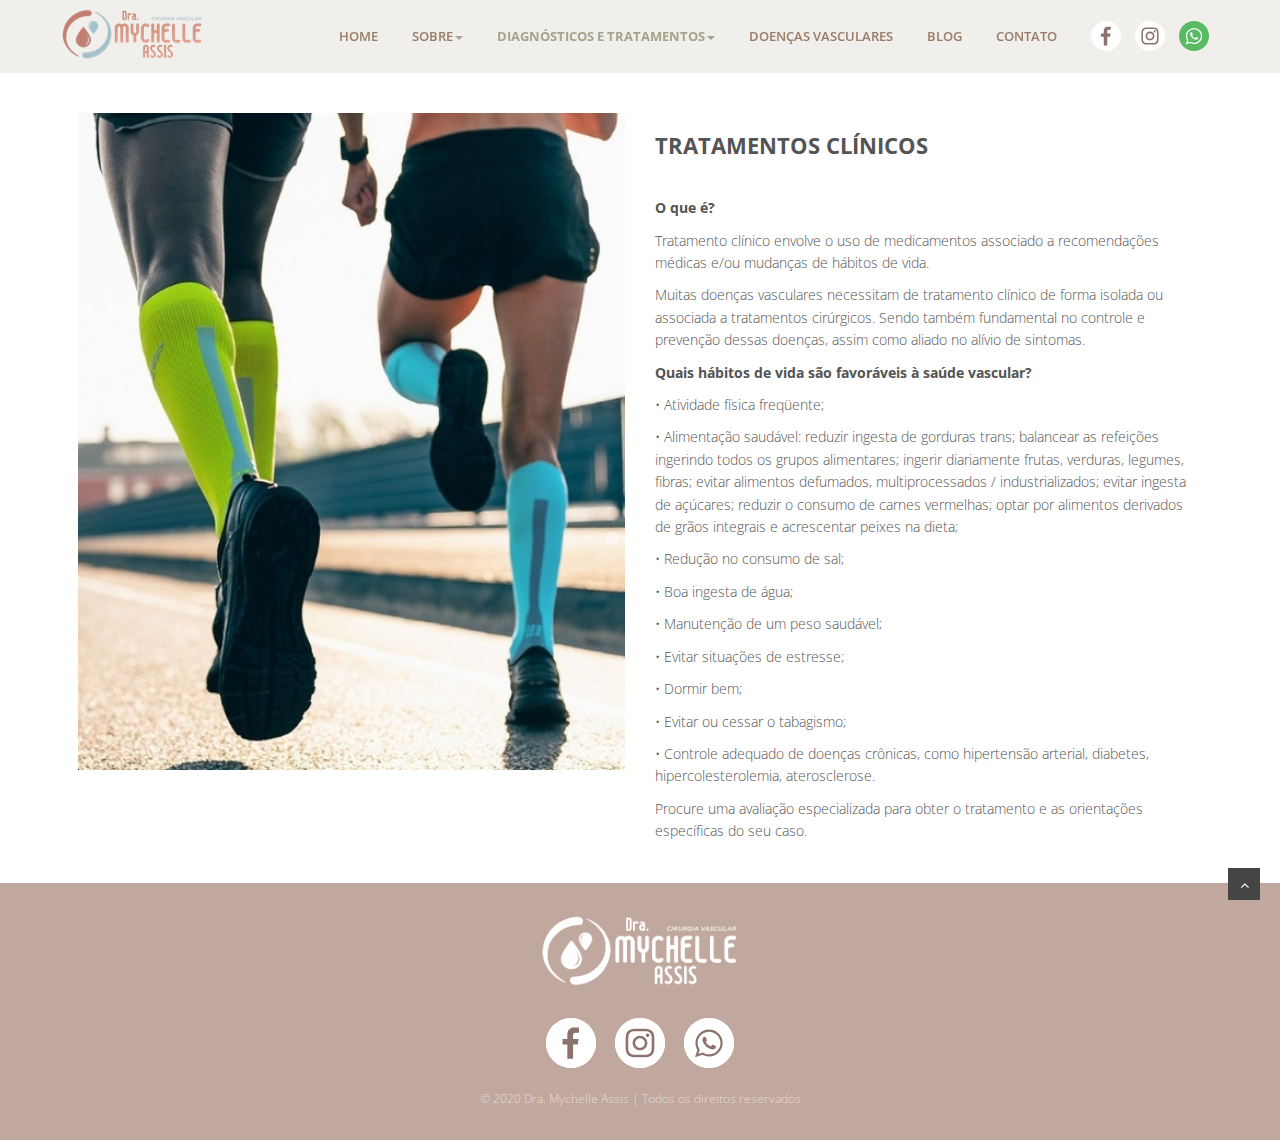
<file: tratamentos/tratamentoclinico.html>
<!DOCTYPE html>
<html lang="en">
<head>
<meta charset="utf-8">
<title>Cirurgia Vascular | Dra Mychelle Assis | Tratamento de Varizes | Uberlândia - MG</title>
<meta name="viewport" content="width=device-width, initial-scale=1.0" />
<meta name="description" content="" />
<meta name="author" content="http://webthemez.com" />
<!-- css --> 
<link href="https://fonts.googleapis.com/icon?family=Material+Icons" rel="stylesheet">
<link rel="stylesheet" href="../materialize/css/materialize.min.css" media="screen,projection" />
<link href="../css/bootstrap.min.css" rel="stylesheet" />
<link href="../css/fancybox/jquery.fancybox.css" rel="stylesheet"> 
<link href="../css/flexslider.css" rel="stylesheet" /> 
<link href="../css/style.css" rel="stylesheet" />
 
<!-- HTML5 shim, for IE6-8 support of HTML5 elements -->
<!--[if lt IE 9]>
      <script src="http://html5shim.googlecode.com/svn/trunk/html5.js"></script>
    <![endif]-->

</head>
<body>
<div id="wrapper" class="home-page"> 
	<!-- start header -->
	<header id="main-navbar">
        <div class="navbar navbar-default navbar-fixed-top">
            <div class="container">
                <div class="navbar-header">
                    <button type="button" class="navbar-toggle" data-toggle="collapse" data-target=".navbar-collapse">
                        <span class="icon-bar"></span>
                        <span class="icon-bar"></span>
                        <span class="icon-bar"></span>
                    </button>
                    <a class="navbar-brand" href="../index.html">
                    </a>
                </div>
                <div class="navbar-collapse collapse ">
                    <ul class="nav navbar-nav">
                        <li ><a class="waves-effect waves-dark" href="../index.html">Home</a></li> 
						<li class="dropdown">
                            <a href="#" data-toggle="dropdown" class="dropdown-toggle waves-effect waves-dark">Sobre<b class="caret"></b></a>
                            <ul class="dropdown-menu">
                                <li><a class="waves-effect waves-dark" href="../sobre.html">Dra Mychelle Assis</a></li>
                                <li><a class="waves-effect waves-dark" href="../sobre.html#cirurgia-vascular">Cirurgia Vascular</a></li>
                                <li><a class="waves-effect waves-dark" href="../sobre.html#convenios">Convênios</a></li> 
                            </ul>
                        </li> 
                        <li class="dropdown active">
                            <a href="#" data-toggle="dropdown" class="dropdown-toggle waves-effect waves-dark">Diagnósticos e Tratamentos<b class="caret"></b></a>
                            <ul class="dropdown-menu">
                                <li><a class="waves-effect waves-dark" href="../tratamentos/doppler.html">Doppler Vascular</a></li>
                                <li><a class="waves-effect waves-dark" href="../tratamentos/escleroterapialiquida.html">Escleroterapia Líquida</a></li>
                                <li><a class="waves-effect waves-dark" href="../tratamentos/espuma.html">Escleroterapia com Espuma</a></li> 
                                <li><a class="waves-effect waves-dark" href="../tratamentos/laser.html">Laser Transdérmico</a></li> 
                                <li><a class="waves-effect waves-dark" href="../tratamentos/cirurgia.html">Cirurgia</a></li> 
                                <li><a class="waves-effect waves-dark" href="../tratamentos/tratamentoclinico.html">Tratamentos Clínicos</a></li> 
                            </ul>
                        </li>
						<li><a class="waves-effect waves-dark" href="../doencas-vasculares.html">Doenças Vasculares</a></li>
                        <li><a class="waves-effect waves-dark" href="../https://blog.mychelleassis.com.br/">Blog</a></li>
                        <li><a class="waves-effect waves-dark" href="../contato.html">Contato</a></li>
                        <li style="display: flex; flex-direction: row">
                            <a style="padding-top: 13px; padding-bottom: 0px; padding-right: 0px" href="https://web.facebook.com/dramychelleassis" target="_blank">
                            <img style="width: 30px; height: 30px" src="../img/facebook_footer2.svg" />
                            </a>
                            <a style="padding-top: 13px; padding-bottom: 0px; padding-left: 10px; padding-right: 0px" href="https://www.instagram.com/dramychelleassis" target="_blank">
                            <img style="width: 30px; height: 30px" src="../img/instagram_footer.svg" />
                            </a>
                            <a style="padding-top: 13px; padding-bottom: 0px; padding-left: 10px; padding-right: 0px" href="https://api.whatsapp.com/send?phone=553434583845" target="_blank">
                            <img style="width: 30px; height: 30px" src="../img/whatsapp1.svg" />
                            </a>
                        </li>
                    </ul>
                </div>
            </div>
        </div>
	</header>
	<section class="section-padding" id="content"> 
		<div class="container">
			<div class="row showcase-section">
				<div class="col-md-6">
					<img src="../img/ttoclinico.jpg" alt="showcase image"  class="threatment-image">
				</div>
				<div class="col-md-6">
					<div class="about-text">
						<h3><span class="color"><b>TRATAMENTOS CLÍNICOS</b></span></h3>
						<p class="pergunta">O que é?</p>
						<p>Tratamento clínico envolve o uso de medicamentos associado a recomendações médicas e/ou mudanças de hábitos de vida.</p>
						<p>Muitas doenças vasculares necessitam de tratamento clínico de forma isolada ou associada a tratamentos cirúrgicos. Sendo também fundamental no controle e prevenção dessas doenças, assim como aliado no alívio de sintomas.</p>
						<p class="pergunta">Quais hábitos de vida são favoráveis à saúde vascular?</p>
						<p>• Atividade física freqüente;</p>
						<p>• Alimentação saudável: reduzir ingesta de gorduras trans; balancear as refeições ingerindo todos os grupos alimentares; ingerir diariamente frutas, verduras, legumes, fibras; evitar alimentos defumados, multiprocessados / industrializados; evitar ingesta de açúcares; reduzir o consumo de carnes vermelhas; optar por alimentos derivados de grãos integrais e acrescentar peixes na dieta;</p>
						<p>• Redução no consumo de sal;</p>
						<p>• Boa ingesta de água;</p>
						<p>• Manutenção de um peso saudável;</p>
						<p>• Evitar situações de estresse;</p>
						<p>• Dormir bem;</p>
						<p>• Evitar ou cessar o tabagismo;</p>
						<p>• Controle adequado de doenças crônicas, como hipertensão arterial, diabetes, hipercolesterolemia, aterosclerose.</p>
						<p>Procure uma avaliação especializada para obter o tratamento e as orientações específicas do seu caso.</p>
					</div>
				</div>
			</div>
		</div>
	</section>
	<footer>
	<div id="sub-footer">
		<div class="container">
			<div style="display: flex; flex-direction: column;">
				<div style="margin: auto">
                     <img class="img-responsive" style="max-height: 75px" src="../img/logotipo_branco.png" alt="">
                </div>
                <div style="margin: auto; padding-top: 30px;">
					<ul class="social-network">
                        <li style="margin-right: 15px">
                            <a href="https://web.facebook.com/dramychelleassis" target="_blank">
                                <img style="width: 50px; height: 50px" src="../img/facebook_footer2.svg" />
                            </a>
                        </li>
                        <li style="margin-right: 15px">
                            <a href="https://www.instagram.com/dramychelleassis" target="_blank">
                                <img style="width: 50px; height: 50px" src="../img/instagram_footer.svg" />
                            </a>
                        </li>
                        <li>
                            <a href="https://api.whatsapp.com/send?phone=553434583845" target="_blank">
                                <img style="width: 50px; height: 50px" src="../img/whatsapp2.svg" />
                            </a>
                        </li>
                    </ul>
				</div>
                <div class="copyright">
                    <p>
                        &copy; 2020 Dra. Mychelle Assis | Todos os direitos reservados
                    </p>
                </div>
			</div>
		</div>
	</div>
	</footer>
</div>
<a href="#" class="scrollup waves-effect waves-dark"><i class="fa fa-angle-up active"></i></a>
<!-- javascript
    ================================================== -->
<!-- Placed at the end of the document so the pages load faster -->
<script src="../js/jquery.js"></script>
<script src="../js/jquery.easing.1.3.js"></script>
<script src="../materialize/js/materialize.min.js"></script>
<script src="../js/bootstrap.min.js"></script>
<script src="../js/jquery.fancybox.pack.js"></script>
<script src="../js/jquery.fancybox-media.js"></script>  
<script src="../js/jquery.flexslider.js"></script>
<script src="../js/animate.js"></script>
<!-- Vendor Scripts -->
<script src="../js/modernizr.custom.js"></script>
<script src="../js/jquery.isotope.min.js"></script>
<script src="../js/jquery.magnific-popup.min.js"></script>
<script src="../js/animate.js"></script> 
<script src="../js/custom.js"></script>
</body>
</html>
</file>
<file: css/style.css>
/*
Author URI: http://webthemez.com/
Note: Licence under Creative Commons Attribution 3.0  
-------------------------------------------------------*/

@import url('http://fonts.googleapis.com/css?family=Noto+Serif:400,400italic,700|Open+Sans:400,600,700'); 
@import url('font-awesome.css');  
@import url('animate.css');

html{scroll-behavior:smooth}

body {
	font-family:'Open Sans', Arial, sans-serif;
	font-weight:300;
	line-height:1.6em;
	color: #545454;
	font-size: 1.4em;
	background: #ffffff;
    padding-top: 73px;
}

a:active {
	outline:0;
}

.clear {
	clear:both;
}

h1,h2{
	font-weight: 600;
	line-height: 1.4em;
	color: #545454;
	margin-bottom: 20px;
	text-transform: uppercase;
}
h3, h4, h5, h6 {
	line-height:1.1em;
	color: #545454;
	margin-bottom: 20px;
}
input, button, select, textarea { 
    border-radius: 0px !important;
}

.slide-image-desktop {
	display: block;
}
.slide-image-mobile {
	display: none;
}

.timetable{background: #2ab975;padding: 5px 23px;}
.timetable hr{
	color:#fff;
	padding-top: 29px;
	margin-bottom: 20px !important;
}
.timetable dl{
	color:#fff; 
}
.timetable dt{
	color:#fff;
}
.timetable dd{
	color:#fff;
}
#wrapper{
	width:100%;
	margin:0;
	padding:0;
}
ul.withArrow{
	
}
ul.withArrow li{
	
}
ul.withArrow li span{
	
margin-right: 10px;
	
font-weight: 700;
	
color: #000000;
	
border: 1px solid;
	
padding: 4px 8px;
	
font-size: 11px;
	
border-radius: 50%;
	
height: 20px;
	
width: 20px;
}
.widget {
    color: #858585;
}
.row,.row-fluid {
	margin-bottom:30px;
}

.row .row,.row-fluid .row-fluid{
	margin-bottom:30px;
}

.row.nomargin,.row-fluid.nomargin {
	margin-bottom:0;
}
.about-image img {
    width: 100%;
}
img.img-polaroid {
	margin:0 0 20px 0;
}
.img-box {
	max-width:100%;
}
.navbar-default .navbar-toggle {
    margin-top: 14px;
    border-width: 0px;
    margin-right: 0;
}
/*  Header
==================================== */
.topbar{
	background-color: #2e8eda;
	padding:10px 0;
	/* color:#fff; */
}
.topbar .container .row {
    margin: 0;
	padding:0;
}
.topbar .container .row .col-md-12 { 
	padding:0;
}
.topbar p{
	margin:0;
	display:inline-block;
	font-size: 13px;
	color: #f1f6ff;
}
.topbar p > i{
	margin-right:5px;
}
.topbar p:last-child{
	text-align:right;
} 
header .navbar {
    margin-bottom: 0;
}

.navbar-default {
    border: none;
}
.logoCaption {
    font-size: 10px;
    font-weight: normal;
    letter-spacing: 2px;
    margin-left: 5px;
}
.about-logo h3{
	font-size: 30px;
	font-weight: 600;
}
.about-logo {
    margin-bottom: 25px;
}
.readMore{
	margin: 15px auto 0;
	display: block;
}
.navbar-brand {
	background-image: url(../img/logotipo2.png);
	background-size: cover;
	width: 159px;
	height: 59px;
}
.navbar-default .navbar-brand{color: #ffffff;font-size: 24px;text-transform: uppercase;}
.navbar-default .navbar-brand:hover, .navbar-default .navbar-brand:focus{color: #fff;}
header .navbar-collapse  ul.navbar-nav {
    float: right;
    margin-right: 0;
}
header .navbar {min-height: 70px;padding: 18px 0;background: #080808;}
.home-page header .navbar-default{
    background: #f0efeb;
    /* position: absolute; */
    width: 100%;
    padding-top: 5px;
    padding-bottom: 5px;
}

header .nav li a:hover,
header .nav li a:focus,
header .nav li.active a,
header .nav li.active a:hover,
header .nav li a.dropdown-toggle:hover,
header .nav li a.dropdown-toggle:focus,
header .nav li.active ul.dropdown-menu li a:hover,
header .nav li.active ul.dropdown-menu li.active a{
    -webkit-transition: all .3s ease;
    -moz-transition: all .3s ease;
    -ms-transition: all .3s ease;
    -o-transition: all .3s ease;
    transition: all .3s ease;
}


header .navbar-default .navbar-nav > .open > a,
header .navbar-default .navbar-nav > .open > a:hover,
header .navbar-default .navbar-nav > .open > a:focus {
    -webkit-transition: all .3s ease;
    -moz-transition: all .3s ease;
    -ms-transition: all .3s ease;
    -o-transition: all .3s ease;
    transition: all .3s ease;
}


header .navbar {
    min-height: 70px;
    padding: 0;
}

header .navbar-nav > li  {
    padding-bottom: 12px;
    padding-top: 12px;
    padding: 0 !important;
}

header  .navbar-nav > li > a {
    /* padding-bottom: 6px; */
    /* padding-top: 5px; */
    margin-left: 2px;
    line-height: 31px;
    font-weight: 700;
    -webkit-transition: all .3s ease;
    -moz-transition: all .3s ease;
    -ms-transition: all .3s ease;
    -o-transition: all .3s ease;
    transition: all .3s ease;
}

.services{
	background: #ddbea9 !important;
	padding: 35px 0;
}

.dishes{
	
background: #ffffff;
	
padding: 35px 0;
}

.section-blog{
background: #ddbea9 !important;
	
padding: 35px 30px;
}

.md-margin-bottom-40 {
	margin-bottom: 40px;
}

.dropdown-menu li a {
    color: #997b66 !important;
}

.dropdown-menu li a:hover {
    color: #997b66 !important;
    background: #eddcd2 !important;
}

header .nav .caret {
    border-bottom-color: #a5a58d;
    border-top-color: #a5a58d;
}
.navbar-default .navbar-nav > .active > a,
.navbar-default .navbar-nav > .active > a:hover,
.navbar-default .navbar-nav > .active > a:focus {
  background-color: #fff;
}
.navbar-default .navbar-nav > .open > a,
.navbar-default .navbar-nav > .open > a:hover,
.navbar-default .navbar-nav > .open > a:focus {
  background-color:  #fff;
}	
	

.dropdown-menu  {
    box-shadow: none;
    border-radius: 0;
	border: none;
}

.dropdown-menu li:last-child  {
	padding-bottom: 0 !important;
	margin-bottom: 0;
}

header .nav li .dropdown-menu  {
   padding: 0;
}

header .nav li .dropdown-menu li a {
   line-height: 28px;
   padding: 3px 12px;
}

/* --- menu --- */
.flex-caption p {
    line-height: 22px;
    font-weight: 300;
    color: #ffffff;
    text-transform: uppercase;
}
header .navigation {
	float:right;
}

header ul.nav li {
	border:none;
	margin:0;
}

header ul.nav li a {
	font-size: 13px;
	border:none;
	font-weight: 600;
	text-transform:uppercase;
}

header ul.nav li ul li a {	
	font-size:12px;
	border:none;
	font-weight:300;
	text-transform:uppercase;
}


.navbar .nav > li > a {
  color: #997b66;
  text-shadow: none;
  border: 1px solid rgba(255, 255, 255, 0) !important;
}

.navbar .nav a:hover {
	background:none;
	color: #2e8eda;
}

.navbar .nav > .active > a,.navbar .nav > .active > a:hover {
	background:none;
	font-weight:700;
}

.navbar .nav > .active > a:active,.navbar .nav > .active > a:focus {
	background:none;
	outline:0;
	font-weight:700;
}

.navbar .nav li .dropdown-menu {
	z-index:2000;
}

header ul.nav li ul {
	margin-top:1px;
}
header ul.nav li ul li ul {
	margin:1px 0 0 1px;
}
.dropdown-menu .dropdown i {
	position:absolute;
	right:0;
	margin-top:3px;
	padding-left:20px;
}

.navbar .nav > li > .dropdown-menu:before {
  display: inline-block;
  border-right: none;
  border-bottom: none;
  border-left: none;
  border-bottom-color: none;
  content:none;
}
.navbar-default .navbar-nav>.active>a, .navbar-default .navbar-nav>.active>a:hover, .navbar-default .navbar-nav>.active>a:focus {color: #a5a58d;background: transparent;border-radius: 0;}
.navbar-default .navbar-nav>li>a:hover, .navbar-default .navbar-nav>li>a:focus {
  color: #cb997e;
  background-color: transparent;
}

ul.nav li.dropdown a {
	z-index:1000;
	display:block;
}

 select.selectmenu {
	display:none;
}
.pageTitle{color: #fff;margin: 30px 0 3px;display: inline-block;font-size: 20px;}
 
#banner{
	width: 100%;
	background:#000;
	position:relative;
	margin:0;
	padding:0;
}

/*  Sliders
==================================== */
/* --- flexslider --- */
#main-slider:before {content: '';width: 100%;height: 100%;z-index: 1;position: absolute;}
.flex-direction-nav a{
display:none;
}
.flexslider {
	padding:0;  
	background: #fff; 
	position: relative; 
	zoom: 1;
}
.flex-direction-nav .flex-prev{
left:0px; 
}
.flex-direction-nav .flex-next{ 
right:0px;
}
.flex-caption {zoom: 1;bottom: 198px;background-color: transparent;color: #fff;margin: 0;padding: 2px 25px 0px 30px;/* position: absolute; */left: 0;text-align: center;margin: 0 auto;right: 0px;display: inline-block;bottom: 10%;width: 76%;right: 0 !important;border-radius: 15px 15px 0 0;text-align: left;}
.flex-caption h3 {color: #ffffff;letter-spacing: 0px;margin-bottom: 8px;text-transform: capitalize;font-size: 60px;font-weight: 600;}
.flex-caption p {margin: 0px 0 18px 8px;font-size: 18px;font-weight: 400;background: #ddbea9;display: inline-block;padding: 8px 15px;color: #000;}
.skill-home{
margin-bottom:50px;
}
.c1{
border: #ed5441 1px solid;
background:#ed5441;
}
.c2{
border: #24c4db 1px solid;
background:#24c4db;
}
.c3{
border: #1891EC 1px solid;
background:#1891EC;
}
.c4{
border: #609cec 1px solid;
background:#609cec;
}
.skill-home .icons {padding: 38px;width: 94px;height: 94px;color: #fff;font-size: 42px;font-size: 38px;text-align: center;-ms-border-radius: 50%;-moz-border-radius: 50%;-webkit-border-radius: 50%;border-radius: 0;display: inline-table;border: 4px solid #efefef;color: #ff5722;background: transparent;border-radius: 50%;background: #ffffff;}
.skill-home h2 {
padding-top: 20px;
font-size: 36px;
font-weight: 700;
} 
.testimonial-solid {
padding: 50px 0 60px 0;
margin: 0 0 0 0;
background: #FFFFFF;
text-align: center;
}
.testi-icon-area {
text-align: center;
position: absolute;
top: -84px;
margin: 0 auto; 
width: 100%;
}
.testi-icon-area .quote {
padding: 15px 0 0 0;
margin: 0 0 0 0;
background: #ffffff;
text-align: center;
color: #1891EC;
display: inline-table;
width: 70px;
height: 70px;
-ms-border-radius: 50%;
-moz-border-radius: 50%;
-webkit-border-radius: 50%;
border-radius: 50%;
font-size: 42px; 
border: 1px solid #1891EC;
display: none;
}

.testi-icon-area .carousel-inner { 
margin: 20px 0;
}
.carousel-indicators {
bottom: -30px;
}
.text-center img {
margin: auto;
}
.aboutUs{
padding:40px 0;
background: #F2F2F2;
}
img.img-center {
margin: 0 auto;
display: block;
max-width: 100%;
}
.home-about{
	padding: 60px 0 0px;
}
.home-about hr{
	padding:0;
	margin:0;
}
.home-about .info-box{
	
}
/* Testimonial
----------------------------------*/
.testimonial-area {
padding: 0 0 0 0;
margin:0;
background: url(../img/low-poly01.jpg) fixed center center;
background-size: cover;
-webkit-background-size: cover;
-moz-background-size: cover;
-ms-background-size: cover;
}
.testimonial-solid p {
color: #000000;
font-size: 16px;
line-height: 30px;
font-style: italic;
} 
section.hero-text {
	background: #F4783B;
	padding:50px 0 50px 0;
	color: #fff;
}
section.hero-text h1{ 
	color: #fff;
}

.card-content {
	text-align: justify;
}

.card-content-doencas {
	min-height: 245px;
}

/* Clients
------------------------------------ */
#clients {
  padding: 60px 0;
  }
  #clients .client .img {
    height: 76px;
    width: 138px;
    cursor: pointer;
    -webkit-transition: box-shadow .1s linear;
    -moz-transition: box-shadow .1s linear;
    transition: box-shadow .1s linear; }
    #clients .client .img:hover {
      cursor: pointer;
      /*box-shadow: 0px 0px 2px 0px rgb(155, 155, 155);*/
      border-radius: 8px; }
  #clients .client .client1 {
    background: url("../img/client1.png") 0 -75px; }
    #clients .client .client1:hover {
      background-position: 1px 0px; }
  #clients .client .client2 {
    background: url("../img/client2.png") 0 -75px; }
    #clients .client .client2:hover {
      background-position: -1px 0px; }
  #clients .client .client3 {
    background: url("../img/client3.png") 0 -76px; }
    #clients .client .client3:hover {
      background-position: 0px 0px; }


/* Content
==================================== */

#content {
	position:relative;
	background: #ffffff;
}

#convenios {
	padding-top: 30px;
}

#cirurgia-vascular {
	padding-top: 30px;
}

.showcase-section {
	padding-top: 40px;
}
 
.cta-text {
	text-align: center;
	margin-top:10px;
}


.big-cta .cta {
	margin-top:10px;
}
 
.box {
	width: 100%;
}
.box-gray  {
	background: #f8f8f8;
	padding: 20px 20px 30px;
}
.box-gray  h4,.box-gray  i {
	margin-bottom: 20px;
}
.box-bottom {
	padding: 20px 0;
	text-align: center;
}
.box-bottom a {
	color: #fff;
	font-weight: 700;
}
.box-bottom a:hover {
	color: #eee;
	text-decoration: none;
}


/* Bottom
==================================== */

#bottom {
	background:#fcfcfc;
	padding:50px 0 0;

}
/* twitter */
#twitter-wrapper {
    text-align: center;
    width: 70%;
    margin: 0 auto;
}
#twitter em {
    font-style: normal;
    font-size: 13px;
}

#twitter em.twitterTime a {
	font-weight:600;
}

#twitter ul {
    padding: 0;
	list-style:none;
}
#twitter ul li {
    font-size: 20px;
    line-height: 1.6em;
    font-weight: 300;
    margin-bottom: 20px;
    position: relative;
    word-break: break-word;
}


/* page headline
==================================== */

#inner-headline{background: #FFC107;position: relative;margin: 0;padding: 0;/* background: url("../img/service2.jpg") no-repeat 5% center; */background-size: cover;}


#inner-headline h2.pageTitle{
	color: #080808;
	padding: 5px 0;
	display:block;
	text-align: center;
	font-size: 32px;
}

/* --- breadcrumbs --- */
#inner-headline ul.breadcrumb {
	margin:40px 0;
	float:left;
}

#inner-headline ul.breadcrumb li {
	margin-bottom:0;
	padding-bottom:0;
}
#inner-headline ul.breadcrumb li {
	font-size:13px;
	color:#fff;
}

#inner-headline ul.breadcrumb li i{
	color:#dedede;
}

#inner-headline ul.breadcrumb li a {
	color:#fff;
}

ul.breadcrumb li a:hover {
	text-decoration:none;
}

/* Forms
============================= */

/* --- contact form  ---- */
form#contactform input[type="text"] {
  width: 100%;
  border: 1px solid #f5f5f5;
  min-height: 40px;
  padding-left:20px;
  font-size:13px;
  padding-right:20px;
  -webkit-box-sizing: border-box;
     -moz-box-sizing: border-box;
          box-sizing: border-box;

}

form#contactform textarea {
border: 1px solid #f5f5f5;
  width: 100%;
  padding-left:20px;
  padding-top:10px;
  font-size:13px;
  padding-right:20px;
  -webkit-box-sizing: border-box;
     -moz-box-sizing: border-box;
          box-sizing: border-box;

}

form#contactform .validation {
	font-size:11px;
}

#sendmessage {
	border:1px solid #e6e6e6;
	background:#f6f6f6;
	display:none;
	text-align:center;
	padding:15px 12px 15px 65px;
	margin:10px 0;
	font-weight:600;
	margin-bottom:30px;

}

#sendmessage.show,.show  {
	display:block;
}
 
form#commentform input[type="text"] {
  width: 100%;
  min-height: 40px;
  padding-left:20px;
  font-size:13px;
  padding-right:20px;
  -webkit-box-sizing: border-box;
     -moz-box-sizing: border-box;
          box-sizing: border-box;
	-webkit-border-radius: 2px 2px 2px 2px;
		-moz-border-radius: 2px 2px 2px 2px;
			border-radius: 2px 2px 2px 2px;

}

form#commentform textarea {
  width: 100%;
  padding-left:20px;
  padding-top:10px;
  font-size:13px;
  padding-right:20px;
  -webkit-box-sizing: border-box;
     -moz-box-sizing: border-box;
          box-sizing: border-box;
	-webkit-border-radius: 2px 2px 2px 2px;
		-moz-border-radius: 2px 2px 2px 2px;
			border-radius: 2px 2px 2px 2px;
}


/* --- search form --- */
.search{
	float:right;
	margin:35px 0 0;
	padding-bottom:0;
}

#inner-headline form.input-append {
	margin:0;
	padding:0;
}

.about-text h3 {
	font-size: 22px;
	padding-bottom: 20px;
}

.about-text .btn {
	margin-top: 20px;
	//font-size: 15px;
	//text-align: justify;
}

.about-image img {
}

.about-text ul {
	margin-top: 30px;
	padding: 0;
}

.about-text li {
	margin-bottom: 10px;
	//
	font-weight: bold;
	list-style: none;
}

 
.about-text-2 img {
	border: 5px solid #ddd;
	margin-bottom: 20px;
}

.about-text-2 p {
	margin-bottom: 20px;
}

#call-to-action {
	background: url(../images/bg/about.jpg) no-repeat;
	background-attachment: fixed;
	background-position: top center;
	padding: 100px 0;
	color: #fff;
}

.call-to-action h3 {
	font-size: 40px;
	letter-spacing: 15px;
	color: #fff;
	padding-bottom: 30px;
}

.call-to-action p {
	color: #999;
	padding-bottom: 20px;
}

.call-to-action .btn-primary {
	background-color: transparent;
	border-color: #999;
}

.call-to-action .btn-primary:hover {
	background-color: #151515;
	color: #999;
	border-color: #151515;
}

#call-to-action-2 {
	background-color: #efefef;
	padding: 50px 0;
}
#call-to-action-2 h3 {
	color: #05142b;
	font-size: 24px;
	font-weight: 600;
	text-transform: uppercase;
}
#call-to-action-2 p {
	color: #5f5f5f;
	font-size: 15px;
}
#call-to-action-2 .btn-primary {
	border-color: #FFFFFF;
	/* background: transparent; */
	margin-top: 50px;
	color: #fff;
}
section.section-padding.gray-bg {
    background: #ffffff;
    padding: 60px;
    color: #888888;
}
 
  #accordion-alt3 .panel-heading h4 {
font-size: 13px;
line-height: 28px;
}
.panel .panel-heading h4 {
font-weight: 400;
}
.panel-title {
margin-top: 0;
margin-bottom: 0;
font-size: 15px;
color: inherit;
}
.panel-group .panel {
margin-bottom: 0;
border-radius: 2px;
}
.panel {margin-bottom: 18px;background-color: #FFFFFF;border: 1px solid #f3f3f3;border-radius: 2px;-webkit-box-shadow: 0 1px 1px rgba(0,0,0,0.05);box-shadow: 0 1px 1px rgba(0,0,0,0.05);}
#accordion-alt3 .panel-heading h4 a i {font-size: 17px;line-height: 18px;width: 18px;height: 18px;margin-right: 8px;color: #A0A0A0;text-align: center;border-radius: 50%;margin-left: 6px;font-weight: bold;}  
.progress.pb-sm {
height: 6px!important;
}
.progress {
box-shadow: inset 0 0 2px rgba(0,0,0,.1);
}
.progress {
overflow: hidden;
height: 18px;
margin-bottom: 18px;
background-color: #f5f5f5;
border-radius: 2px;
-webkit-box-shadow: inset 0 1px 2px rgba(0,0,0,0.1);
box-shadow: inset 0 1px 2px rgba(0,0,0,0.1);
}
.progress .progress-bar.progress-bar-red {
background: #ed5441;
} 
.progress .progress-bar.progress-bar-green {
background: #51d466;
}
.progress .progress-bar.progress-bar-lblue {
background: #32c8de;
}
/* --- portfolio detail --- */
.top-wrapper {
	margin-bottom:20px;
}
.info-blocks {margin-bottom: 15px; display: flex;}
.icon-blocks {width: 80px; height: 80px}
.info-blocks i.icon-info-blocks {float: left;color: #545454;font-size: 40px;min-width: 50px;margin-top: 8px;text-align: center;/* background: #ffffff; */width: 72px;height: 72px;/* padding-top: 21px; */border: 1px solid #ffffff;line-height: 75px;}
.info-blocks .info-blocks-in {
	padding: 0 10px;
	overflow: hidden;
}
.info-blocks .info-blocks-in h3 {color: #3b3b3b;font-size: 16px;line-height: 28px;margin:0px;margin-bottom: 8px;font-weight: bold;text-transform: uppercase;}
.info-blocks .info-blocks-in p {font-size: 14px;}
  
blockquote {
	font-size:16px;
	font-weight:400;
	font-family:'Noto Serif', serif;
	font-style:italic;
	padding-left:0;
	color:#a2a2a2;
	line-height:1.6em;
	border:none;
}

blockquote cite 							{ display:block; font-size:12px; color:#666; margin-top:10px; }
blockquote cite:before 					{ content:"\2014 \0020"; }
blockquote cite a,
blockquote cite a:visited,
blockquote cite a:visited 				{ color:#555; }

/* --- pullquotes --- */


.pergunta {
	font-weight: bold;
}

.pullquote-left {
	display:block;
	color:#a2a2a2;
	font-family:'Noto Serif', serif;
	font-size:14px;
	line-height:1.6em;
	padding-left:20px;
}

.pullquote-right {
	display:block;
	color:#a2a2a2;
	font-family:'Noto Serif', serif;
	font-size:14px;
	line-height:1.6em;
	padding-right:20px;
}

/* --- button --- */
.btn {
	text-align: center;
	color: #000000;
	background: #ddbea9;
	border-color: #ddbea9;
	width: 120px;
	border-radius: 0;
	padding: 8px 10px;
}
.btn-theme {
	color: #fff;
	background: transparent;
	border: 1px solid #fff;
	padding: 12px 30px;
	font-weight: bold;
}
.btn-theme:hover {
	color: #eee;
}

/* --- list style --- */

ul.general {
	list-style:none;
	margin-left:0;
}

ul.link-list{
	margin:0;
	padding:0;
	list-style:none;
}

ul.link-list li{
	margin:0;
	padding:2px 0 2px 0;
	list-style:none;
}
footer{ 
	background: #c0a89e;
}
footer ul.link-list li a{
	color: #8C8C8C;
}
footer ul.link-list li a:hover {
	color: #ff9800;
}
/* --- Heading style --- */

h4.heading {
	font-weight:700;
}

.heading { margin-bottom: 30px; }

.heading {
	position: relative;
	
}


.widgetheading {
	width:100%;
	padding:0;
	font-weight: bold;
}

#bottom .widgetheading {
	position: relative;
	border-bottom: #e6e6e6 1px solid;
	padding-bottom: 9px;
}

aside .widgetheading {
	position: relative;
	border-bottom: #e9e9e9 1px solid;
	padding-bottom: 9px;
}

footer .widgetheading {
	position: relative;
}

footer .widget .social-network {
	position:relative;
}

.team-member {
  text-align: center;
  margin-bottom: 50px;
}

.center-image {
	margin: auto;
}

.team-member .deg{
text-align:center;
display:block;
}
#bottom .widget .widgetheading span, aside .widget .widgetheading span, footer .widget .widgetheading span {	
	position: absolute;
	width: 60px;
	height: 1px;
	bottom: -1px;
	right:0;

}
.panel-title>a {
    color: inherit;
    text-decoration: none;
    font-weight: 600;
}
.box-area{padding: 15px;background: #ffffff;margin-top: -21px;border: 2px solid #f3f3f3;}
.box-area h3{font-size: 17px;font-weight: 600;}
/* --- Map --- */
.map{
	position:relative;
	margin-top:-50px;
	margin-bottom:40px;
}

.map iframe{
	width:100%;
	height:450px;
	border:none;
}

.map-grid iframe{
	width:100%;
	height:350px;
	border:none;
	margin:0 0 -5px 0;
	padding:0;
}

 
ul.team-detail{
	margin:-10px 0 0 0;
	padding:0;
	list-style:none;
}

ul.team-detail li{
	border-bottom:1px dotted #e9e9e9;
	margin:0 0 15px 0;
	padding:0 0 15px 0;
	list-style:none;
}

ul.team-detail li label {
	font-size:13px;
}

ul.team-detail li h4, ul.team-detail li label{
	margin-bottom:0;
}

ul.team-detail li ul.social-network {
	border:none;
	margin:0;
	padding:0;
}

ul.team-detail li ul.social-network li {
	border:none;	
	margin:0;
}
ul.team-detail li ul.social-network li i {
	margin:0;
}

.pricing-title{
	background:#fff;
	text-align:center;
	padding:10px 0 10px 0;
}

.pricing-title h3{
	font-weight:600;
	margin-bottom:0;
}

.pricing-offer{
	background: #fcfcfc;
	text-align: center;
	padding:40px 0 40px 0;
	font-size:18px;
	border-top:1px solid #e6e6e6;
	border-bottom:1px solid #e6e6e6;
}

.pricing-box.activeItem .pricing-offer{
	color:#fff;
}

.pricing-offer strong{
	font-size:78px;
	line-height:89px;
}

.pricing-offer sup{
	font-size:28px;
}

.pricing-container{
	background: #fff;
	text-align:center;
	font-size:14px;
}

.pricing-container strong{
color:#353535;
}

.pricing-container ul{
	list-style:none;
	padding:0;
	margin:0;
}

.pricing-container ul li{
	border-bottom: 1px solid #CFCFCF;
list-style: none;
padding: 15px 0 15px 0;
margin: 0 0 0 0;
color: #222;
}

.pricing-action{
	margin:0;
	background: #fcfcfc;
	text-align:center;
	padding:20px 0 30px 0;
}

.pricing-wrapp{
	margin:0 auto;
	width:100%;
	background:#fd0000;
}
 .pricing-box-item {border: 1px solid #e6e6e6;background:#fcfcfc;position:relative;margin:0 0 20px 0;padding:0;-webkit-box-shadow: 0 2px 0 rgba(0,0,0,0.03);-moz-box-shadow: 0 2px 0 rgba(0,0,0,0.03);box-shadow: 0 2px 0 rgba(0,0,0,0.03);-webkit-box-sizing: border-box;-moz-box-sizing: border-box;box-sizing: border-box;overflow: hidden;}

.pricing-box-item .pricing-heading {
	background: #ffffff;
	text-align: center;
	padding: 50px 0;
	display:block;
}
.pricing-box-item.activeItem .pricing-heading {
	/* background: #f3f3f3; */
	text-align: center;
	border-bottom:none;
	display:block;
	color:#fff;
}
.pricing-box-item.activeItem .pricing-heading h3 {
	 
color: #fff;
}

.pricing-box-item .pricing-heading h3 strong {
	font-size:28px;
	font-weight:700;
	letter-spacing:-1px;
	color: #05142b;
}
.pricing-box-item .pricing-heading h3 {
	font-size:32px;
	font-weight:300;
	letter-spacing:-1px;
}

.pricing-box-item .pricing-terms {
	text-align: center;
	background: #fff;
	display: block;
	overflow: hidden;
	padding: 11px 0 5px;
	/* border-top: 2px solid #BBBBBB; */
	border-bottom: 2px dotted #CDCDCD;
}

.pricing-box-item .pricing-terms  h6 {
	margin-top: 16px;
	color: #ff5722;
	font-size: 22px;
}

.pricing-box-item .icon .price-circled {
    margin: 10px 10px 10px 0;
    display: inline-block !important;
    text-align: center !important;
    color: #fff;
    width: 68px;
    height: 68px;
	padding:12px;
    font-size: 16px;
	font-weight:700;
    line-height: 68px;
    text-shadow:none;
    cursor: pointer;
    background-color: #888;
    border-radius: 64px;
    -moz-border-radius: 64px;
    -webkit-border-radius: 64px;
}

.pricing-box-item  .pricing-action{
	margin:0;
	text-align:center;
	padding:30px 0 30px 0;
}
.pricing-action .btn{
	background: #ff5722;
	color: #fff;
} 
.menuItem .menu{font-size:20px;font-weight:600;list-style:none;padding:0 0 15px;margin-bottom:20px;display:inline-block;color: #080808;}
.menuItem .menu li{padding: 34px 30px 34px;margin-bottom:20px;display:inline-block;width:100%;float:left;background: #f8f8f8;line-height: 30px;border-left: 2px solid #c0c0c0 !important;border-radius: 0 0 15px 0;border: 1px solid #e3e3e3;}
.menuItem .detail{font-size:13px;color: #505050;font-weight:normal;}
.menuItem .price{
font-size:13px;
float:right;
font-weight:600;
}
/* Testimonials */
.testimonials blockquote {
    background: #ffffff none repeat scroll 0 0;
    border: medium none;
    color: #666;
    display: block;
    font-size: 13px;
    line-height: 20px;
    padding: 15px;
    position: relative;
}
.testimonials blockquote::before {
    width: 0; 
    height: 0;
	right: 0;
	bottom: 0;
	content: " "; 
	display: block; 
	position: absolute;
    border-bottom: 20px solid #fff;    
	border-right: 0 solid transparent;
	border-left: 15px solid transparent;
	border-left-style: inset; /*FF fixes*/
	border-bottom-style: inset; /*FF fixes*/
}
.testimonials blockquote::after {
    width: 0;
    height: 0;
    right: 0;
    bottom: 0;
    content: " ";
    display: block;
    position: absolute;
    border-style: solid;
    border-width: 20px 20px 0 0;
    border-color: #c5c5c5 transparent transparent transparent;
}
.testimonials .carousel-info img {
    border: 1px solid #cccccc;
    border-radius: 150px !important;
    height: 75px;
    padding: 3px;
    width: 75px;
}
.testimonials .carousel-info {
    overflow: hidden;
}
.testimonials .carousel-info img {
    margin-right: 15px;
}
.testimonials .carousel-info span {
    display: block;
}
.testimonials span.testimonials-name {
    color: #FFC107;
    font-size: 16px;
    font-weight: 300;
    margin: 23px 0 7px;
}
.testimonials span.testimonials-post {
    color: #656565;
    font-size: 12px;
}
/* ===== Widgets ===== */

/* --- flickr --- */
.widget .flickr_badge {
	width:100%;
}
.widget .flickr_badge img { margin: 0 9px 20px 0; }

footer .widget .flickr_badge {
    width: 100%;
}
footer .widget .flickr_badge img {
    margin: 0 9px 20px 0;
}

.flickr_badge img {
    width: 50px;
    height: 50px;
    float: left;
	margin: 0 9px 20px 0;
}
 
/* --- Recent post widget --- */

.recent-post{
	margin:20px 0 0 0;
	padding:0;
	line-height:18px;
}

.recent-post h5 a:hover {
	text-decoration:none;
}

.recent-post .text h5 a {
	color:#353535;
}

  
footer{
	padding: 0 0 0 0;
}

footer a {
	color: #8c726c;
}

footer a:hover {
	color: #ec4141;
}

footer h1, footer h2, footer h3, footer h4, footer h5, footer h6{
	color: #d3d3d3;
}

footer address {
	line-height:1.6em;
	color: #797979;
}

footer h5 a:hover, footer a:hover {
	text-decoration:none;
}

ul.social-network {
	list-style:none;
	margin:0;
}

ul.social-network li {
	display:inline;
	background-color: #fff;
	border-radius: 50%;
	display: inline-block;
	font-size: 30px;
	width: 50px;
	height: 50px;
}

#sub-footer{
	text-shadow:none;
	color: #eddcd2;
	padding:0;
	padding-top:30px;
	padding-bottom:30px;
}

#sub-footer p{
	margin:0;
	padding:0;
}

#sub-footer span{
	color: #9e9e9e;
}

.copyright {
	margin: auto;
	text-align:left;
	font-size:12px;
	padding-top: 20px;
}

#sub-footer ul.social-network {
	float:right;
}

  

/* scroll to top */
.scrollup{
    position:fixed;
    width:32px;
    height:32px;
    bottom:0px;
    right:20px;
    background: #454545;
}

a.scrollup {
	outline:0;
	text-align: center;
}

a.scrollup:hover,a.scrollup:active,a.scrollup:focus {
	opacity:1;
	text-decoration:none;
}
a.scrollup i {
	margin-top: 10px;
	color: #fff;
}
a.scrollup i:hover {
	text-decoration:none;
}



 
.absolute{
	position:absolute;
}

.relative{
	position:relative;
}

.aligncenter{
	text-align:center;
}

.aligncenter span{
	margin-left:0;
}

.floatright {
	float:right;
}

.floatleft {
	float:left;
}

.floatnone {
	float:none;
}

.aligncenter {
	text-align:center;
}
 
img.pull-left, .align-left{
	float:left;
	margin:0 15px 15px 0;
}

.widget img.pull-left {
	float:left;
	margin:0 15px 15px 0;
}

img.pull-right, .align-right {
	float:right;
	margin:0 0 15px 15px;
}

article img.pull-left, article .align-left{
	float:left;
	margin:5px 15px 15px 0;
}

article img.pull-right, article .align-right{
	float:right;
	margin:5px 0 15px 15px;
}

img.threatment-image {
	width:100%;
}

img.about-image {
	width:100%;
}


 ============================= */

.clear-marginbot{
	margin-bottom:0;
}

.marginbot10{
	margin-bottom:10px;
}
.marginbot20{
	margin-bottom:20px;
}
.marginbot30{
	margin-bottom:30px;
}
.marginbot40{
	margin-bottom:40px;
}

.clear-margintop{
	margin-top:0;
}

.margintop10{
	margin-top:10px;
}

.margintop20{
	margin-top:20px;
}

.margintop30{
	margin-top:30px;
}

.margintop40{
	margin-top:40px;
}
.flex-control-paging li a {
  width: 14px;
  height: 14px;
  border-radius: 50%;
  background: #ffffff;
  text-indent: 50px;
  overflow: hidden;
}
.btn:hover, .btn:focus {
  color: #000;
  text-decoration: none;
  background: #cb997e;
  border-color: #cb997e;
}
/*  Media queries 
============================= */

@media (min-width: 768px) and (max-width: 979px) {

	a.detail{
		background:none;
		width:100%;
	}


	
	footer .widget form  input#appendedInputButton {
		  display: block;
		  width: 91%;
		  -webkit-border-radius: 4px 4px 4px 4px;
			 -moz-border-radius: 4px 4px 4px 4px;
				  border-radius: 4px 4px 4px 4px;
	}
	
	footer .widget form  .input-append .btn {
		  display: block;
		  width: 100%;
		  padding-right: 0;
		  padding-left: 0;
		  -webkit-box-sizing: border-box;
			 -moz-box-sizing: border-box;
				  box-sizing: border-box;
				  margin-top:10px;
	}

	ul.related-folio li{
		width:156px;
		margin:0 20px 0 0;
	}	
}

@media (max-width: 767px) {
.navbar-default .navbar-collapse{border-color: none;}
.navbar-default .navbar-toggle .icon-bar {background-color: #ddbea9;border-radius: 0;}
.navbar-default .navbar-toggle:hover, .navbar-default .navbar-toggle:focus {
background-color: transparent;
}
.navbar-default .navbar-collapse, .navbar-default .navbar-form {margin-top: 15px;background: #fff;}
.flex-caption h3{
	font-size:28px;
}
.navbar .nav > li > a {
    color: #997b66;
    text-shadow: none;
    border: 1px solid rgba(255, 255, 255, 0) !important;
    padding: 6px 0;
}
  body {
    padding-right: 0;
    padding-left: 0;
    padding-top: 70px;
  }
	.navbar-header {
		/* margin-top: 20px; */
		border-bottom: none;
	}
	
	.navbar-nav {
		border-top: none;
		float: none;
		width: 100%;
	}
.navbar .nav > .active > a, .navbar .nav > .active > a:hover {background: none;font-weight: 700;}
	header .navbar-nav > li {
padding-bottom: 2px;
padding-top: 3px;
}
	header .nav li .dropdown-menu  {
		margin-top: 0;
	}

	.dropdown-menu {
	  position: absolute;
	  top: 0;
	  left: 40px;
	  z-index: 1000;
	  display: none;
	  float: left;
	  min-width: 160px;
	  padding: 5px 0;
	  margin: 2px 0 0;
	  font-size: 13px;
	  list-style: none;
	  background-color: #fff;
	  background-clip: padding-box;
	  border: 1px solid #f5f5f5;
	  border: 1px solid rgba(0, 0, 0, .15);
	  border-radius: 0;
	  -webkit-box-shadow: 0 6px 12px rgba(0, 0, 0, .175);
			  box-shadow: 0 6px 12px rgba(0, 0, 0, .175);
	}
	

	
	li.active  {
		border: none;
		overflow: hidden;
		/* background: #2e8eda; */
}

	
	.box {
		border-bottom:1px solid #e9e9e9;
		padding-bottom:20px;
	}

	.flexslider .slide-caption {
		width: 90%; 
		padding: 2%; 
		position: absolute; 
		left: 0; 
		bottom: -40px; 
	}


	#inner-headline .breadcrumb {
		float:left;
		clear:both;
		width:100%;
	}

	.breadcrumb > li {
		font-size:13px;
	}

	
	ul.portfolio li article a i.icon-48{
		width:20px;
		height:20px;
		font-size:16px;
		line-height:20px;
	}


	.left-sidebar{
		border-right:none;
		padding:0 0 0 0;
		border-bottom: 1px dotted #e6e6e6;
		padding-bottom:10px;
		margin-bottom:40px;
	}
	
	.right-sidebar{
		margin-top:30px;
		border-left:none;
		padding:0 0 0 0;
	}
	
	
	footer .col-lg-1, footer .col-lg-2, footer .col-lg-3, footer .col-lg-4, footer .col-lg-5, footer .col-lg-6, 
	footer .col-lg-7, footer .col-lg-8, footer .col-lg-9, footer .col-lg-10, footer .col-lg-11, footer .col-lg-12{
		margin-bottom:20px;
	}

	#sub-footer ul.social-network {
		float:left;
	}
	

	
  [class*="span"] {
		margin-bottom:20px;
  }

}

@media (max-width: 480px) {

	.slide-image-desktop {
		display: none;
	}
	.slide-image-mobile {
		display: block;
	}

	.copyright {
		margin: auto;
		padding-top: 20px;
		text-align:left;
		font-size:10px;
	}


	h2 {
		margin: 10px 0px 0px 0px;
		font-size: 22px;
	}

	section.section-padding.gray-bg {
    	background: #ffffff;
    	padding: 30px 0px;
    	color: #888888;
	}

	#about-more {
		width: 100px;
    	display: table;
    	margin: 0 auto;
	}

	.about-text .btn {
		margin: 30px 0;
	}

	.row, .row-fluid {
    	margin-bottom: 10px;
	}

	.bottom-article a.pull-right {
		float:left;
		margin-top:20px;
	}

	.logotipo {
		height: 44px;
	}

	.team-member {
	  text-align: center;
	  margin-bottom: 20px;
	}

	.search{
		float:left;
	}

	.flexslider .flex-caption {
		margin: 0;
		width: 100%;
		text-align: right;
	}

	.flex-caption h3{
		font-size:18px;
	}

	.about-text{
		margin-top: 30px;
		padding-top: 20px;
		padding-bottom: 20px;
		margin-bottom: 20px;
	}

	.flex-caption p{
		margin:0;
		font-size: 14px;
		line-height: 14px;
	}

	.cta-text {
		margin:0 auto;
		text-align:center;	
	}
	
	ul.portfolio li article a i{
		width:20px;
		height:20px;
		font-size:14px;
	}


}
.tab-section .col{
	
}
.tab-section .container{
	padding: 15px;
	border: 1px solid #eaeaea;
	background: #fff;
}
.active .collapsible-header{color: #282828;} 
span.color {
    /* color: #e62026; */
}
.input-field label {
    color: #888;
	font-size:14px;
}
.input-field {
    position: relative;
    margin-top: 1rem;
    float: left;
    width: 100%;
}
.alert-danger { 
    float: left;
}
</file>
<file: css/gallery-1.css>
/*	Gallery 1
/*----------------------------------------------------*/

/* Gallery Item
 * -------------------------- */
 
#isotope-gallery-container .col-md-3 {
    margin-right: -1px;
}

.gallery-item-wrapper {
    padding-bottom: 25px;
}
.gallery-item {
    overflow: hidden;
    -webkit-transition: all 0.2s ease;
    transition: all 0.2s ease;
    border-radius: 3px;
}
.flush .gallery-item {
    border-radius: 0;
}
.gallery-item .gallery-thumb {
    position: relative;
    overflow: hidden;
}

.gallery-item .gallery-thumb img {
    -webkit-transition: all 0.2s ease;
    transition: all 0.2s ease;
}

.gallery-item:hover .gallery-thumb img {
    transform: scale(1.1);
}

.gallery-item .gallery-thumb .image-overlay {
    background-color: #2c3e50;
    width: 100%;
    height: 100%;
    display: block;
    position: absolute;
    top: 0;
    left: 0;
    opacity: 0;
    filter: alpha(opacity=0);
    -webkit-transition: all 0.2s ease;
    transition: all 0.2s ease;
}

.gallery-item:hover .gallery-thumb .image-overlay {
    opacity: 0.50;
    filter: alpha(opacity=50);
}

.gallery-item .gallery-thumb .gallery-zoom, .gallery-item .gallery-thumb .gallery-link {
    width: 45px;
    height: 45px;
    text-align: center;
    background-color: #2c3e50;
    display: none;
    line-height: 45px;
    position: absolute;
    top: 50%;
    margin-top: -22px;
    padding-top: 1px;
    font-size: 18px;
    color: #fff;
    display: block;
    border-radius: 2px;
}

.gallery-item .gallery-thumb .gallery-zoom:hover, .gallery-item .gallery-thumb .gallery-link:hover {
    background-color: #FFC107;
    color: #454545;
}

.gallery-item .gallery-thumb .gallery-zoom:focus, .gallery-item .gallery-thumb .gallery-link:focus {
	outline: none;
}

.gallery-item .gallery-thumb .gallery-link {
    right: 0;
    margin-right: -45px;
    -webkit-transition: all 0.2s ease;
    transition: all 0.2s ease;
}

.gallery-item .gallery-thumb .gallery-zoom {
    left: 0;
    margin-left: -45px;
    -webkit-transition: all 0.2s ease;
    transition: all 0.2s ease;
}

.gallery-item:hover .gallery-thumb .gallery-zoom {
    display: block;
    left: 56%;
    margin-left: -48px;
    border-radius: 50%;
}

.gallery-item:hover .gallery-thumb .gallery-link {
    display: block;
    right: 50%;
    margin-right: -48px;
}

.gallery-item .gallery-details {
    text-align: center;
    padding-top: 20px;
    background-color: #f1f1f1;
    bor der: 2px solid #ecf0f1;
    border-top: 0;
    overflow: hidden;
}

.gallery-item .gallery-details h5 {
    margin: 0;
    font-size: 1em;
    font-weight: 700;
    position: relative;
    color: #000000;
    padding-bottom: 5px;
}

.gallery-item .gallery-details p {
    font-size: .9em;
}


/* Gallery Filter
 * -------------------------- */
.filter {
    list-style: none;
    padding: 0;
    margin: 20px 0 40px 0;
    text-align: center;
}
.filter li {
    display: inline-block;
    margin: 0;
}
.filter li:before {
    display: inline-block;
    content: "/";
    padding: 0 25px 0 19px;
    color: rgba(0,0,0,0.20);
}
.filter li:first-child:before {
    display: none;
}
.filter li a {
    text-transform: uppercase;
    font-weight: 700;
    font-size: 14px;
    color: #525252;
}
.filter li a:hover,
.filter li a:focus,
.filter li a.active {
    color: #ec4141;
    text-decoration: none;
}

/* Isotope Animating
 * -------------------------- */
.isotope,
.isotope .isotope-item {
  /* change duration value to whatever you like */
    -webkit-transition-duration: 0.8s;
    -moz-transition-duration: 0.8s;
    -ms-transition-duration: 0.8s;
    -o-transition-duration: 0.8s;
    transition-duration: 0.8s;
}

.isotope {
    -webkit-transition-property: height, width;
    -moz-transition-property: height, width;
    -ms-transition-property: height, width;
    -o-transition-property: height, width;
    transition-property: height, width;
}

.isotope .isotope-item {
    -webkit-transition-property: -webkit-transform, opacity;
    -moz-transition-property: -moz-transform, opacity;
    -ms-transition-property: -ms-transform, opacity;
    -o-transition-property: -o-transform, opacity;
    transition-property: transform, opacity;
}

/**** disabling Isotope CSS3 transitions ****/

.isotope.no-transition,
.isotope.no-transition .isotope-item,
.isotope .isotope-item.no-transition {
    -webkit-transition-duration: 0s;
    -moz-transition-duration: 0s;
    -ms-transition-duration: 0s;
    -o-transition-duration: 0s;
    transition-duration: 0s;
}





/*	Gallery 1 MEDIA QUERIES
/*----------------------------------------------------*/

/* Small Devices, Tablets */
@media only screen and (min-width : 768px) {
	
		
	
}

/* Medium Devices, Desktops */
@media only screen and (min-width : 992px) {
	

	
}

/* Large Devices, Wide Screens */
@media only screen and (min-width : 1200px) {
	
	
	
}
</file>
